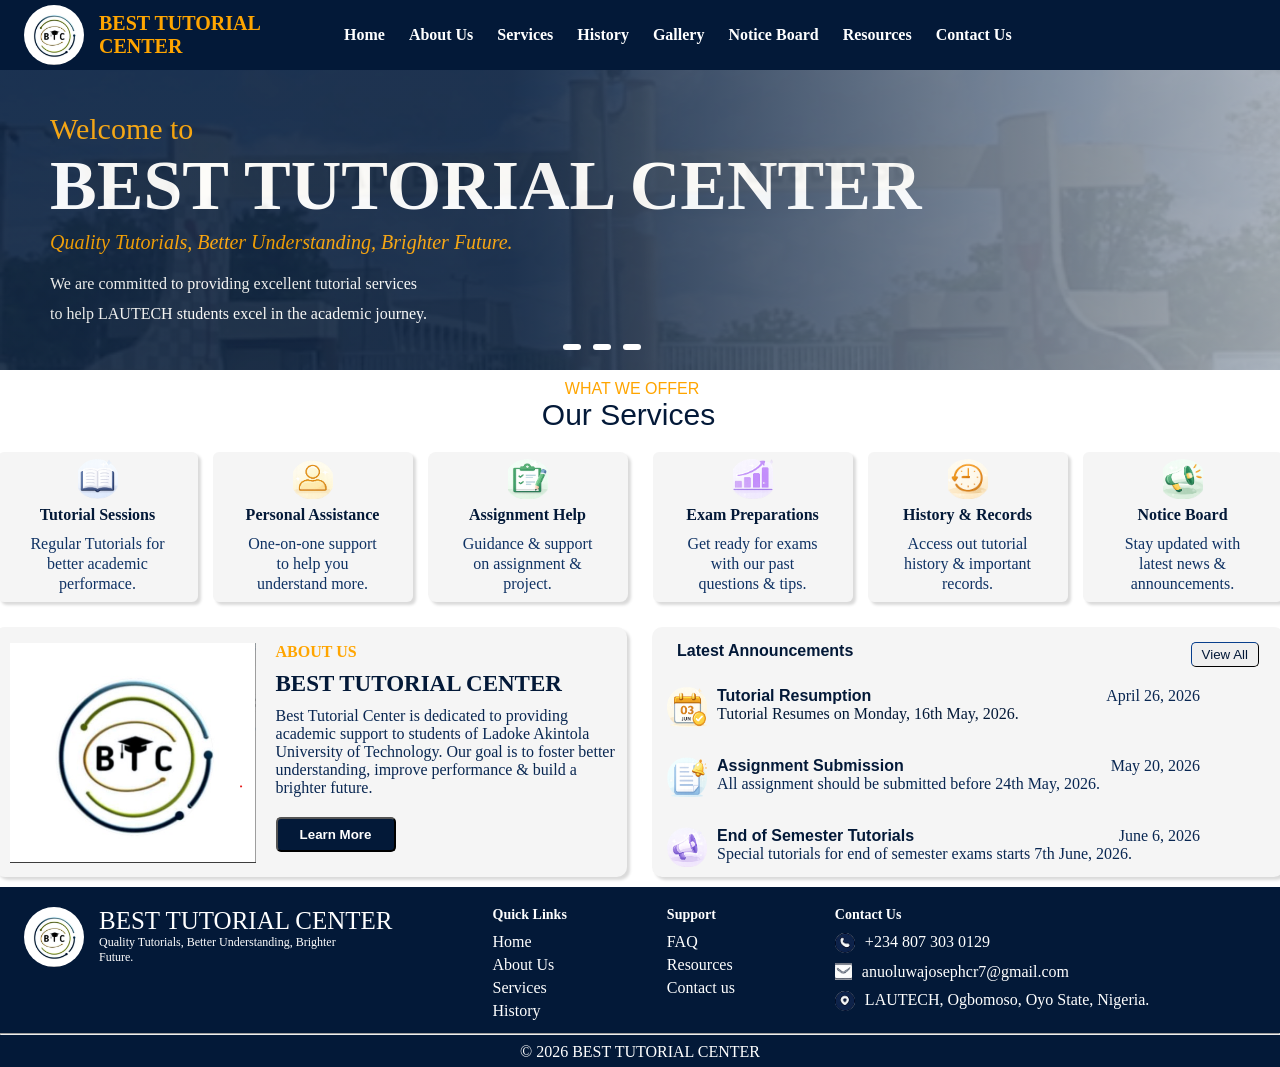
<file: index.html>
<!DOCTYPE html>
<html lang="en">
    <head>
        <meta charset="UTF-8">
        <meta name="author" content="Famutimi Ibukunoluwa">
        <meta name="viewport" content="width=device-width, initial-scale=1.0">
        <title>Best Tutorial Center</title>
        <link rel="icon" href="btc_logo/Screenshot-2025-12-10-223653.png" type="image/x-icon">
        <link rel="stylesheet" href="style/btc_header.css">
        <link rel="stylesheet" href="style/btc_home.css">
        <link rel="stylesheet" href="style/btc_bottom.css">
    </head>
    <body>
        <header class="header">
            <div class="left-section">
                <img class="logo" src="btc_logo/Screenshot-2025-12-10-223653.png" alt="">
                <div class="name">BEST TUTORIAL CENTER</div>
            </div>

            <div class="middle-section">
                <nav>
                    <a class="nav" href="btc_home_page.html">Home</a>
                    <a class="nav" href="btc_about.html">About Us</a>
                    <a class="nav" href="btc_service.html">Services</a>
                    <a class="nav" href="btc_history.html">History</a>
                    <a class="nav" href="btc_gallery.html">Gallery</a>
                    <a class="nav" href="btc_notice-board.html">Notice Board</a>
                    <a class="nav" href="btc_resources.html">Resources</a>
                    <a class="nav" href="btc_contact-us.html">Contact Us</a>
                </nav>
                   
            </div>

            <div class="right-section">
                
            </div>
        </header>
        
        <main>
            <div class="top-main-section">
                <div class="text-container">
                    <div class="welcome">
                        Welcome to 
                    </div>
                    <div class="tutorial-name">
                        BEST TUTORIAL CENTER
                    </div>
                    <div class="tagline">
                        Quality Tutorials, Better Understanding, Brighter Future.
                    </div>
                    <div class="description">
                        We are committed to providing excellent tutorial services to help LAUTECH students excel in the academic journey.
                    </div>
                </div>
                <img class="lautech-school-gate" src="images/Lautech-School-Gate.jpg" alt="">

                <div class="slider-dots">
                    <div class="dot active"></div>
                    <div class="dot "></div>
                    <div class="dot "></div>
                </div>
            </div>

            <div class="middle-main-section">
                <div class="ss-container">
                    <div class="offer">
                        WHAT WE OFFER
                    </div>
                    <div class="our-service">
                        Our Services
                    </div>
                </div>

                <div class="services">
                    <div class="tutorial-session-container">
                        <img class="tutorial-icon" src="icon/tutorial-session.png" alt="">
                        <div class="title">
                            Tutorial Sessions
                        </div>
                        <div class="text">
                            Regular Tutorials for
                        </div>
                        <div class="text">
                            better academic
                        </div>
                        <div class="text">
                            performace.
                        </div>
                    </div>
                    
                    <div class="personal-assistance-container">
                        <img class="personal-ass-icon" src="icon/personal-ass.png" alt="">
                        <div class="title">
                            Personal Assistance
                        </div>
                        <div class="text">
                            One-on-one support
                        </div>
                        <div class="text">
                            to help you
                        </div>
                        <div class="text">
                            understand more.
                        </div>
                    </div>

                    <div class="assignment-help-container">
                        <img class="assignment-icon" src="icon/assignment-help.png" alt="">
                        <div class="title">
                            Assignment Help
                        </div>
                        <div class="text">
                            Guidance &amp; support
                        </div>
                        <div class="text">
                            on assignment &amp;
                        </div>
                        <div class="text">
                            project.
                        </div>
                    </div>
                    <div class="exam-preparation-container">
                        <img class="exam-icon" src="icon/exam-pre.png" alt="">
                        <div class="title">
                            Exam Preparations
                        </div>
                        <div class="text">
                            Get ready for exams
                        </div>
                        <div class="text">
                            with our past
                        </div>
                        <div class="text">
                            questions &amp; tips.
                        </div>
                    </div>
                    <div class="history-records-container">
                        <img class="history-icon" src="icon/history.png" alt="">
                        <div class="title">
                            History &amp; Records
                        </div>
                        <div class="text">
                            Access out tutorial
                        </div>
                        <div class="text">
                            history &amp; important
                        </div>
                        <div class="text">
                            records.
                        </div>
                    </div>
                    <div class="noticeboard">
                        <img class="notice-icon" src="icon/notice-board.png" alt="">
                        <div class="title">
                            Notice Board
                        </div>
                        <div class="text">
                            Stay updated with
                        </div>
                        <div class="text">
                            latest news &amp;
                        </div>
                        <div class="text">
                            announcements.
                        </div>
                    </div>
                </div>

                <div class="both-container">
                    <div class="little-about-us">
                        <img class="tutorial-pic" src="btc_logo/Screenshot-2025-12-10-223653.png" alt="">
                        <div class="about-container">
                            <div class="about-us">
                                ABOUT US
                            </div>
                            <div class="middle-name">
                                BEST TUTORIAL CENTER
                            </div>
                            <div class="about-description">
                                Best Tutorial Center is dedicated to providing academic support to students of Ladoke Akintola University of Technology. Our goal is to foster better understanding, improve performance &amp; build a brighter future.
                            </div>
                            <a href="btc_about.html">
                                <button class="learnmore-button">Learn More</button>
                            </a>
                        </div>
                    </div>

                    <div class="announcement-container">
                        <div class="announcement-heading">
                            <div class="latest-announcement">
                                Latest Announcements
                            </div>
                            <div>
                                <a href="btc_notice-board.html">
                                    <button class="view-button">
                                        View All
                                    </button>
                                </a>
                            </div>
                        </div>

                        <div class="tutorial-resumption">
                            <div class="resumption-container">
                                <img class="resumption-icon" src="icon/calender.png" alt="">
                                <div class="resumption-text">
                                    <div class="resumption">
                                        Tutorial Resumption
                                    </div>
                                    <div class="resumption-date">
                                        Tutorial Resumes on Monday, 16th May, 2026.
                                    </div>
                                </div>
                            </div>
                            <div class="date-posted"> 
                                April 26, 2026
                            </div>  
                        </div>

                        <div class="assignment-submission">
                            <div class="submission-container">
                                <img class="submission-icon" src="icon/submission.png" alt="">
                                <div class="submission-text">
                                    <div class="submission">
                                        Assignment Submission
                                    </div>
                                    <div class="submission-date">
                                        All assignment should be submitted before 24th May, 2026.
                                    </div>
                                </div>
                            </div>
                            <div class="date-posted"> 
                                May 20, 2026
                            </div>
                            
                        </div>
                        <div class="semester-tutorial-ends">
                            <div class="tutorial-ends-container">
                                <img class="end-semester-icon" src="icon/end-semester-icon.png" alt="">
                                <div class="tutorial-ends-text">
                                    <div class="tutorial-ends">
                                        End of Semester Tutorials
                                    </div>
                                    <div class="tutorial-ends-date">
                                        Special tutorials for end of semester exams starts 7th June, 2026.
                                    </div>
                                </div>
                            </div>
                            <div class="date-posted"> 
                                June 6, 2026
                            </div>
                            
                        </div>
                        <div class="">

                        </div>
                        <div class="">

                        </div>
                    </div>
                </div>
            </div>

            <div class="bottom-main-section">
                <div class="bottom-first">
                    <img class="logo" src="btc_logo/Screenshot-2025-12-10-223653.png" alt="">
                    <div class="bottom-text">
                        <div class="bottom-tutorial-name">
                            BEST TUTORIAL CENTER
                        </div>
                        <div class="bottom-tagline">
                            Quality Tutorials, Better Understanding, Brighter Future.
                        </div>
                    </div> 
                    
                    <div class="quicklink-container">
                        <div class="quick-link">Quick Links</div>
                        <nav>
                            <a class="bottom-nav" href="btc_home_page.html">
                                <div class="home">Home</div>
                            </a>
                            <a class="bottom-nav" href="btc_about.html">
                                <div class="bot-about">About Us</div>
                            </a>
                            <a class="bottom-nav" href="btc_service.html">
                                <div class="bot-services">Services</div>
                            </a>
                            <a class="bottom-nav" href="btc_history.html">
                                <div class="bot-history">History</div>
                            </a>
                        </nav>
                    </div>

                    <div class="support-container">
                        <div class="support">Support</div>
                        <nav>
                            <a class="bottom-nav" href="">
                                <div class="faq">FAQ</div>
                            </a>
                            <a class="bottom-nav" href="">
                                <div class="resources">Resources</div>
                            </a>
                            <a class="bottom-nav" href="">
                                <div class="bot-contact">Contact us</div>
                            </a>
                        </nav>
                    </div>

                    <div class="contact-container">
                        <div class="head-contact">Contact Us</div>
                        <div class="phone-line">
                            <img class="phone-icon" src="icon/phone.png" alt="">
                            +234 807 303 0129
                        </div>
                        <div class="email">
                            <img class="email-icon" src="icon/email.png" alt="">
                            anuoluwajosephcr7@gmail.com
                        </div>
                        <div class="location">
                            <img class="location-icon" src="icon/location.png" alt="">
                            LAUTECH, Ogbomoso, Oyo State, Nigeria.
                        </div>
                    </div>
                </div>

                <hr>

                <div class="copyright">&copy; 2026 BEST TUTORIAL CENTER</div>
            </div>
        </main>
    </body>
</html>
</file>
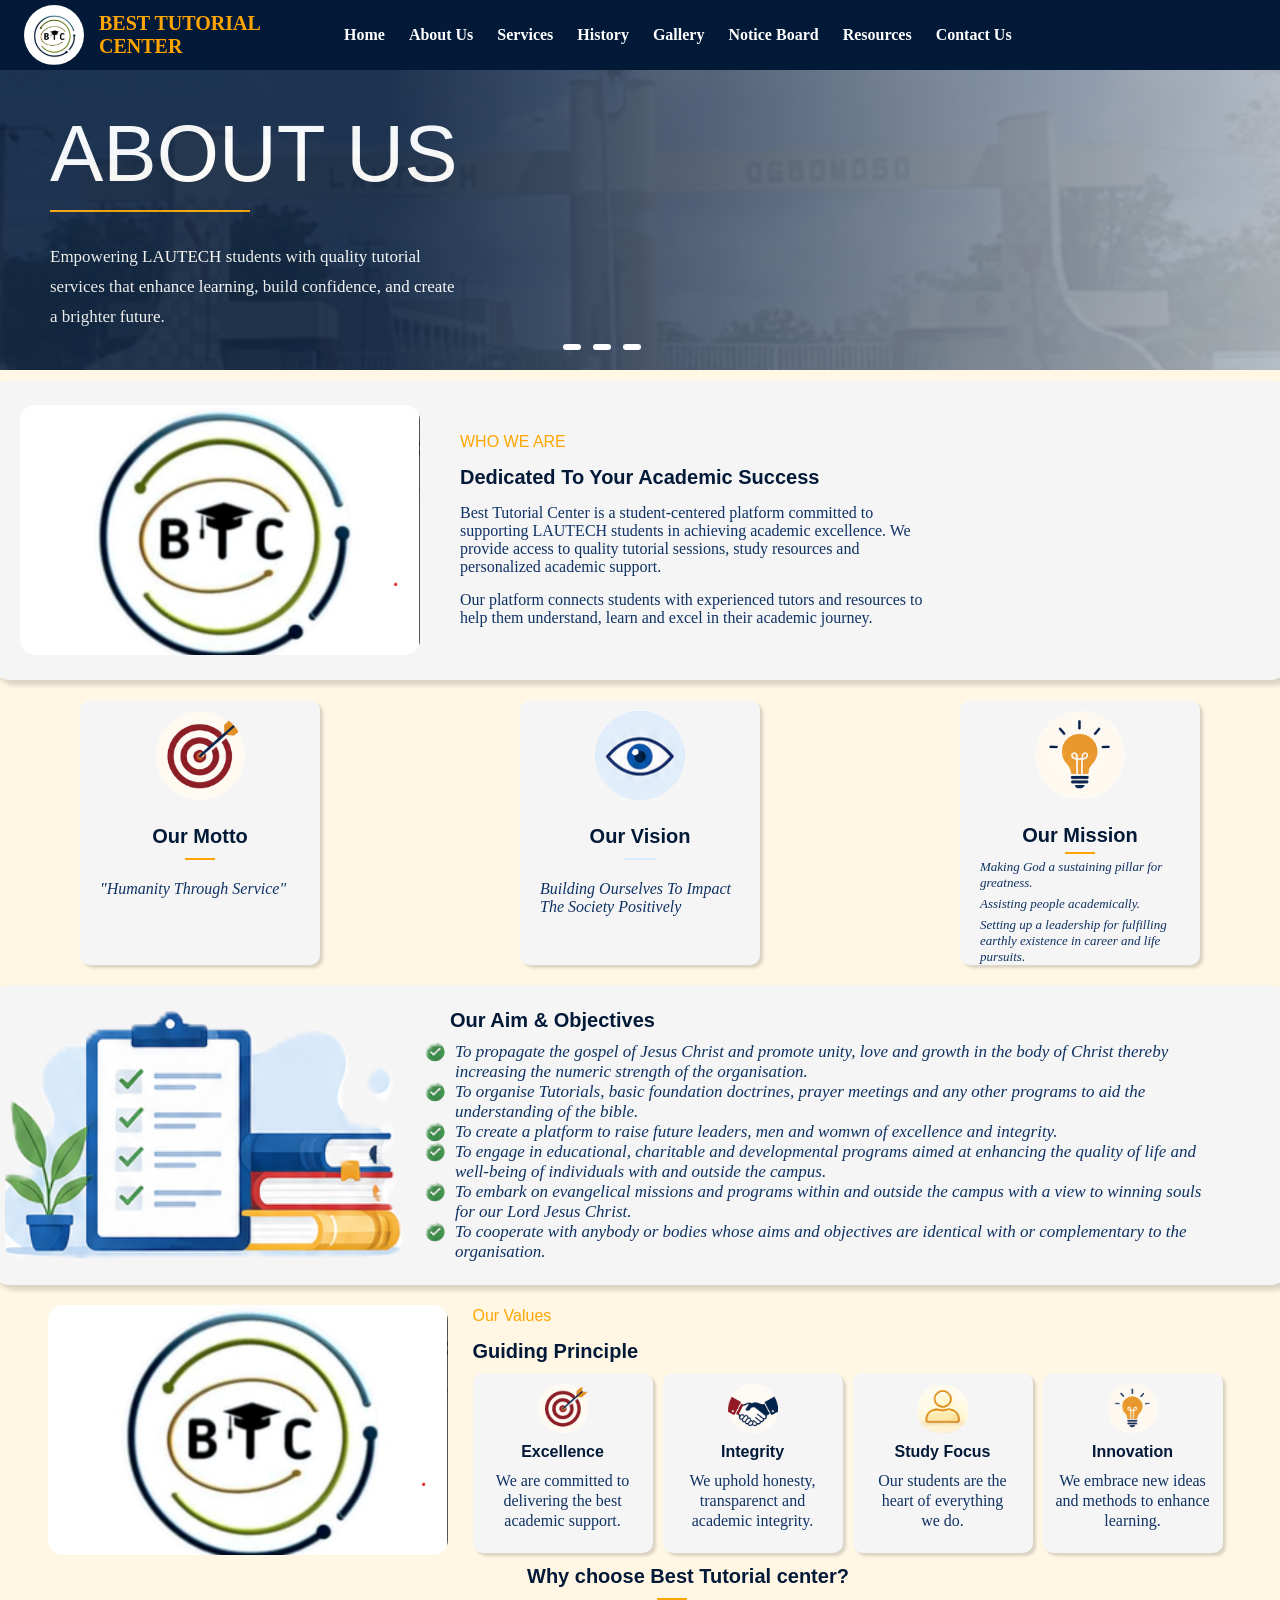
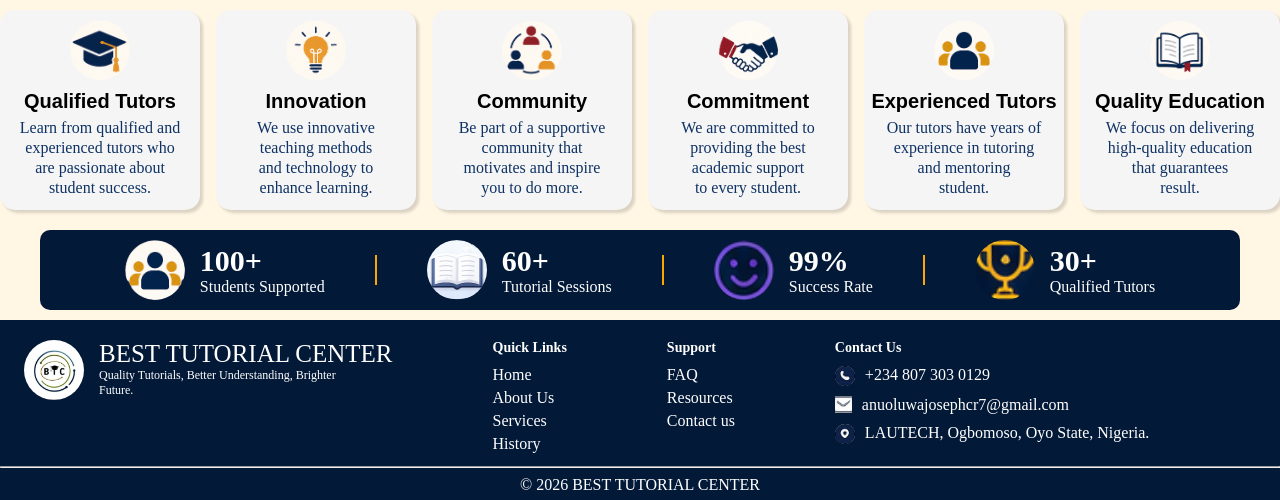
<file: btc_about.html>
<!DOCTYPE html>
<html lang="en">
    <head>
        <meta charset="UTF-8">
        <meta name="author" content="Famutimi Ibukunoluwa">
        <meta name="viewport" content="width=device-width, initial-scale=1.0">
        <title>Best Tutorial Center</title>
        <link rel="icon" href="btc_logo/Screenshot-2025-12-10-223653.png" type="image/x-icon">
        <link rel="stylesheet" href="style/btc_header.css">
        <link rel="stylesheet" href="style/btc_about.css">
    </head>
    <body>
        <header class="header">
            <div class="left-section">
                <img class="logo" src="btc_logo/Screenshot-2025-12-10-223653.png" alt="">
                <div class="name">BEST TUTORIAL CENTER</div>
            </div>

            <div class="middle-section">
                <nav>
                    <a class="nav" href="btc_home_page.html">Home</a>
                    <a class="nav" href="btc_about.html">About Us</a>
                    <a class="nav" href="btc_service.html">Services</a>
                    <a class="nav" href="btc_history.html">History</a>
                    <a class="nav" href="btc_gallery.html">Gallery</a>
                    <a class="nav" href="btc_notice-board.html">Notice Board</a>
                    <a class="nav" href="btc_resources.html">Resources</a>
                    <a class="nav" href="btc_contact-us.html">Contact Us</a>
                </nav>   
            </div>

            <div class="right-section">
                
            </div>
        </header>

        <main>
            <div class="top-main-section">
                <div class="text-container">
                    <div class="about-title">
                        ABOUT US
                    </div>
                    <div class="underline"></div>
                    <div class="about-description">
                        Empowering LAUTECH students with quality tutorial services that enhance learning, build confidence, and create a brighter future.
                    </div>
                </div>
                <img class="lautech-school-gate" src="images/Lautech-School-Gate.jpg" alt="">

                <div class="slider-dots">
                    <div class="dot active"></div>
                    <div class="dot "></div>
                    <div class="dot "></div>
                </div>
            </div>

            <div class="about-middle-section">
                <div class="who-we-are">
                    <img class="about-image" src="btc_logo/Screenshot-2025-12-10-223653.png" alt="">
                    <div class="brief-description">
                        <div class="title-text">
                            WHO WE ARE 
                        </div>
                        <div class="tag">
                            Dedicated To Your Academic Success
                        </div>
                        <div class="description-words">
                            Best Tutorial Center is a student-centered platform committed to supporting LAUTECH students in achieving academic excellence. We provide access to quality tutorial sessions, study resources and personalized academic support.
                        </div>
                        <div class="description-words-contd">
                            Our platform connects students with experienced tutors and resources to help them understand, learn and excel in their academic journey. 
                        </div>
                    </div>
                </div>

                <div class="vision-mission-container">
                    <div class="motto-container">
                        <img class="icon" src="icon/motto-excellence.png" alt="">
                        <div class="motto-title">
                            Our Motto
                        </div>
                        <div class="little-line"></div>
                        <div class="motto-text">
                            "Humanity Through Service"
                        </div>
                    </div>
                    <div class="vision-container">
                        <img class="icon" src="icon/vision-2.png" alt="">
                        <div class="vision-title">
                            Our Vision
                        </div>
                        <div class="little-line-v"></div>
                        <div class="vision-text">
                            Building Ourselves To Impact The Society Positively
                        </div>
                    </div>
                    <div class="mission-container">
                        <img class="icon" src="icon/mission.png" alt="">
                        <div class="mission-title">
                            Our Mission
                        </div>
                        <div class="little-line-mi"></div>
                        <div class="mission-text">
                            <div class="mission-content">
                                Making God a sustaining pillar for greatness.
                            </div>
                            <div class="mission-content">
                                Assisting people academically.
                            </div>
                            <div class="mission-content">
                                Setting up a leadership for fulfilling earthly existence in career and life pursuits.
                            </div>
                        </div>
                    </div>
                </div>

                <div class="aim-objective-container">
                    <img class="aim-objective-img" src="icon/aim-objective.png" alt="">
                    <div class="aim-objectives">
                        <div class="aim-objective-title">
                            Our Aim &amp; Objectives
                        </div>
                        <div class="aim-objective-text">
                            <img class="check-mark" src="icon/check-mark.png" alt="">
                            <div class="aim-objective">
                                To propagate the gospel of Jesus Christ and promote unity, love and growth in the body of Christ thereby increasing the numeric strength of the organisation.
                            </div>
                        </div>
                        <div class="aim-objective-text">
                            <img class="check-mark" src="icon/check-mark.png" alt="">
                            <div class="aim-objective">
                                To organise Tutorials, basic foundation doctrines, prayer meetings and any other programs to aid the understanding of the bible.
                            </div>
                        </div>
                        <div class="aim-objective-text">
                            <img class="check-mark" src="icon/check-mark.png" alt="">
                            <div class="aim-objective">
                                To create a platform to raise future leaders, men and womwn of excellence and integrity.
                            </div>
                        </div>
                        <div class="aim-objective-text">
                            <img class="check-mark" src="icon/check-mark.png" alt="">
                            <div class="aim-objective">
                                To engage in educational, charitable and developmental programs aimed at enhancing the quality of life and well-being of individuals with and outside the campus.
                            </div>
                        </div>
                        <div class="aim-objective-text">
                            <img class="check-mark" src="icon/check-mark.png" alt="">
                            <div class="aim-objective">
                                To embark on evangelical missions and programs within and outside the campus with a view to winning souls for our Lord Jesus Christ.
                            </div>
                        </div>
                        <div class="aim-objective-text">
                            <img class="check-mark" src="icon/check-mark.png" alt="">
                            <div class="aim-objective">
                                To cooperate with anybody or bodies whose aims and objectives are identical with or complementary to the organisation.
                            </div>
                        </div>
                    </div>
                </div>

                <div class="value-container">
                    <img class="value-img" src="btc_logo/Screenshot-2025-12-10-223653.png" alt="">
                    <div class="principle-container">
                        <div class="value-title">Our Values</div>
                        <div class="guiding-principe">Guiding Principle</div>
                        <div class="principle-list">
                            <div class="excellence-container">
                                <img class="icon-img" src="icon/motto-excellence.png" alt="">
                                <div class="priciple-titles">Excellence</div>
                                <div class="excel-text-container">
                                    <div class="excel-text">We are committed to</div>
                                    <div class="excel-text">delivering the best</div>
                                    <div class="excel-text">academic support.</div>                              
                                </div>
                            </div>
                            <div class="integrity-container">
                                <img class="icon-img" src="icon/integrity-commitment.png" alt="">
                                <div class="priciple-titles">Integrity</div>
                                <div class="integrity-text-container">
                                    <div class="integrity-text">We uphold honesty,</div>
                                    <div class="integrity-text">transparenct and</div>
                                    <div class="integrity-text">academic integrity.</div>                              
                                </div>
                            </div>
                            <div class="focus-container">
                                <img class="icon-img" src="icon/personal-ass.png" alt="">
                                <div class="priciple-titles">Study Focus</div>
                                <div class="focus-text-container">
                                    <div class="focus-text">Our students are the</div>
                                    <div class="focus-text">heart of everything</div>
                                    <div class="focus-text">we do.</div>                              
                                </div>
                            </div>
                            <div class="innovation-container">
                                <img class="icon-img" src="icon/mission.png" alt="">
                                <div class="priciple-titles">Innovation</div>
                                <div class="innovation-text-container">
                                    <div class="innovation-text">We embrace new ideas</div>
                                    <div class="innovation-text">and methods to enhance</div>
                                    <div class="innovation-text">learning.</div>                              
                                </div>
                            </div>
                        </div>
                    </div>
                </div>

                <div class="why-choose-container">
                    <div class="center">
                        <div class="why-choose-text">
                            Why choose Best Tutorial center?
                        </div>
                        <div class="littled-line"></div>
                    </div>
                    <div class="why-choose-contents">
                        <div class="qualified-tutors">
                            <img class="content-icon" src="icon/qualified-tutors.png" alt="">
                            <div class="common-title">Qualified Tutors</div>
                            <div class="content-words-container">
                                <div class="content-words">Learn from qualified and</div>
                                <div class="content-words">experienced tutors who</div>
                                <div class="content-words">are passionate about</div>
                                <div class="content-words">student success.</div>
                            </div>
                        </div>
                        <div class="innovation">
                            <img class="content-icon" src="icon/mission.png" alt="">
                            <div class="common-title">Innovation</div>
                            <div class="content-words-container">
                                <div class="content-words">We use innovative</div>
                                <div class="content-words">teaching methods</div>
                                <div class="content-words">and technology to</div>
                                <div class="content-words">enhance learning.</div>
                            </div>
                        </div>
                        <div class="community">
                            <img class="content-icon" src="icon/community.png" alt="">
                            <div class="common-title">Community</div>
                            <div class="content-words-container">
                                <div class="content-words">Be part of a supportive</div>
                                <div class="content-words">community that</div>
                                <div class="content-words">motivates and inspire</div>
                                <div class="content-words">you to do more.</div>
                            </div>
                        </div>
                        <div class="commitment">
                            <img class="content-icon" src="icon/integrity-commitment.png" alt="">
                            <div class="common-title">Commitment</div>
                            <div class="content-words-container">
                                <div class="content-words">We are committed to</div>
                                <div class="content-words">providing the best</div>
                                <div class="content-words">academic support</div>
                                <div class="content-words">to every student.</div>
                            </div>
                        </div>
                        <div class="experienced-tutors">
                            <img class="content-icon" src="icon/exper-tutors.png" alt="">
                            <div class="common-title">Experienced Tutors</div>
                            <div class="content-words-container">
                                <div class="content-words">Our tutors have years of</div>
                                <div class="content-words">experience in tutoring</div>
                                <div class="content-words">and mentoring</div>
                                <div class="content-words">student.</div>
                            </div>
                        </div>
                        <div class="quality-education">
                            <img class="content-icon" src="icon/quality-edu.png" alt="">
                            <div class="common-title">Quality Education</div>
                            <div class="content-words-container">
                                <div class="content-words">We focus on delivering</div>
                                <div class="content-words">high-quality education</div>
                                <div class="content-words">that guarantees</div>
                                <div class="content-words">result.</div>
                            </div>
                        </div>
                    </div>
                </div>
                
                <div class="addition-container">
                    <div class="supports-container">
                        <img class="all-icon" src="icon/exper-tutors.png" alt="">
                        <div class="word-content-container">
                            <div class="number">100&plus;</div>
                            <div class="support-text">Students Supported</div>
                        </div>
                    </div>
                    <div class="section-line"></div>
                    <div class="tsession-container">
                        <img class="all-icon" src="icon/tutorial-session.png" alt="">
                        <div class="word-content-container">
                            <div class="number">60&plus;</div>
                            <div class="session-text">Tutorial Sessions</div>
                        </div>
                    </div>
                    <div class="section-line"></div>
                    <div class="success-container">
                        <img class="all-icon" src="icon/success-rate.png" alt="">
                        <div class="word-content-container">
                            <div class="number">99&percnt;</div>
                            <div class="success-text">Success Rate</div>
                        </div>
                    </div>
                    <div class="section-line"></div>
                    <div class="qualified-container">
                        <img class="all-icon" src="icon/qualified-tutors2.png" alt="">
                        <div class="word-content-container">
                            <div class="number">30&plus;</div>
                            <div class="qualified-text">Qualified Tutors</div>
                        </div>
                    </div>
                </div>
            </div>
            
            <div class="bottom-main-section">
                <div class="bottom-first">
                    <img class="logo" src="btc_logo/Screenshot-2025-12-10-223653.png" alt="">
                    <div class="bottom-text">
                        <div class="bottom-tutorial-name">
                            BEST TUTORIAL CENTER
                        </div>
                        <div class="bottom-tagline">
                            Quality Tutorials, Better Understanding, Brighter Future.
                        </div>
                    </div> 
                    
                    <div class="quicklink-container">
                        <div class="quick-link">Quick Links</div>
                        <nav>
                            <a class="bottom-nav" href="btc_home_page.html">
                                <div class="home">Home</div>
                            </a>
                            <a class="bottom-nav" href="btc_about.html">
                                <div class="bot-about">About Us</div>
                            </a>
                            <a class="bottom-nav" href="btc_service.html">
                                <div class="bot-services">Services</div>
                            </a>
                            <a class="bottom-nav" href="btc_history.html">
                                <div class="bot-history">History</div>
                            </a>
                        </nav>
                    </div>

                    <div class="support-container">
                        <div class="support">Support</div>
                        <nav>
                            <a class="bottom-nav" href="">
                                <div class="faq">FAQ</div>
                            </a>
                            <a class="bottom-nav" href="">
                                <div class="resources">Resources</div>
                            </a>
                            <a class="bottom-nav" href="">
                                <div class="bot-contact">Contact us</div>
                            </a>
                        </nav>
                    </div>

                    <div class="contact-container">
                        <div class="head-contact">Contact Us</div>
                        <div class="phone-line">
                            <img class="phone-icon" src="icon/phone.png" alt="">
                            +234 807 303 0129
                        </div>
                        <div class="email">
                            <img class="email-icon" src="icon/email.png" alt="">
                            anuoluwajosephcr7@gmail.com
                        </div>
                        <div class="location">
                            <img class="location-icon" src="icon/location.png" alt="">
                            LAUTECH, Ogbomoso, Oyo State, Nigeria.
                        </div>
                    </div>
                </div>

                <hr>

                <div class="copyright">&copy; 2026 BEST TUTORIAL CENTER</div>
            </div>
        </main>
    </body>
</html>
</file>
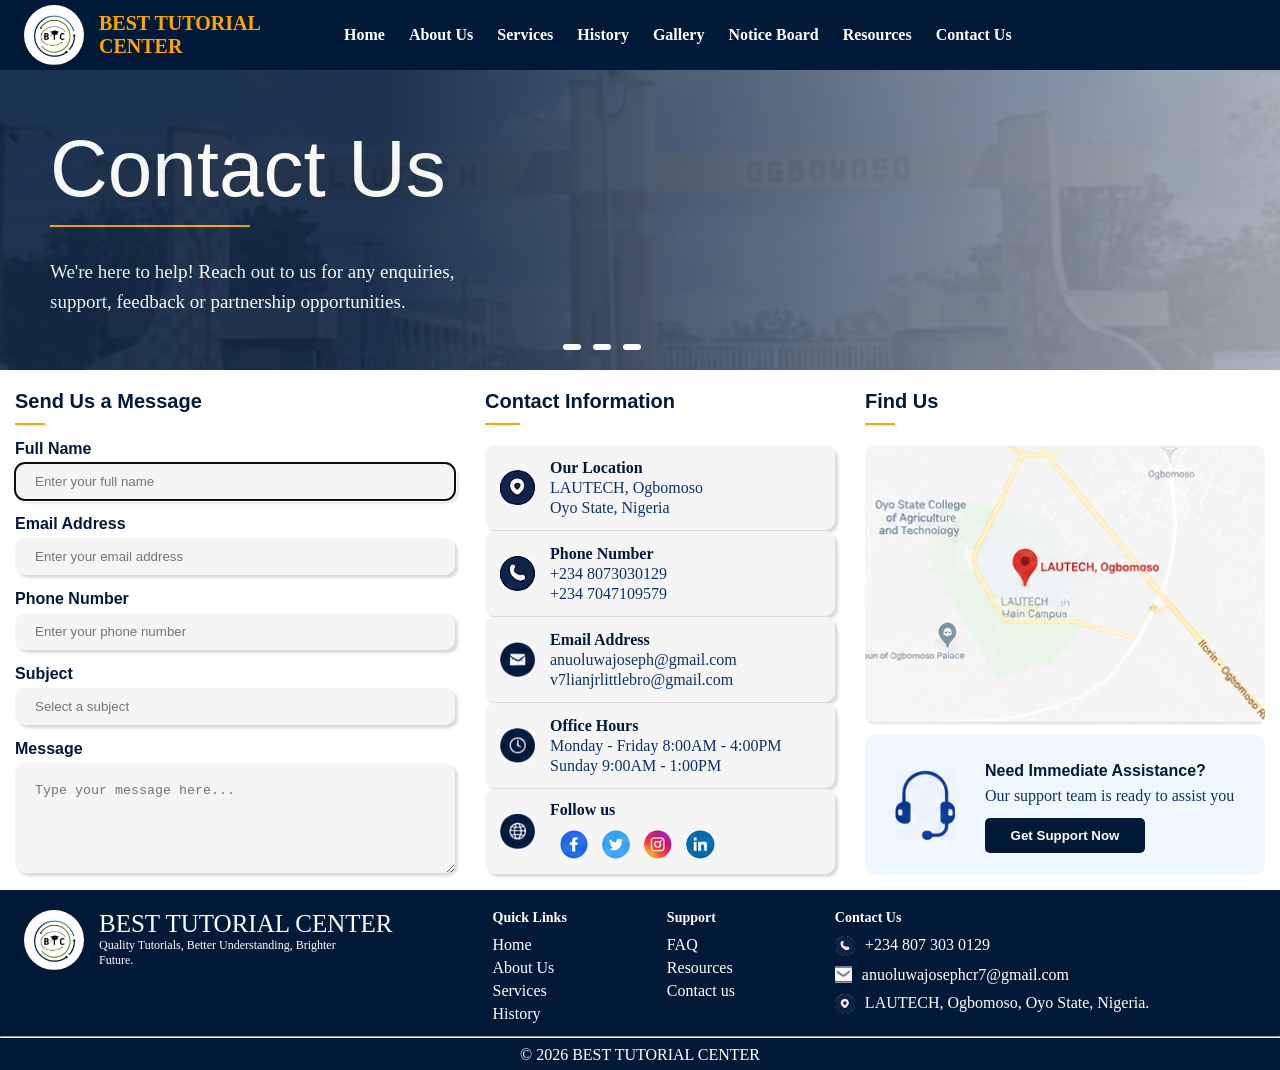
<file: btc_contact-us.html>
<!DOCTYPE html>
<html lang="en">
    <head>
        <meta charset="UTF-8">
        <meta name="author" content="Famutimi Ibukunoluwa">
        <meta name="viewport" content="width=device-width, initial-scale=1.0">
        <title>Best Tutorial Center</title>
        <link rel="icon" href="btc_logo/Screenshot-2025-12-10-223653.png" type="image/x-icon">
        <link rel="stylesheet" href="style/btc_header.css">
        <link rel="stylesheet" href="style/btc_contact-us.css">
    </head>
    <body>
        <header class="header">
            <div class="left-section">
                <img class="logo" src="btc_logo/Screenshot-2025-12-10-223653.png" alt="">
                <div class="name">BEST TUTORIAL CENTER</div>
            </div>

            <div class="middle-section">
                <nav>
                    <a class="nav" href="btc_home_page.html">Home</a>
                    <a class="nav" href="btc_about.html">About Us</a>
                    <a class="nav" href="btc_service.html">Services</a>
                    <a class="nav" href="btc_history.html">History</a>
                    <a class="nav" href="btc_gallery.html">Gallery</a>
                    <a class="nav" href="btc_notice-board.html">Notice Board</a>
                    <a class="nav" href="btc_resources.html">Resources</a>
                    <a class="nav" href="btc_contact-us.html">Contact Us</a>
                </nav>   
            </div>

            <div class="right-section">
                
            </div>
        </header>

        <main>
            <div class="top-main-section">
                <div class="text-container">
                    <div class="contact-title">
                        Contact Us
                    </div>
                    <div class="underline"></div>
                    <div class="contact-description">
                        We're here to help! Reach out to us for any enquiries, support, feedback or partnership opportunities.
                    </div>
                </div>
                <img class="lautech-school-gate" src="images/Lautech-School-Gate.jpg" alt="">

                <div class="slider-dots">
                    <div class="dot active"></div>
                    <div class="dot "></div>
                    <div class="dot "></div>
                </div>
            </div>
        
            <div class="contact-middle-section">
                <div class="contact-us">
                    <div class="send-message-section">
                        <div class="send-message-header">Send Us a Message</div>
                        <div class="send-message-dash"></div>
                        <div class="contact-content-container">
                            <div class="fullname">Full Name</div>
                            <input class="fullname-input" type="text" name="fullName" id="fullName" placeholder="Enter your full name" autocomplete="on" required autofocus>
                        </div>
                        <div class="contact-content-container">
                            <div class="email-address">Email Address</div>
                            <input class="email-address-input" type="email" name="email" id="email" placeholder="Enter your email address" autocomplete="on">
                        </div>
                        <div class="contact-content-container">
                            <div class="phone-number">Phone Number</div>
                            <input class="phone-number-input" type="number" name="phone" id="phone" placeholder="Enter your phone number">
                        </div>
                        <div class="contact-content-container">
                            <label for="subject" class="subject">Subject</label>
                            <input class="subject-input" type="text" name="subject" id="subject" placeholder="Select a subject" list="subject-list" autocomplete="on">
                            <datalist id="subject-list">
                                <option value="coffee">
                                <option value="latte">
                                <option value="espresso">
                                <option value="cortado">
                                <option value="americano">
                                <option value="other">
                            </datalist>
                        </div>
                        <div class="contact-content-container">
                            <div class="message">Message</div>
                            <textarea class="message-textarea" name="message" id="message" cols="30" rows="10" placeholder="Type your message here..."></textarea>
                        </div>
                        <div></div>
                    </div>

                    <div class="contact-information-section">
                        <div class="contact-information-header">Contact Information</div>
                        <div class="information-dash"></div>
                        <div class="location-content-container">
                            <img class="contact-information-icon" src="icon/location.png" alt="">
                            <div class="location-content">
                                <div class="title">Our Location</div>
                                <div class="text">LAUTECH, Ogbomoso</div>
                                <div class="text">Oyo State, Nigeria</div>
                            </div>
                        </div>
                        <div class="phone-content-container">
                            <img class="contact-information-icon" src="icon/phone.png" alt="">
                            <div class="phone-content">
                                <div class="title">Phone Number</div>
                                <div class="text">+234 8073030129</div>
                                <div class="text">+234 7047109579</div>
                            </div>
                        </div>
                        <div class="email-content-container">
                            <img class="contact-information-icon" src="icon/email2.png" alt="">
                            <div class="email-content">
                                <div class="title">Email Address</div>
                                <div class="text">anuoluwajoseph@gmail.com</div>
                                <div class="text">v7lianjrlittlebro@gmail.com</div>
                            </div>
                        </div>
                        <div class="hours-content-container">
                            <img class="contact-information-icon" src="icon/office-hour.png" alt="">
                            <div class="hours-content">
                                <div class="title">Office Hours</div>
                                <div class="text">Monday - Friday 8:00AM - 4:00PM</div>
                                <div class="text">Sunday 9:00AM - 1:00PM</div>
                            </div>
                        </div>
                        <div class="follow-content-container">
                            <img class="contact-information-icon" src="icon/follow-us.png" alt="">
                            <div class="follow-content">
                                <div class="follow-header">Follow us</div>
                                <div class="social-media">
                                    <img class="facebook" src="icon/facebook.png" alt="">
                                    <img class="twitter" src="icon/twitter.png" alt="">
                                    <img class="instagram" src="icon/instagram.png" alt="">
                                    <img class="linkedin" src="icon/linkin.png" alt="">
                                </div>
                            </div>
                        </div>
                    </div>

                    <div class="find-us-section">
                        <div class="find-us-header">Find Us</div>
                        <div class="find-us-dash"></div>
                        <img class="map" src="images/map.png" alt="">
                        <div class="need-assistance">
                            <img class="need-assistance-icon" src="icon/need-assistance.png" alt="">
                            <div class="need-assistance-content">
                                <div class="need-assistance-header">Need Immediate Assistance?</div>
                                <div class="need-assistance-txt">
                                    Our support team is ready to assist you
                                </div>
                                <button class="get-support-button">
                                    Get Support Now
                                </button>
                            </div>
                        </div>
                    </div>
                </div>
            </div>

            <div class="bottom-main-section">
                <div class="bottom-first">
                    <img class="logo" src="btc_logo/Screenshot-2025-12-10-223653.png" alt="">
                    <div class="bottom-text">
                        <div class="bottom-tutorial-name">
                            BEST TUTORIAL CENTER
                        </div>
                        <div class="bottom-tagline">
                            Quality Tutorials, Better Understanding, Brighter Future.
                        </div>
                    </div> 
                    
                    <div class="quicklink-container">
                        <div class="quick-link">Quick Links</div>
                        <nav>
                            <a class="bottom-nav" href="btc_home_page.html">
                                <div class="home">Home</div>
                            </a>
                            <a class="bottom-nav" href="btc_about.html">
                                <div class="bot-about">About Us</div>
                            </a>
                            <a class="bottom-nav" href="btc_service.html">
                                <div class="bot-services">Services</div>
                            </a>
                            <a class="bottom-nav" href="btc_history.html">
                                <div class="bot-history">History</div>
                            </a>
                        </nav>
                    </div>

                    <div class="support-container">
                        <div class="support">Support</div>
                        <nav>
                            <a class="bottom-nav" href="">
                                <div class="faq">FAQ</div>
                            </a>
                            <a class="bottom-nav" href="">
                                <div class="resources">Resources</div>
                            </a>
                            <a class="bottom-nav" href="">
                                <div class="bot-contact">Contact us</div>
                            </a>
                        </nav>
                    </div>

                    <div class="contact-container">
                        <div class="head-contact">Contact Us</div>
                        <div class="phone-line">
                            <img class="phone-icon" src="icon/phone.png" alt="">
                            +234 807 303 0129
                        </div>
                        <div class="email">
                            <img class="email-icon" src="icon/email.png" alt="">
                            anuoluwajosephcr7@gmail.com
                        </div>
                        <div class="location">
                            <img class="location-icon" src="icon/location.png" alt="">
                            LAUTECH, Ogbomoso, Oyo State, Nigeria.
                        </div>
                    </div>
                </div>

                <hr>

                <div class="copyright">&copy; 2026 BEST TUTORIAL CENTER</div>
            </div>
        </main>
    </body>
</html>
</file>
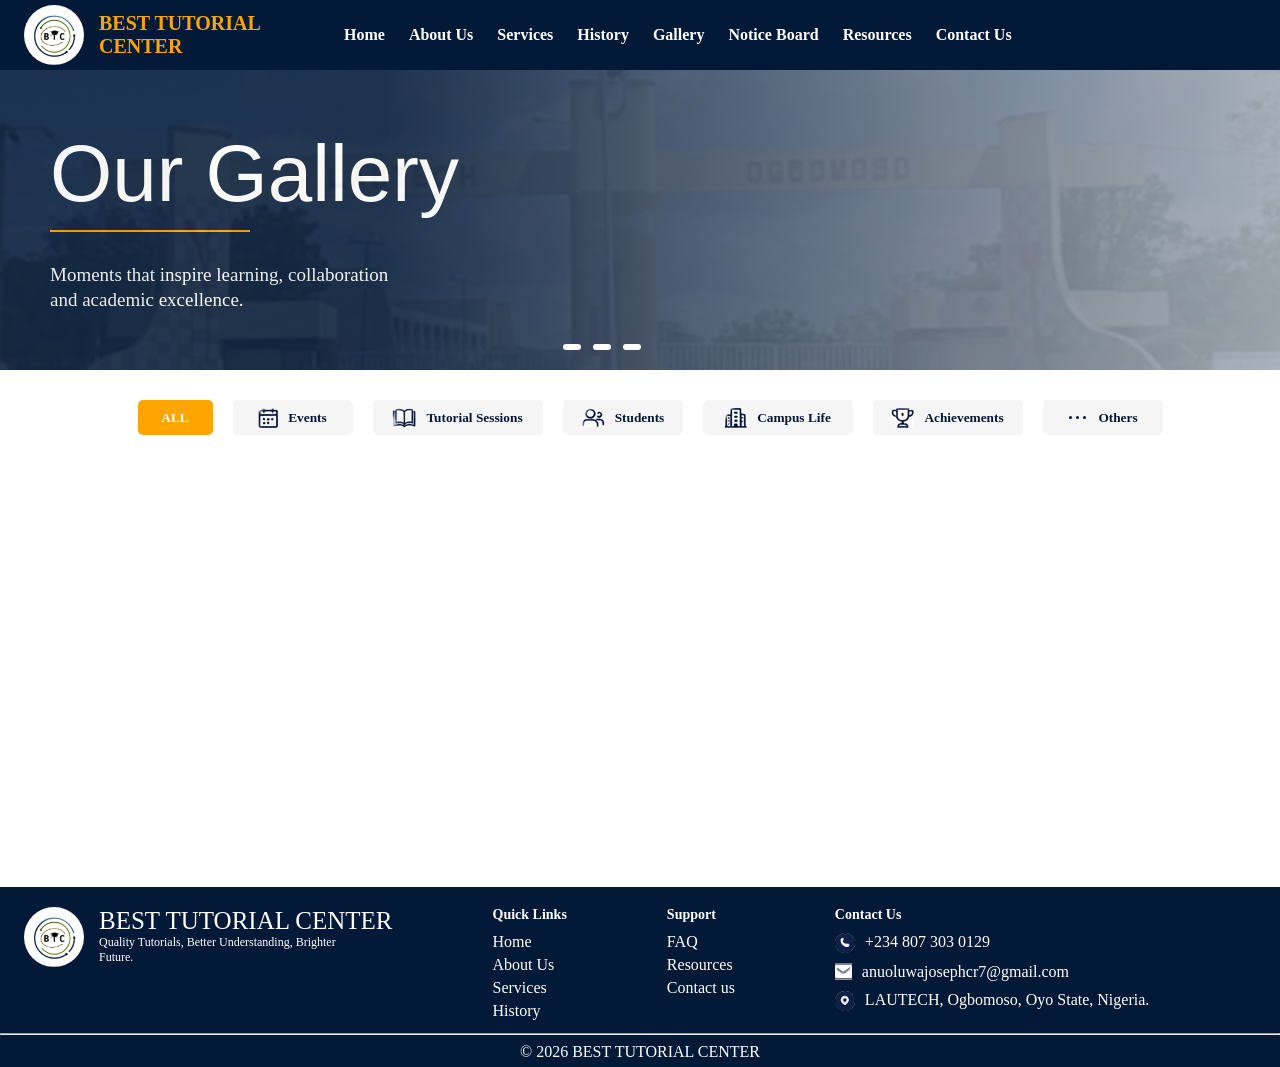
<file: btc_gallery.html>
<!DOCTYPE html>
<html lang="en">
    <head>
        <meta charset="UTF-8">
        <meta name="author" content="Famutimi Ibukunoluwa">
        <meta name="viewport" content="width=device-width, initial-scale=1.0">
        <title>Best Tutorial Center</title>
        <link rel="icon" href="btc_logo/Screenshot-2025-12-10-223653.png" type="image/x-icon">
        <link rel="stylesheet" href="style/btc_header.css">
        <link rel="stylesheet" href="style/btc_gallery.css">
        <link rel="stylesheet" href="style/btc_bottom.css">
    </head>
    <body>
        <header class="header">
            <div class="left-section">
                <img class="logo" src="btc_logo/Screenshot-2025-12-10-223653.png" alt="">
                <div class="name">BEST TUTORIAL CENTER</div>
            </div>

            <div class="middle-section">
                <nav>
                    <a class="nav" href="btc_home_page.html">Home</a>
                    <a class="nav" href="btc_about.html">About Us</a>
                    <a class="nav" href="btc_service.html">Services</a>
                    <a class="nav" href="btc_history.html">History</a>
                    <a class="nav" href="btc_gallery.html">Gallery</a>
                    <a class="nav" href="btc_notice-board.html">Notice Board</a>
                    <a class="nav" href="btc_resources.html">Resources</a>
                    <a class="nav" href="btc_contact-us.html">Contact Us</a>
                </nav>   
            </div>

            <div class="right-section">
                
            </div>
        </header>

        <main>
            <div class="top-main-section">
                <div class="text-container">
                    <div class="Gallery-title">
                        Our Gallery
                    </div>
                    <div class="underline"></div>
                    <div class="Gallery-description">
                        Moments that inspire learning, collaboration and academic excellence.
                    </div>
                </div>
                <img class="lautech-school-gate" src="images/Lautech-School-Gate.jpg" alt="">

                <div class="slider-dots">
                    <div class="dot active"></div>
                    <div class="dot "></div>
                    <div class="dot "></div>
                </div>
            </div>
            
            <div class="gallery-middle-section">
                <div class="gallery">
                    <button class="all-button">ALL</button>
                    <button class="event-button">
                        <img src="icon/calender2.png" alt="">
                        <span class="gallery-name">Events</span>
                    </button>
                    <button class="tutorial-button">
                        <img src="icon/tutorial-session2.png" alt="">
                        <span class="gallery-name">Tutorial Sessions</span>
                    </button>
                    <button class="student-button">
                        <img src="icon/student.png" alt="">
                        <span class="gallery-name">Students</span>
                    </button>
                    <button class="campus-button">
                        <img src="icon/campus-life.png" alt="">
                        <span class="gallery-name">Campus Life</span>
                    </button>
                    <button class="achievement-button">
                        <img src="icon/achievement.png" alt="">
                        <span class="gallery-name">Achievements</span>
                    </button>
                    <button class="others-button">
                        <span class="others-dot"></span>
                        <span class="others-dot"></span>
                        <span class="others-dot"></span>
                        <span class="gallery-name">Others</span>
                    </button>
                </div>
            </div>

            <div class="bottom-main-section">
                <div class="bottom-first">
                    <img class="logo" src="btc_logo/Screenshot-2025-12-10-223653.png" alt="">
                    <div class="bottom-text">
                        <div class="bottom-tutorial-name">
                            BEST TUTORIAL CENTER
                        </div>
                        <div class="bottom-tagline">
                            Quality Tutorials, Better Understanding, Brighter Future.
                        </div>
                    </div> 
                    
                    <div class="quicklink-container">
                        <div class="quick-link">Quick Links</div>
                        <nav>
                            <a class="bottom-nav" href="btc_home_page.html">
                                <div class="home">Home</div>
                            </a>
                            <a class="bottom-nav" href="btc_about.html">
                                <div class="bot-about">About Us</div>
                            </a>
                            <a class="bottom-nav" href="btc_service.html">
                                <div class="bot-services">Services</div>
                            </a>
                            <a class="bottom-nav" href="btc_history.html">
                                <div class="bot-history">History</div>
                            </a>
                        </nav>
                    </div>

                    <div class="support-container">
                        <div class="support">Support</div>
                        <nav>
                            <a class="bottom-nav" href="">
                                <div class="faq">FAQ</div>
                            </a>
                            <a class="bottom-nav" href="">
                                <div class="resources">Resources</div>
                            </a>
                            <a class="bottom-nav" href="">
                                <div class="bot-contact">Contact us</div>
                            </a>
                        </nav>
                    </div>

                    <div class="contact-container">
                        <div class="head-contact">Contact Us</div>
                        <div class="phone-line">
                            <img class="phone-icon" src="icon/phone.png" alt="">
                            +234 807 303 0129
                        </div>
                        <div class="email">
                            <img class="email-icon" src="icon/email.png" alt="">
                            anuoluwajosephcr7@gmail.com
                        </div>
                        <div class="location">
                            <img class="location-icon" src="icon/location.png" alt="">
                            LAUTECH, Ogbomoso, Oyo State, Nigeria.
                        </div>
                    </div>
                </div>

                <hr>

                <div class="copyright">&copy; 2026 BEST TUTORIAL CENTER</div>
            </div>
        </main>
    </body>
</html>
</file>
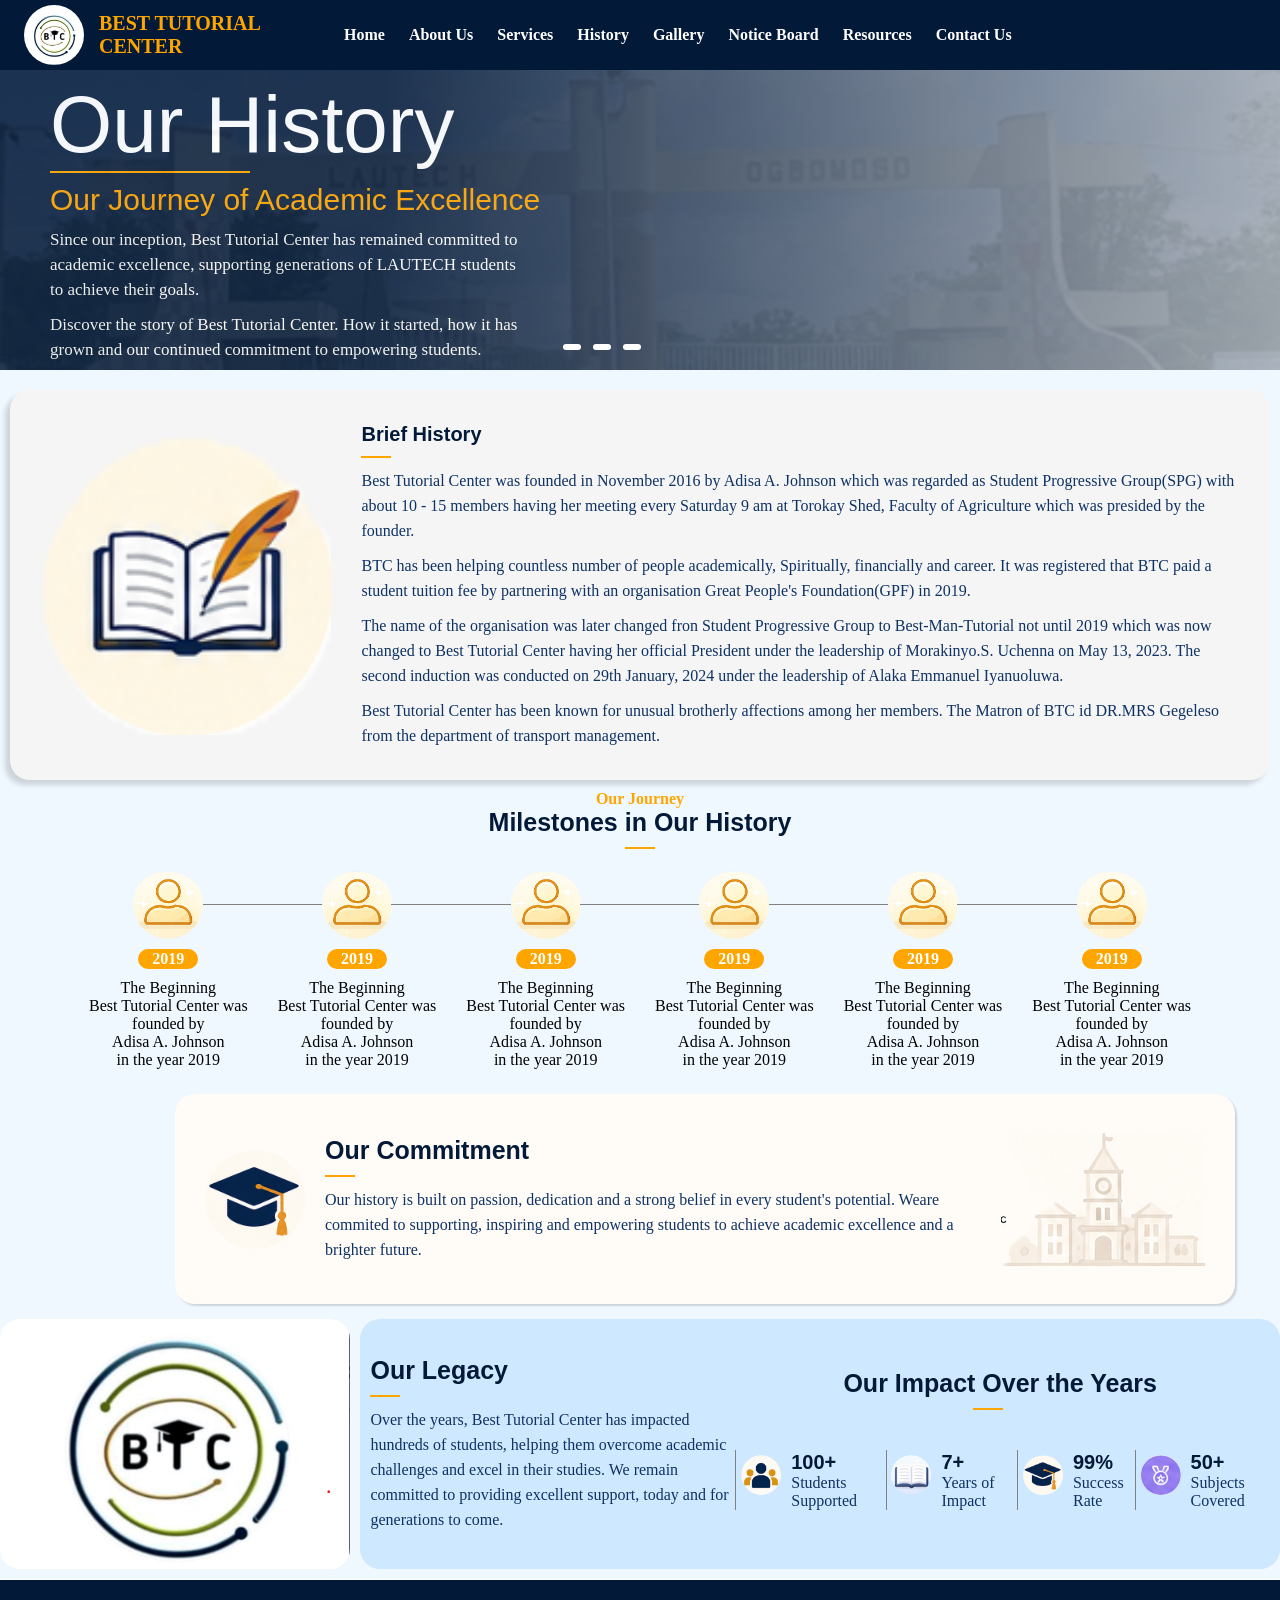
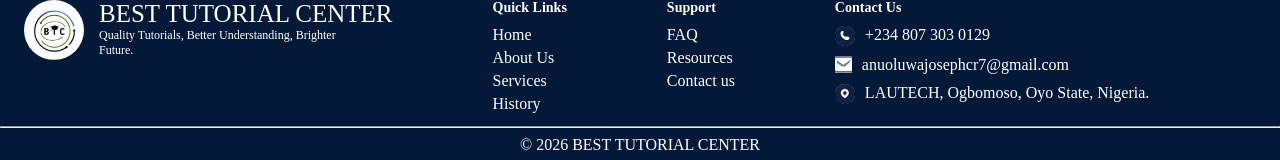
<file: btc_history.html>
<!DOCTYPE html>
<html lang="en">
    <head>
        <meta charset="UTF-8">
        <meta name="author" content="Famutimi Ibukunoluwa">
        <meta name="viewport" content="width=device-width, initial-scale=1.0">
        <title>Best Tutorial Center</title>
        <link rel="icon" href="btc_logo/Screenshot-2025-12-10-223653.png" type="image/x-icon">
        <link rel="stylesheet" href="style/btc_header.css">
        <link rel="stylesheet" href="style/btc_history.css">
    </head>
    <body>
        <header class="header">
            <div class="left-section">
                <img class="logo" src="btc_logo/Screenshot-2025-12-10-223653.png" alt="">
                <div class="name">BEST TUTORIAL CENTER</div>
            </div>

            <div class="middle-section">
                <nav>
                    <a class="nav" href="btc_home_page.html">Home</a>
                    <a class="nav" href="btc_about.html">About Us</a>
                    <a class="nav" href="btc_service.html">Services</a>
                    <a class="nav" href="btc_history.html">History</a>
                    <a class="nav" href="btc_gallery.html">Gallery</a>
                    <a class="nav" href="btc_notice-board.html">Notice Board</a>
                    <a class="nav" href="btc_resources.html">Resources</a>
                    <a class="nav" href="btc_contact-us.html">Contact Us</a>
                </nav>   
            </div>

            <div class="right-section">
                
            </div>
        </header>

        <main>
            <div class="top-main-section">
                <div class="text-container">
                    <div class="history-title">
                        Our History
                    </div>
                    <div class="underline"></div>
                    <div class="tag-title">Our Journey of Academic Excellence</div>
                    <div class="history-description">
                        Since our inception, Best Tutorial Center has remained committed to academic excellence, supporting generations of LAUTECH students to achieve their goals.
                    </div>
                    <div class="history-description">
                        Discover the story of Best Tutorial Center. How it started, how it has grown and our continued commitment to empowering students.
                    </div>
                </div>
                <img class="lautech-school-gate" src="images/Lautech-School-Gate.jpg" alt="">

                <div class="slider-dots">
                    <div class="dot active"></div>
                    <div class="dot "></div>
                    <div class="dot "></div>
                </div>
            </div>

            <div class="history-middle-section">
                <div class="brief-history-container">
                    <img class="brief-icon" src="icon/brief-history-book.png" alt="">
                    <div class="brief-history-content">
                        <div class="brief-text">
                            Brief History 
                        </div>
                        <div class="short-dash"></div>
                        <div class="history-words">
                            Best Tutorial Center was founded in November 2016 by Adisa A. Johnson which was regarded as Student Progressive Group(SPG) with about 10 - 15 members having her meeting every Saturday 9 am at Torokay Shed, Faculty of Agriculture which was presided by the founder.
                        </div>
                        <div class="history-words">
                            BTC has been helping countless number of people academically, Spiritually, financially and career. It was registered that BTC paid a student tuition fee by partnering with an organisation Great People's Foundation(GPF) in 2019. 
                        </div>
                        <div class="history-words">
                            The name of the organisation was later changed fron Student Progressive Group to Best-Man-Tutorial not until 2019 which was now changed to Best Tutorial Center having her official President under the leadership of Morakinyo.S. Uchenna on May 13, 2023. The second induction was conducted on 29th January, 2024 under the leadership of Alaka Emmanuel Iyanuoluwa. 
                        </div>
                        <div class="history-words">
                            Best Tutorial Center has been known for unusual brotherly affections among her members. The Matron of BTC id DR.MRS Gegeleso from the department of transport management. 
                        </div>
                    </div>
                </div>

                <div class="journey-container">
                    <div class="align">
                        <div class="journey-title">
                            Our Journey
                        </div>
                        <div class="milestone-tag">
                            Milestones in Our History
                        </div>
                        <div class="dashed"></div>
                    </div>
                    <div class="history-lane">
                        <div class="first-lane">
                            <img class="the-icon" src="icon/personal-ass.png" alt="">
                            <div class="year-container-1">
                                2019
                            </div>
                            <div class="lane-container">
                                <div class="lane-title">The Beginning</div>
                                <div class="lane-words">Best Tutorial Center was</div>
                                <div class="lane-words">founded by</div>
                                <div class="lane-words">Adisa A. Johnson</div>
                                <div class="lane-words">in the year 2019</div>
                            </div>
                        </div>
                        <div class="connection"></div>
                        <div class="second-lane">
                            <img class="the-icon" src="icon/personal-ass.png" alt="">
                            <div class="year-container-1">
                                2019
                            </div>
                            <div class="lane-container">
                                <div class="lane-title">The Beginning</div>
                                <div class="lane-words">Best Tutorial Center was</div>
                                <div class="lane-words">founded by</div>
                                <div class="lane-words">Adisa A. Johnson</div>
                                <div class="lane-words">in the year 2019</div>
                            </div>
                        </div>
                        <div class="connection"></div>
                        <div class="third-lane">
                            <img class="the-icon" src="icon/personal-ass.png" alt="">
                            <div class="year-container-1">
                                2019
                            </div>
                            <div class="lane-container">
                                <div class="lane-title">The Beginning</div>
                                <div class="lane-words">Best Tutorial Center was</div>
                                <div class="lane-words">founded by</div>
                                <div class="lane-words">Adisa A. Johnson</div>
                                <div class="lane-words">in the year 2019</div>
                            </div>
                        </div>
                        <div class="connection"></div>
                        <div class="fourth-lane">
                            <img class="the-icon" src="icon/personal-ass.png" alt="">
                            <div class="year-container-1">
                                2019
                            </div>
                            <div class="lane-container">
                                <div class="lane-title">The Beginning</div>
                                <div class="lane-words">Best Tutorial Center was</div>
                                <div class="lane-words">founded by</div>
                                <div class="lane-words">Adisa A. Johnson</div>
                                <div class="lane-words">in the year 2019</div>
                            </div>
                        </div>
                        <div class="connection"></div>
                        <div class="fifth-lane">
                            <img class="the-icon" src="icon/personal-ass.png" alt="">
                            <div class="year-container-1">
                                2019
                            </div>
                            <div class="lane-container">
                                <div class="lane-title">The Beginning</div>
                                <div class="lane-words">Best Tutorial Center was</div>
                                <div class="lane-words">founded by</div>
                                <div class="lane-words">Adisa A. Johnson</div>
                                <div class="lane-words">in the year 2019</div>
                            </div>
                        </div>
                        <div class="connection"></div>
                        <div class="sixth-lane">
                            <img class="the-icon" src="icon/personal-ass.png" alt="">
                            <div class="year-container-1">
                                2019
                            </div>
                            <div class="lane-container">
                                <div class="lane-title">The Beginning</div>
                                <div class="lane-words">Best Tutorial Center was</div>
                                <div class="lane-words">founded by</div>
                                <div class="lane-words">Adisa A. Johnson</div>
                                <div class="lane-words">in the year 2019</div>
                            </div>
                        </div>
                    </div>
                </div>

                <div class="commitment-container">
                    <img class="community-icon" src="icon/qualified-tutors.png" alt="">
                    <div class="community-content">
                        <div class="community-title">
                            Our Commitment
                        </div>
                        <div class="community-line"></div>
                        <div class="community-words">
                            Our history is built on passion, dedication and a strong belief in every student's potential. Weare commited to supporting, inspiring and empowering students to achieve academic excellence and a brighter future.
                        </div>
                    </div>
                    <img class="commit-img" src="icon/commit-h.png" alt="">
                </div>

                <div class="legacy-container">
                    <img class="legacy-img" src="btc_logo/Screenshot-2025-12-10-223653.png" alt="">
                    <div class="legacy-content">
                        <div class="legacy-structure">
                            <div class="legacy-title">Our Legacy</div>
                            <div class="legacy-dash"></div>
                            <div class="legacy-text">
                                Over the years, Best Tutorial Center has impacted hundreds of students, helping them overcome academic challenges and excel in their studies. We remain committed to providing excellent support, today and for generations to come.
                            </div>
                        </div>
                        <div class="impact-container">
                            <div class="impact-center">
                                <div class="impact-title">
                                    Our Impact Over the Years
                                </div>
                                <div class="impact-dash"></div>
                            </div>
                            <div class="impact-content">
                                <div class="long-divide"></div>

                                <div class="impact-contain">
                                    <img class="iconics" src="icon/exper-tutors.png" alt="">
                                    <div class="impact-contain-v">
                                        <div class="numbered">100&plus;</div>
                                        <div class="impact-top">Students Supported</div>
                                    </div>
                                </div>

                                <div class="long-divide"></div>

                                <div class="impact-contain">
                                    <img class="iconics" src="icon/tutorial-session.png" alt="">
                                    <div class="impact-contain-v">
                                        <div class="numbered">7&plus;</div>
                                        <div class="impact-top">Years of Impact</div>
                                    </div>
                                </div>

                                <div class="long-divide"></div>

                                <div class="impact-contain">
                                    <img class="iconics" src="icon/qualified-tutors.png" alt="">
                                    <div class="impact-contain-v">
                                        <div class="numbered">99&percnt;</div>
                                        <div class="impact-top">Success Rate</div>
                                    </div>
                                </div>

                                <div class="long-divide"></div>

                                <div class="impact-contain">
                                    <img class="iconics" src="icon/subject-cover.png" alt="">
                                    <div class="impact-contain-v">
                                        <div class="numbered">50&plus;</div>
                                        <div class="impact-top">Subjects Covered</div>
                                    </div>
                                </div>
                            </div>
                        </div>
                    </div>
                </div>
            </div>

            <div class="bottom-main-section">
                <div class="bottom-first">
                    <img class="logo" src="btc_logo/Screenshot-2025-12-10-223653.png" alt="">
                    <div class="bottom-text">
                        <div class="bottom-tutorial-name">
                            BEST TUTORIAL CENTER
                        </div>
                        <div class="bottom-tagline">
                            Quality Tutorials, Better Understanding, Brighter Future.
                        </div>
                    </div> 
                    
                    <div class="quicklink-container">
                        <div class="quick-link">Quick Links</div>
                        <nav>
                            <a class="bottom-nav" href="btc_home_page.html">
                                <div class="home">Home</div>
                            </a>
                            <a class="bottom-nav" href="btc_about.html">
                                <div class="bot-about">About Us</div>
                            </a>
                            <a class="bottom-nav" href="btc_service.html">
                                <div class="bot-services">Services</div>
                            </a>
                            <a class="bottom-nav" href="btc_history.html">
                                <div class="bot-history">History</div>
                            </a>
                        </nav>
                    </div>

                    <div class="support-container">
                        <div class="support">Support</div>
                        <nav>
                            <a class="bottom-nav" href="">
                                <div class="faq">FAQ</div>
                            </a>
                            <a class="bottom-nav" href="">
                                <div class="resources">Resources</div>
                            </a>
                            <a class="bottom-nav" href="">
                                <div class="bot-contact">Contact us</div>
                            </a>
                        </nav>
                    </div>

                    <div class="contact-container">
                        <div class="head-contact">Contact Us</div>
                        <div class="phone-line">
                            <img class="phone-icon" src="icon/phone.png" alt="">
                            +234 807 303 0129
                        </div>
                        <div class="email">
                            <img class="email-icon" src="icon/email.png" alt="">
                            anuoluwajosephcr7@gmail.com
                        </div>
                        <div class="location">
                            <img class="location-icon" src="icon/location.png" alt="">
                            LAUTECH, Ogbomoso, Oyo State, Nigeria.
                        </div>
                    </div>
                </div>

                <hr>

                <div class="copyright">&copy; 2026 BEST TUTORIAL CENTER</div>
            </div>
        </main>
    </body>
</html>
</file>
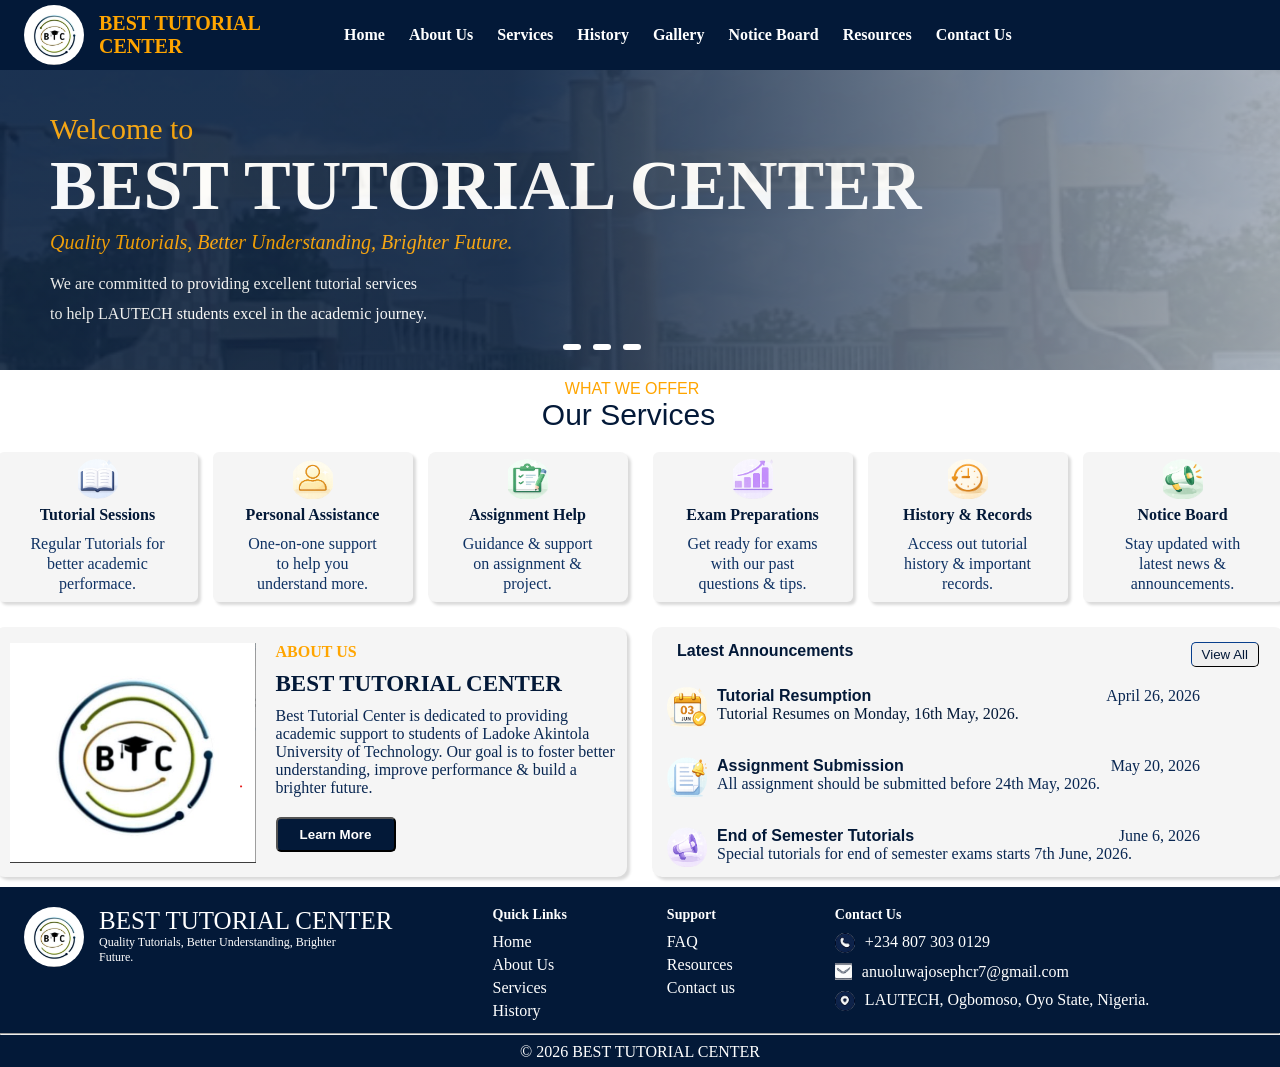
<file: btc_home_page.html>
<!DOCTYPE html>
<html lang="en">
    <head>
        <meta charset="UTF-8">
        <meta name="author" content="Famutimi Ibukunoluwa">
        <meta name="viewport" content="width=device-width, initial-sacle=1.0">
        <title>Best Tutorial Center</title>
        <link rel="icon" href="btc_logo/Screenshot-2025-12-10-223653.png" type="image/x-icon">
        <link rel="stylesheet" href="style/btc_header.css">
        <link rel="stylesheet" href="style/btc_home.css">
        <link rel="stylesheet" href="style/btc_bottom.css">
    </head>
    <body>
        <header class="header">
            <div class="left-section">
                <img class="logo" src="btc_logo/Screenshot-2025-12-10-223653.png" alt="">
                <div class="name">BEST TUTORIAL CENTER</div>
            </div>

            <div class="middle-section">
                <nav>
                    <a class="nav" href="btc_home_page.html">Home</a>
                    <a class="nav" href="btc_about.html">About Us</a>
                    <a class="nav" href="btc_service.html">Services</a>
                    <a class="nav" href="btc_history.html">History</a>
                    <a class="nav" href="btc_gallery.html">Gallery</a>
                    <a class="nav" href="btc_notice-board.html">Notice Board</a>
                    <a class="nav" href="btc_resources.html">Resources</a>
                    <a class="nav" href="btc_contact-us.html">Contact Us</a>
                </nav>
                   
            </div>

            <div class="right-section">
                
            </div>
        </header>
        
        <main>
            <div class="top-main-section">
                <div class="text-container">
                    <div class="welcome">
                        Welcome to 
                    </div>
                    <div class="tutorial-name">
                        BEST TUTORIAL CENTER
                    </div>
                    <div class="tagline">
                        Quality Tutorials, Better Understanding, Brighter Future.
                    </div>
                    <div class="description">
                        We are committed to providing excellent tutorial services to help LAUTECH students excel in the academic journey.
                    </div>
                </div>
                <img class="lautech-school-gate" src="images/Lautech-School-Gate.jpg" alt="">

                <div class="slider-dots">
                    <div class="dot active"></div>
                    <div class="dot "></div>
                    <div class="dot "></div>
                </div>
            </div>

            <div class="middle-main-section">
                <div class="ss-container">
                    <div class="offer">
                        WHAT WE OFFER
                    </div>
                    <div class="our-service">
                        Our Services
                    </div>
                </div>

                <div class="services">
                    <div class="tutorial-session-container">
                        <img class="tutorial-icon" src="icon/tutorial-session.png" alt="">
                        <div class="title">
                            Tutorial Sessions
                        </div>
                        <div class="text">
                            Regular Tutorials for
                        </div>
                        <div class="text">
                            better academic
                        </div>
                        <div class="text">
                            performace.
                        </div>
                    </div>
                    
                    <div class="personal-assistance-container">
                        <img class="personal-ass-icon" src="icon/personal-ass.png" alt="">
                        <div class="title">
                            Personal Assistance
                        </div>
                        <div class="text">
                            One-on-one support
                        </div>
                        <div class="text">
                            to help you
                        </div>
                        <div class="text">
                            understand more.
                        </div>
                    </div>

                    <div class="assignment-help-container">
                        <img class="assignment-icon" src="icon/assignment-help.png" alt="">
                        <div class="title">
                            Assignment Help
                        </div>
                        <div class="text">
                            Guidance &amp; support
                        </div>
                        <div class="text">
                            on assignment &amp;
                        </div>
                        <div class="text">
                            project.
                        </div>
                    </div>
                    <div class="exam-preparation-container">
                        <img class="exam-icon" src="icon/exam-pre.png" alt="">
                        <div class="title">
                            Exam Preparations
                        </div>
                        <div class="text">
                            Get ready for exams
                        </div>
                        <div class="text">
                            with our past
                        </div>
                        <div class="text">
                            questions &amp; tips.
                        </div>
                    </div>
                    <div class="history-records-container">
                        <img class="history-icon" src="icon/history.png" alt="">
                        <div class="title">
                            History &amp; Records
                        </div>
                        <div class="text">
                            Access out tutorial
                        </div>
                        <div class="text">
                            history &amp; important
                        </div>
                        <div class="text">
                            records.
                        </div>
                    </div>
                    <div class="noticeboard">
                        <img class="notice-icon" src="icon/notice-board.png" alt="">
                        <div class="title">
                            Notice Board
                        </div>
                        <div class="text">
                            Stay updated with
                        </div>
                        <div class="text">
                            latest news &amp;
                        </div>
                        <div class="text">
                            announcements.
                        </div>
                    </div>
                </div>

                <div class="both-container">
                    <div class="little-about-us">
                        <img class="tutorial-pic" src="btc_logo/Screenshot-2025-12-10-223653.png" alt="">
                        <div class="about-container">
                            <div class="about-us">
                                ABOUT US
                            </div>
                            <div class="middle-name">
                                BEST TUTORIAL CENTER
                            </div>
                            <div class="about-description">
                                Best Tutorial Center is dedicated to providing academic support to students of Ladoke Akintola University of Technology. Our goal is to foster better understanding, improve performance &amp; build a brighter future.
                            </div>
                            <a href="btc_about.html">
                                <button class="learnmore-button">Learn More</button>
                            </a>
                        </div>
                    </div>

                    <div class="announcement-container">
                        <div class="announcement-heading">
                            <div class="latest-announcement">
                                Latest Announcements
                            </div>
                            <div>
                                <a href="btc_notice-board.html">
                                    <button class="view-button">
                                        View All
                                    </button>
                                </a>
                            </div>
                        </div>

                        <div class="tutorial-resumption">
                            <div class="resumption-container">
                                <img class="resumption-icon" src="icon/calender.png" alt="">
                                <div class="resumption-text">
                                    <div class="resumption">
                                        Tutorial Resumption
                                    </div>
                                    <div class="resumption-date">
                                        Tutorial Resumes on Monday, 16th May, 2026.
                                    </div>
                                </div>
                            </div>
                            <div class="date-posted"> 
                                April 26, 2026
                            </div>  
                        </div>

                        <div class="assignment-submission">
                            <div class="submission-container">
                                <img class="submission-icon" src="icon/submission.png" alt="">
                                <div class="submission-text">
                                    <div class="submission">
                                        Assignment Submission
                                    </div>
                                    <div class="submission-date">
                                        All assignment should be submitted before 24th May, 2026.
                                    </div>
                                </div>
                            </div>
                            <div class="date-posted"> 
                                May 20, 2026
                            </div>
                            
                        </div>
                        <div class="semester-tutorial-ends">
                            <div class="tutorial-ends-container">
                                <img class="end-semester-icon" src="icon/end-semester-icon.png" alt="">
                                <div class="tutorial-ends-text">
                                    <div class="tutorial-ends">
                                        End of Semester Tutorials
                                    </div>
                                    <div class="tutorial-ends-date">
                                        Special tutorials for end of semester exams starts 7th June, 2026.
                                    </div>
                                </div>
                            </div>
                            <div class="date-posted"> 
                                June 6, 2026
                            </div>
                            
                        </div>
                        <div class="">

                        </div>
                        <div class="">

                        </div>
                    </div>
                </div>
            </div>

            <div class="bottom-main-section">
                <div class="bottom-first">
                    <img class="logo" src="btc_logo/Screenshot-2025-12-10-223653.png" alt="">
                    <div class="bottom-text">
                        <div class="bottom-tutorial-name">
                            BEST TUTORIAL CENTER
                        </div>
                        <div class="bottom-tagline">
                            Quality Tutorials, Better Understanding, Brighter Future.
                        </div>
                    </div> 
                    
                    <div class="quicklink-container">
                        <div class="quick-link">Quick Links</div>
                        <nav>
                            <a class="bottom-nav" href="btc_home_page.html">
                                <div class="home">Home</div>
                            </a>
                            <a class="bottom-nav" href="btc_about.html">
                                <div class="bot-about">About Us</div>
                            </a>
                            <a class="bottom-nav" href="btc_service.html">
                                <div class="bot-services">Services</div>
                            </a>
                            <a class="bottom-nav" href="btc_history.html">
                                <div class="bot-history">History</div>
                            </a>
                        </nav>
                    </div>

                    <div class="support-container">
                        <div class="support">Support</div>
                        <nav>
                            <a class="bottom-nav" href="">
                                <div class="faq">FAQ</div>
                            </a>
                            <a class="bottom-nav" href="">
                                <div class="resources">Resources</div>
                            </a>
                            <a class="bottom-nav" href="">
                                <div class="bot-contact">Contact us</div>
                            </a>
                        </nav>
                    </div>

                    <div class="contact-container">
                        <div class="head-contact">Contact Us</div>
                        <div class="phone-line">
                            <img class="phone-icon" src="icon/phone.png" alt="">
                            +234 807 303 0129
                        </div>
                        <div class="email">
                            <img class="email-icon" src="icon/email.png" alt="">
                            anuoluwajosephcr7@gmail.com
                        </div>
                        <div class="location">
                            <img class="location-icon" src="icon/location.png" alt="">
                            LAUTECH, Ogbomoso, Oyo State, Nigeria.
                        </div>
                    </div>
                </div>

                <hr>

                <div class="copyright">&copy; 2026 BEST TUTORIAL CENTER</div>
            </div>
        </main>
    </body>
</html>
</file>
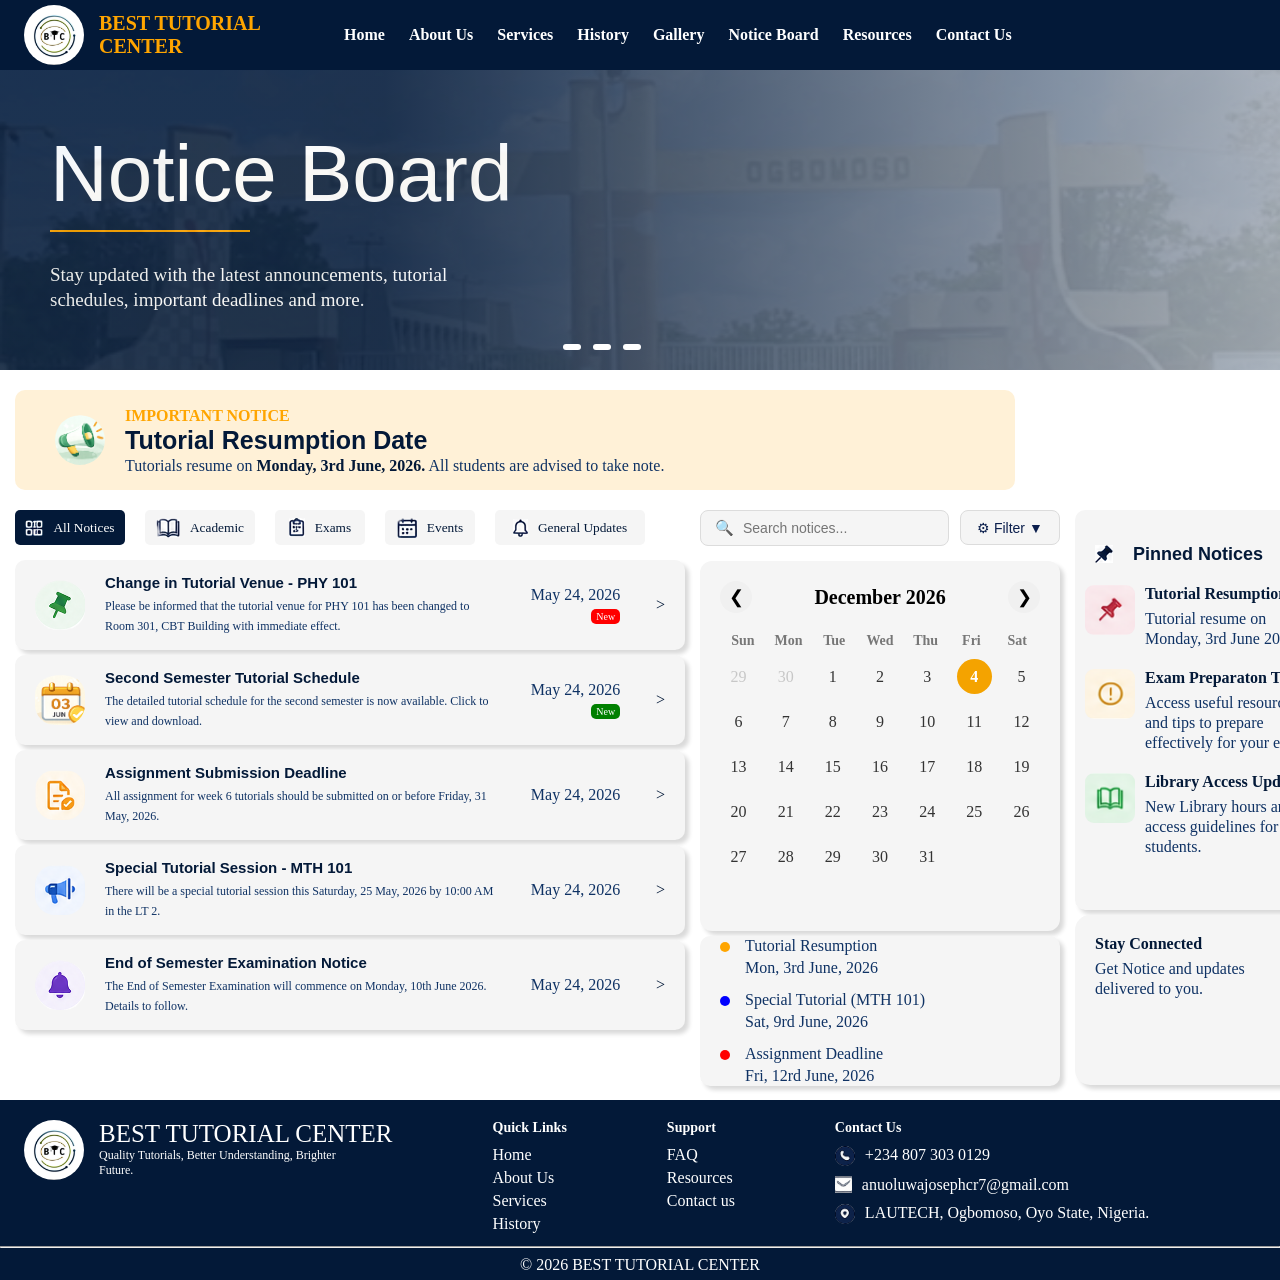
<file: btc_notice-board.html>
<!DOCTYPE html>
<html lang="en">
    <head>
        <meta charset="UTF-8">
        <meta name="author" content="Famutimi Ibukunoluwa">
        <meta name="viewport" content="width=device-width, initial-scale=1.0">
        <title>Best Tutorial Center</title>
        <link rel="icon" href="btc_logo/Screenshot-2025-12-10-223653.png" type="image/x-icon">
        <link rel="stylesheet" href="style/btc_header.css">
        <link rel="stylesheet" href="style/btc_notice-board.css">
    </head>
    <body>
        <header class="header">
            <div class="left-section">
                <img class="logo" src="btc_logo/Screenshot-2025-12-10-223653.png" alt="">
                <div class="name">BEST TUTORIAL CENTER</div>
            </div>

            <div class="middle-section">
                <nav>
                    <a class="nav" href="btc_home_page.html">Home</a>
                    <a class="nav" href="btc_about.html">About Us</a>
                    <a class="nav" href="btc_service.html">Services</a>
                    <a class="nav" href="btc_history.html">History</a>
                    <a class="nav" href="btc_gallery.html">Gallery</a>
                    <a class="nav" href="btc_notice-board.html">Notice Board</a>
                    <a class="nav" href="btc_resources.html">Resources</a>
                    <a class="nav" href="btc_contact-us.html">Contact Us</a>
                </nav>   
            </div>

            <div class="right-section">
                
            </div>
        </header>

        <main>
            <div class="top-main-section">
                <div class="text-container">
                    <div class="notice-board-title">
                        Notice Board
                    </div>
                    <div class="underline"></div>
                    <div class="notice-board-description">
                        Stay updated with the latest announcements, tutorial schedules, important deadlines and more.
                    </div>
                </div>
                <img class="lautech-school-gate" src="images/Lautech-School-Gate.jpg" alt="">

                <div class="slider-dots">
                    <div class="dot active"></div>
                    <div class="dot "></div>
                    <div class="dot "></div>
                </div>
            </div>
            
            <div class="notice-middle-section">
                <div class="important-notice-container">
                    <img class="news-icon" src="icon/notice-board.png" alt="">
                    <div class="important-notice-content">
                        <div class="important-notice">IMPORTANT NOTICE</div>
                        <div class="notice">Tutorial Resumption Date</div>
                        <div class="notice-text">Tutorials resume on <span class="bold-text">Monday, 3rd June, 2026.</span> All students are advised to take note.</div>
                    </div>
                    <div></div>
                </div>

                <div class="all-container">
                    <div class="information-container">
                        <div class="button-container">
                            <button class="all-notice-button">
                                <img src="icon/notes.png" alt="">
                                <span class="all-notice-name">All Notices</span>
                            </button>
                            <button class="academic-button">
                                <img src="icon/tutorial-session2.png" alt="">
                                <span class="notice-name">Academic</span>
                            </button>
                            <button class="exam-button">
                                <img src="icon/exam.png" alt="">
                                <span class="notice-name">Exams</span>
                            </button>
                            <button class="events-button">
                                <img src="icon/calender2.png" alt="">
                                <span class="notice-name">Events</span>
                            </button>
                            <button class="update-button">
                                <img src="icon/little-bell.png" alt="">
                                <span class="notice-name">General Updates</span>
                            </button>
                        </div>
                        
                        <div class="notification-container">
                            <div class="venue-container">
                                <div class="venue-p1">
                                    <img class="lit-icon" src="icon/pin2.png" alt="">
                                    <div class="venue-txt1">
                                        <div class="com-title">Change in Tutorial Venue - PHY 101</div>
                                        <div class="com-txt">
                                            Please be informed that the tutorial venue for PHY 101 has been changed to Room 301, CBT Building with immediate effect.
                                        </div>
                                    </div>
                                </div>
                                <div class="venue-p2">
                                    <div class="selected-date">May 24, 2026</div>
                                    <div class="lil-notify-r">New</div>
                                </div>
                                <div class="lessthan">&gt;</div>
                            </div>

                            <div class="venue-container">
                                <div class="venue-p1">
                                    <img class="lit-icon" src="icon/calender.png" alt="">
                                    <div class="venue-txt1">
                                        <div class="com-title">Second Semester Tutorial Schedule</div>
                                        <div class="com-txt">
                                            The detailed tutorial schedule for the second semester is now available. Click to view and download.
                                        </div>
                                    </div>
                                </div>
                                <div class="venue-p2">
                                    <div class="selected-date">May 24, 2026</div>
                                    <div class="lil-notify-g">New</div>
                                </div>
                                <div class="lessthan">&gt;</div>
                            </div>

                            <div class="venue-container">
                                <div class="venue-p1">
                                    <img class="lit-icon" src="icon/deadline.png" alt="">
                                    <div class="venue-txt1">
                                        <div class="com-title">Assignment Submission Deadline</div>
                                        <div class="com-txt">
                                            All assignment for week 6 tutorials should be submitted on or before Friday, 31 May, 2026.
                                        </div>
                                    </div>
                                </div>
                                <div class="venue-p2">
                                    <div class="selected-date">May 24, 2026</div>
                                </div>
                                <div class="lessthan">&gt;</div>
                            </div>

                            <div class="venue-container">
                                <div class="venue-p1">
                                    <img class="lit-icon" src="icon/announce2.png" alt="">
                                    <div class="venue-txt1">
                                        <div class="com-title">Special Tutorial Session - MTH 101</div>
                                        <div class="com-txt">
                                            There will be a special tutorial session this Saturday, 25 May, 2026 by 10:00 AM in the LT 2.
                                        </div>
                                    </div>
                                </div>
                                <div class="venue-p2">
                                    <div class="selected-date">May 24, 2026</div>
                                </div>
                                <div class="lessthan">&gt;</div>
                            </div>

                            <div class="venue-container">
                                <div class="venue-p1">
                                    <img class="lit-icon" src="icon/bell.png" alt="">
                                    <div class="venue-txt1">
                                        <div class="com-title">End of Semester Examination Notice</div>
                                        <div class="com-txt">
                                            The End of Semester Examination will commence on Monday, 10th June 2026. Details to follow.
                                        </div>
                                    </div>
                                </div>
                                <div class="venue-p2">
                                    <div class="selected-date">May 24, 2026</div>
                                </div>
                                <div class="lessthan">&gt;</div>
                            </div>  
                        </div>
                    </div>

                    <div class="calender-container">
                        <div class="toolbar">

                            <!-- SEARCH -->

                            <div class="search-box">
                                <span class="search-icon">&#128269;</span>
                                <input type="text" id="searchInput" placeholder="Search notices...">
                            </div>

                            <!-- FILTER -->

                            <div class="filter-wrapper">
                                <button class="filter-btn" id="filterBtn">
                                    &#9881; Filter ▼
                                </button>

                                <div class="filter-menu" id="filterMenu">
                                    <div>Latest First</div>
                                    <div>Oldest First</div>
                                    <div>Assignments</div>
                                    <div>Examinations</div>
                                    <div>Events</div>
                                </div>
                            </div>
                        </div>

                        <script>

                            const filterBtn = document.getElementById("filterBtn");
                            const filterMenu = document.getElementById("filterMenu");

                            // Toggle filter dropdown

                            filterBtn.addEventListener("click", () => {

                            if(filterMenu.style.display === "block"){
                                filterMenu.style.display = "none";
                            }else{
                                filterMenu.style.display = "block";
                            }

                            });

                            // Close dropdown when clicking outside

                            window.addEventListener("click", (e) => {

                            if(
                                !filterBtn.contains(e.target) &&
                                !filterMenu.contains(e.target)
                            ){
                                filterMenu.style.display = "none";
                            }

                            });

                        </script>

                        <div class="calendar">

                            <div class="calendar-header">
                                <button class="nav-btn" id="prev">&#10094;</button>
                                <span class="monthyear" id="monthYear"></span>
                                <button class="nav-btn" id="next">&#10095;</button>
                            </div>

                            <div class="days">
                            <div>Sun</div>
                            <div>Mon</div>
                            <div>Tue</div>
                            <div>Wed</div>
                            <div>Thu</div>
                            <div>Fri</div>
                            <div>Sat</div>
                            </div>

                            <div class="dates" id="dates"></div>

                        </div>

                        <script>

                            const monthYear = document.getElementById("monthYear");
                            const datesContainer = document.getElementById("dates");

                            const prevBtn = document.getElementById("prev");
                            const nextBtn = document.getElementById("next");

                            let currentDate = new Date();

                            function renderCalendar(){

                            const year = currentDate.getFullYear();
                            const month = currentDate.getMonth();

                            const firstDay = new Date(year, month, 1).getDay();

                            const lastDate = new Date(year, month + 1, 0).getDate();

                            const prevLastDate = new Date(year, month, 0).getDate();

                            monthYear.innerHTML = currentDate.toLocaleString("default", {
                                month:"long",
                                year:"numeric"
                            });

                            datesContainer.innerHTML = "";

                            // Previous Month Dates
                            for(let x = firstDay; x > 0; x--){

                                const div = document.createElement("div");
                                div.classList.add("date", "inactive");
                                div.innerHTML = prevLastDate - x + 1;

                                datesContainer.appendChild(div);
                            }

                            // Current Month Dates
                            for(let i = 1; i <= lastDate; i++){

                                const div = document.createElement("div");
                                div.classList.add("date");
                                div.innerHTML = i;

                                const today = new Date();

                                if(
                                i === today.getDate() &&
                                month === today.getMonth() &&
                                year === today.getFullYear()
                                ){
                                div.classList.add("today");
                                }

                                div.addEventListener("click", () => {

                                document
                                    .querySelectorAll(".date")
                                    .forEach(date => date.classList.remove("selected"));

                                div.classList.add("selected");
                                });

                                datesContainer.appendChild(div);
                            }

                            }

                            prevBtn.addEventListener("click", () => {
                            currentDate.setMonth(currentDate.getMonth() - 1);
                            renderCalendar();
                            });

                            nextBtn.addEventListener("click", () => {
                            currentDate.setMonth(currentDate.getMonth() + 1);
                            renderCalendar();
                            });

                            renderCalendar();

                        </script>

                        <div class="pin-container">
                            <div class="first-news">
                                <div class="orange-dot"></div>
                                <div class="txt-p-content">
                                    <div class="words-cont">Tutorial Resumption</div>
                                    <div class="words-cont">Mon, 3rd June, 2026</div>
                                </div>
                            </div>

                            <div class="second-news">
                                <div class="blue-dot"></div>
                                <div class="txt-p-content">
                                    <div class="words-cont">Special Tutorial (MTH 101)</div>
                                    <div class="words-cont">Sat, 9rd June, 2026</div>
                                </div>
                            </div>

                            <div class="third-news">
                                <div class="red-dot"></div>
                                <div class="txt-p-content">
                                    <div class="words-cont">Assignment Deadline</div>
                                    <div class="words-cont">Fri, 12rd June, 2026</div>
                                </div>
                            </div>
                            <div></div>
                        </div>
                    </div>

                    <div class="pinned-connected">
                        <div class="pinned-container">
                            <div class="pin-header">
                                <img class="pin-icon" src="icon/pin.png" alt="">
                                <div class="pin-text">Pinned Notices</div>
                            </div>

                            <div class="notices-all-content">
                                <div class="pinned-resumption">
                                    <img class="pin-notice-icon" src="icon/pin3.png" alt="">
                                    <div class="not-txt">
                                        <div class="not-tit">Tutorial Resumption</div>
                                        <div class="not-note">
                                            Tutorial resume on Monday, 3rd June 2026.
                                        </div>
                                    </div>
                                </div>

                                <div class="pinned-resumption">
                                    <img class="pin-notice-icon" src="icon/exam-alert.png" alt="">
                                    <div class="not-txt">
                                        <div class="not-tit">Exam Preparaton Tips</div>
                                        <div class="not-note">
                                            Access useful resources and tips to prepare effectively for your exams.
                                        </div>
                                    </div>
                                </div>

                                <div class="pinned-resumption">
                                    <img class="pin-notice-icon" src="icon/library.png" alt="">
                                    <div class="not-txt">
                                        <div class="not-tit">Library Access Update</div>
                                        <div class="not-note">
                                            New Library hours and access guidelines for students.
                                        </div>
                                    </div>
                                </div>
                            </div>
                        </div>

                        <div class="stay-connected">
                            <div class="connected-content">
                                <div class="con-content-title">Stay Connected</div>
                                <div class="con-content-text">
                                    Get Notice and updates delivered to you.
                                </div>
                            </div>
                        </div>
                    </div>
                </div>
            </div>

            <div class="bottom-main-section">
                <div class="bottom-first">
                    <img class="logo" src="btc_logo/Screenshot-2025-12-10-223653.png" alt="">
                    <div class="bottom-text">
                        <div class="bottom-tutorial-name">
                            BEST TUTORIAL CENTER
                        </div>
                        <div class="bottom-tagline">
                            Quality Tutorials, Better Understanding, Brighter Future.
                        </div>
                    </div> 
                    
                    <div class="quicklink-container">
                        <div class="quick-link">Quick Links</div>
                        <nav>
                            <a class="bottom-nav" href="btc_home_page.html">
                                <div class="home">Home</div>
                            </a>
                            <a class="bottom-nav" href="btc_about.html">
                                <div class="bot-about">About Us</div>
                            </a>
                            <a class="bottom-nav" href="btc_service.html">
                                <div class="bot-services">Services</div>
                            </a>
                            <a class="bottom-nav" href="btc_history.html">
                                <div class="bot-history">History</div>
                            </a>
                        </nav>
                    </div>

                    <div class="support-container">
                        <div class="support">Support</div>
                        <nav>
                            <a class="bottom-nav" href="">
                                <div class="faq">FAQ</div>
                            </a>
                            <a class="bottom-nav" href="">
                                <div class="resources">Resources</div>
                            </a>
                            <a class="bottom-nav" href="">
                                <div class="bot-contact">Contact us</div>
                            </a>
                        </nav>
                    </div>

                    <div class="contact-container">
                        <div class="head-contact">Contact Us</div>
                        <div class="phone-line">
                            <img class="phone-icon" src="icon/phone.png" alt="">
                            +234 807 303 0129
                        </div>
                        <div class="email">
                            <img class="email-icon" src="icon/email.png" alt="">
                            anuoluwajosephcr7@gmail.com
                        </div>
                        <div class="location">
                            <img class="location-icon" src="icon/location.png" alt="">
                            LAUTECH, Ogbomoso, Oyo State, Nigeria.
                        </div>
                    </div>
                </div>

                <hr>

                <div class="copyright">&copy; 2026 BEST TUTORIAL CENTER</div>
            </div>
        </main>
    </body>
</html>
</file>
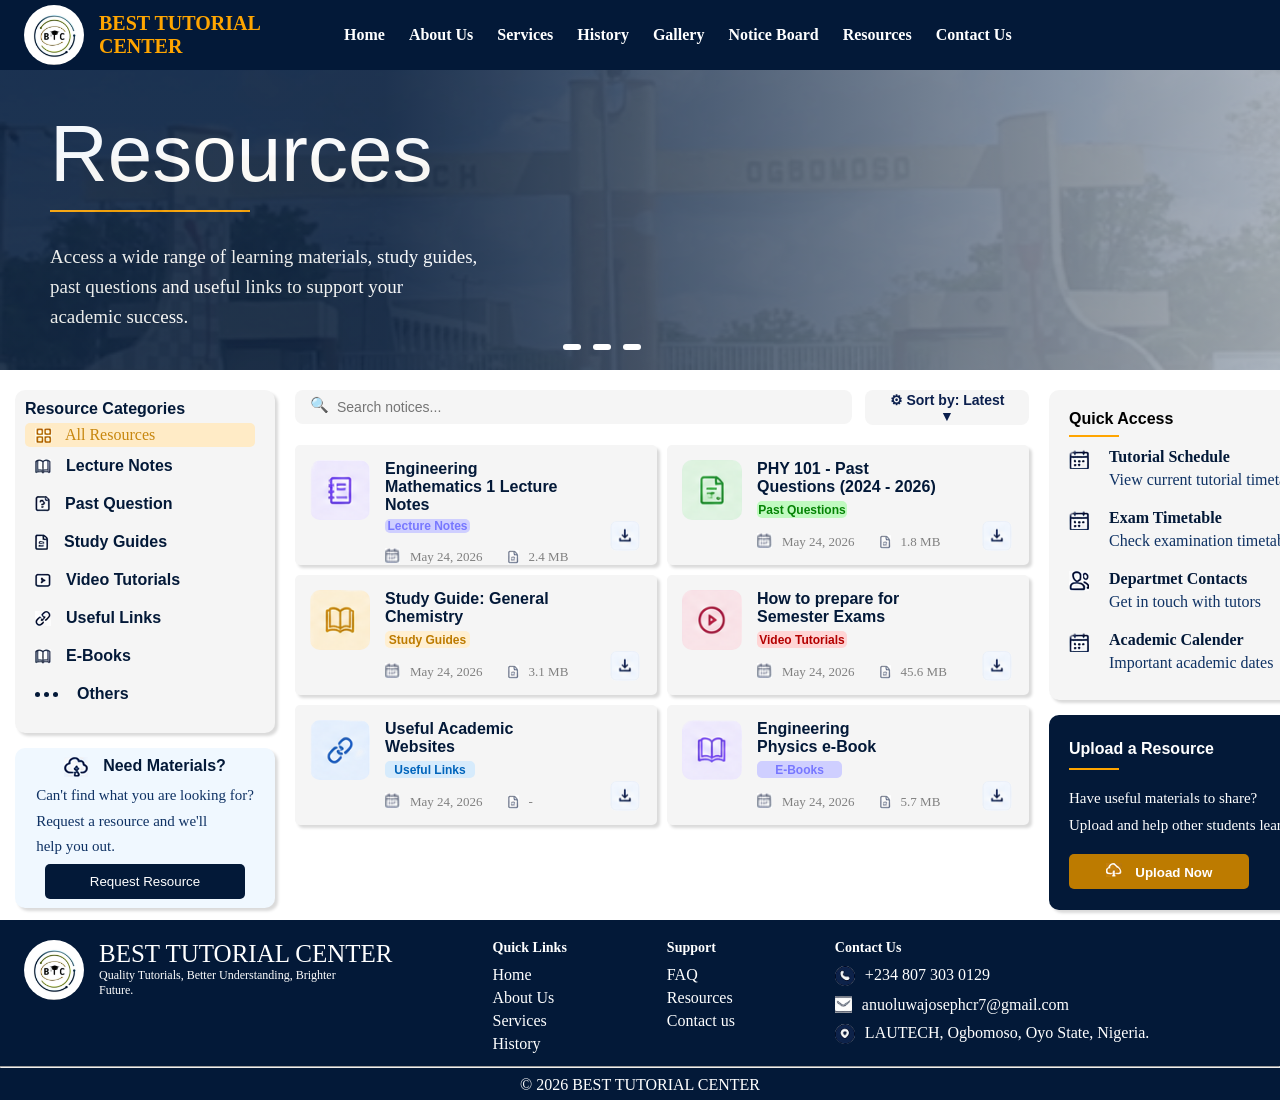
<file: btc_resources.html>
<!DOCTYPE html>
<html lang="en">
    <head>
        <meta charset="UTF-8">
        <meta name="author" content="Famutimi Ibukunoluwa">
        <meta name="viewport" content="width=device-width, initial-scale=1.0">
        <title>Best Tutorial Center</title>
        <link rel="icon" href="btc_logo/Screenshot-2025-12-10-223653.png" type="image/x-icon">
        <link rel="stylesheet" href="style/btc_header.css">
        <link rel="stylesheet" href="style/btc_resources.css">
    </head>
    <body>
        <header class="header">
            <div class="left-section">
                <img class="logo" src="btc_logo/Screenshot-2025-12-10-223653.png" alt="">
                <div class="name">BEST TUTORIAL CENTER</div>
            </div>

            <div class="middle-section">
                <nav>
                    <a class="nav" href="btc_home_page.html">Home</a>
                    <a class="nav" href="btc_about.html">About Us</a>
                    <a class="nav" href="btc_service.html">Services</a>
                    <a class="nav" href="btc_history.html">History</a>
                    <a class="nav" href="btc_gallery.html">Gallery</a>
                    <a class="nav" href="btc_notice-board.html">Notice Board</a>
                    <a class="nav" href="btc_resources.html">Resources</a>
                    <a class="nav" href="btc_contact-us.html">Contact Us</a>
                </nav>   
            </div>

            <div class="right-section">
                
            </div>
        </header>

        <main>
            <div class="top-main-section">
                <div class="text-container">
                    <div class="resources-title">
                        Resources
                    </div>
                    <div class="underline"></div>
                    <div class="resources-description">
                        Access a wide range of learning materials, study guides, past questions and useful links to support your academic success.
                    </div>
                </div>
                <img class="lautech-school-gate" src="images/Lautech-School-Gate.jpg" alt="">

                <div class="slider-dots">
                    <div class="dot active"></div>
                    <div class="dot "></div>
                    <div class="dot "></div>
                </div>
            </div>
        
            <div class="resources-middle-section">
                <div class="resource-catg-mat">
                    <div class="resource-categories-container">
                        <div class="resource-categories-title">Resource Categories</div>
                        <div class="all-resources">
                            <img class="all-resources-icon" src="icon/resources.png" alt="">
                            <div class="all-resources-click">All Resources</div>
                        </div>
                        <div class="catg-resources">
                            <img class="catg-resources-icon" src="icon/e-book.png" alt="">
                            <div class="catg-resources-txt">Lecture Notes</div>
                        </div>
                        <div class="catg-resources">
                            <img class="catg-resources-icon" src="icon/past-question.png" alt="">
                            <div class="catg-resources-txt">Past Question</div>
                        </div>
                        <div class="catg-resources">
                            <img class="catg-resources-icon" src="icon/study-guides.png" alt="">
                            <div class="catg-resources-txt">Study Guides</div>
                        </div>
                        <div class="catg-resources">
                            <img class="catg-resources-icon" src="icon/video-tutorial.png" alt="">
                            <div class="catg-resources-txt">Video Tutorials</div>
                        </div>
                        <div class="catg-resources">
                            <img class="catg-resources-icon" src="icon/useful-links.png" alt="">
                            <div class="catg-resources-txt">Useful Links</div>
                        </div>
                        <div class="catg-resources">
                            <img class="catg-resources-icon" src="icon/e-book.png" alt="">
                            <div class="catg-resources-txt">E-Books</div>
                        </div>
                        <div> 
                            <div class="catg-resources">
                                <div class="others-cont">
                                    <div class="others-dot"></div>
                                    <div class="others-dot"></div>
                                    <div class="others-dot"></div>
                                </div>
                                <div class="catg-resources-txt">Others</div>
                            </div>
                        </div>
                    </div>
                    <div class="need-materials-container">
                        <div class="need-materials-title">
                            <img class="need-materials-icon" src="icon/need-materials.png" alt="">
                            <div class="need-materials">Need Materials?</div>
                        </div>
                        <div class="materials-request-content">
                            <div class="need-materials-request">
                                Can't find what you are looking for? 
                            </div>
                            <div class="need-materials-request2">
                                Request a resource and we'll help you out.
                            </div>
                        </div>
                        <button class="request-button">
                            Request Resource
                        </button>
                    </div>
                </div>

                <div class="download-resources">
                    <div class="search-sort-container">
                        <!-- SEARCH -->
                        <div class="search-box">
                            <span class="search-icon">&#128269;</span>
                            <input type="text" id="searchInput" placeholder="Search notices...">
                        </div>

                        <!-- sortby -->
                        <div class="sortby-wrapper">
                            <button class="sortby-btn" id="sortbyBtn">
                                &#9881; Sort by: Latest ▼
                            </button>

                            <div class="sortby-menu" id="sortbyMenu">
                                <div>Latest First</div>
                                <div>Oldest First</div>
                                <div>Assignments</div>
                                <div>Examinations</div>
                                <div>Events</div>
                            </div>
                        </div>
                        <script>

                            const sortbyBtn = document.getElementById("sortbyBtn");
                            const sortbyMenu = document.getElementById("sortbyMenu");

                            // Toggle sortby dropdown

                            sortbyBtn.addEventListener("click", () => {

                            if(sortbyMenu.style.display === "block"){
                                sortbyMenu.style.display = "none";
                            }else{
                                sortbyMenu.style.display = "block";
                            }

                            });

                            // Close dropdown when clicking outside

                            window.addEventListener("click", (e) => {

                            if(
                                !sortbyBtn.contains(e.target) &&
                                !sortbyMenu.contains(e.target)
                            ){
                                sortbyMenu.style.display = "none";
                            }

                            });

                        </script>
                    </div>

                    <div class="resources-file-container">
                        <div class="first-file">
                            <img class="file-icon" src="icon/lecture-notes.png" alt="">
                            <div class="file-content">
                                <div class="file-title">Engineering Mathematics 1 Lecture Notes</div>
                                <div class="file-tag-1">Lecture Notes</div>
                                <div class="date-download">
                                    <div class="date-time-cont">
                                        <img class="date-time-icon" src="icon/calender3.png" alt="">
                                        <div class="date-posted">May 24, 2026</div>
                                    </div>
                                    <div class="megabyte-cont">
                                        <img src="icon/notepad.png" alt="">
                                        <div class="megabyte">2.4 MB</div>
                                    </div>
                                </div> 
                            </div>
                            <a href="" download>
                                <img class="download-button-icon" src="icon/download-button.png" alt="">
                            </a>
                        </div>

                        <div class="first-file">
                            <img class="file-icon" src="icon/past-questions2.png" alt="">
                            <div class="file-content">
                                <div class="file-title">PHY 101 - Past Questions (2024 - 2026)</div>
                                <div class="file-tag-2">Past Questions</div>
                                <div class="date-download">
                                    <div class="date-time-cont">
                                        <img class="date-time-icon" src="icon/calender3.png" alt="">
                                        <div class="date-posted">May 24, 2026</div>
                                    </div>
                                    <div class="megabyte-cont">
                                        <img src="icon/notepad.png" alt="">
                                        <div class="megabyte">1.8 MB</div>
                                    </div>
                                </div> 
                            </div>
                            <a href="" download>
                                <img class="download-button-icon" src="icon/download-button.png" alt="">
                            </a>
                        </div>

                        <div class="first-file">
                            <img class="file-icon" src="icon/study-guides2.png" alt="">
                            <div class="file-content">
                                <div class="file-title">Study Guide: General Chemistry</div>
                                <div class="file-tag-3">Study Guides</div>
                                <div class="date-download">
                                    <div class="date-time-cont">
                                        <img class="date-time-icon" src="icon/calender3.png" alt="">
                                        <div class="date-posted">May 24, 2026</div>
                                    </div>
                                    <div class="megabyte-cont">
                                        <img src="icon/notepad.png" alt="">
                                        <div class="megabyte">3.1 MB</div>
                                    </div>
                                </div> 
                            </div>
                            <a href="" download>
                                <img class="download-button-icon" src="icon/download-button.png" alt="">
                            </a>
                        </div>

                        <div class="first-file">
                            <img class="file-icon" src="icon/video-tutorials2.png" alt="">
                            <div class="file-content">
                                <div class="file-title">How to prepare for Semester Exams</div>
                                <div class="file-tag-4">Video Tutorials</div>
                                <div class="date-download">
                                    <div class="date-time-cont">
                                        <img class="date-time-icon" src="icon/calender3.png" alt="">
                                        <div class="date-posted">May 24, 2026</div>
                                    </div>
                                    <div class="megabyte-cont">
                                        <img src="icon/notepad.png" alt="">
                                        <div class="megabyte">45.6 MB</div>
                                    </div>
                                </div> 
                            </div>
                            <a href="" download>
                                <img class="download-button-icon" src="icon/download-button.png" alt="">
                            </a>
                        </div>

                        <div class="first-file">
                            <img class="file-icon" src="icon/useful-website.png" alt="">
                            <div class="file-content">
                                <div class="file-title-links">Useful Academic Websites</div>
                                <div class="file-tag-5">Useful Links</div>
                                <div class="date-download">
                                    <div class="date-time-cont">
                                        <img class="date-time-icon" src="icon/calender3.png" alt="">
                                        <div class="date-posted">May 24, 2026</div>
                                    </div>
                                    <div class="megabyte-cont">
                                        <img src="icon/notepad.png" alt="">
                                        <div class="megabyte">-</div>
                                    </div>
                                </div> 
                            </div>
                            <a href="" download>
                                <img class="download-button-link" src="icon/download-button.png" alt="">
                            </a>
                        </div>

                        <div class="first-file">
                            <img class="file-icon" src="icon/e-book2.png" alt="">
                            <div class="file-content">
                                <div class="file-title-ebook">Engineering Physics e-Book</div>
                                <div class="file-tag-1">E-Books</div>
                                <div class="date-download">
                                    <div class="date-time-cont">
                                        <img class="date-time-icon" src="icon/calender3.png" alt="">
                                        <div class="date-posted">May 24, 2026</div>
                                    </div>
                                    <div class="megabyte-cont">
                                        <img src="icon/notepad.png" alt="">
                                        <div class="megabyte">5.7 MB</div>
                                    </div>
                                </div> 
                            </div>
                            <a href="" download>
                                <img class="download-button-ebook" src="icon/download-button.png" alt="">
                            </a>
                        </div>
                    </div>
                </div>

                <div class="access-upload">
                    <div class="quick-access-container">
                        <div class="quick-access">Quick Access</div>
                        <div class="access-dash"></div>
                        <div class="tutorial-schedule-content">
                            <img class="access-icons" src="icon/calender2.png" alt="">
                            <div class="tutorial-schedule-txt">
                                <div class="tutorial-schedule-tit">Tutorial Schedule</div>
                                <div class="tutorial-schedule-words">View current tutorial timetable</div>
                            </div>
                        </div>
                        <div class="tutorial-schedule-content">
                            <img class="access-icons" src="icon/calender2.png" alt="">
                            <div class="tutorial-schedule-txt">
                                <div class="tutorial-schedule-tit">Exam Timetable</div>
                                <div class="tutorial-schedule-words">Check examination timetable</div>
                            </div>
                        </div>
                        <div class="tutorial-schedule-content">
                            <img class="access-icons" src="icon/department-tutors.png" alt="">
                            <div class="tutorial-schedule-txt">
                                <div class="tutorial-schedule-tit">Departmet Contacts</div>
                                <div class="tutorial-schedule-words">Get in touch with tutors</div>
                            </div>
                        </div>
                        <div class="tutorial-schedule-content">
                            <img class="access-icons" src="icon/calender2.png" alt="">
                            <div class="tutorial-schedule-txt">
                                <div class="tutorial-schedule-tit">Academic Calender</div>
                                <div class="tutorial-schedule-words">Important academic dates</div>
                            </div>
                        </div>
                    </div>

                    <div class="Upload-container">
                        <div class="upload-title">Upload a Resource</div>
                        <div class="upload-dash"></div>
                        <div class="upload-question">Have useful materials to share?</div>
                        <div class="upload-help">Upload and help other students learn.</div>
                        <button class="upload-button">
                            <img class="upload-icon" src="icon/upload.png" alt="">
                            Upload Now
                        </button>
                    </div>
                </div>
            </div>

            <div class="bottom-main-section">
                <div class="bottom-first">
                    <img class="logo" src="btc_logo/Screenshot-2025-12-10-223653.png" alt="">
                    <div class="bottom-text">
                        <div class="bottom-tutorial-name">
                            BEST TUTORIAL CENTER
                        </div>
                        <div class="bottom-tagline">
                            Quality Tutorials, Better Understanding, Brighter Future.
                        </div>
                    </div> 
                    
                    <div class="quicklink-container">
                        <div class="quick-link">Quick Links</div>
                        <nav>
                            <a class="bottom-nav" href="btc_home_page.html">
                                <div class="home">Home</div>
                            </a>
                            <a class="bottom-nav" href="btc_about.html">
                                <div class="bot-about">About Us</div>
                            </a>
                            <a class="bottom-nav" href="btc_service.html">
                                <div class="bot-services">Services</div>
                            </a>
                            <a class="bottom-nav" href="btc_history.html">
                                <div class="bot-history">History</div>
                            </a>
                        </nav>
                    </div>

                    <div class="support-container">
                        <div class="support">Support</div>
                        <nav>
                            <a class="bottom-nav" href="">
                                <div class="faq">FAQ</div>
                            </a>
                            <a class="bottom-nav" href="">
                                <div class="resources">Resources</div>
                            </a>
                            <a class="bottom-nav" href="">
                                <div class="bot-contact">Contact us</div>
                            </a>
                        </nav>
                    </div>

                    <div class="contact-container">
                        <div class="head-contact">Contact Us</div>
                        <div class="phone-line">
                            <img class="phone-icon" src="icon/phone.png" alt="">
                            +234 807 303 0129
                        </div>
                        <div class="email">
                            <img class="email-icon" src="icon/email.png" alt="">
                            anuoluwajosephcr7@gmail.com
                        </div>
                        <div class="location">
                            <img class="location-icon" src="icon/location.png" alt="">
                            LAUTECH, Ogbomoso, Oyo State, Nigeria.
                        </div>
                    </div>
                </div>

                <hr>

                <div class="copyright">&copy; 2026 BEST TUTORIAL CENTER</div>
            </div>
        </main>
    </body>
</html>
</file>
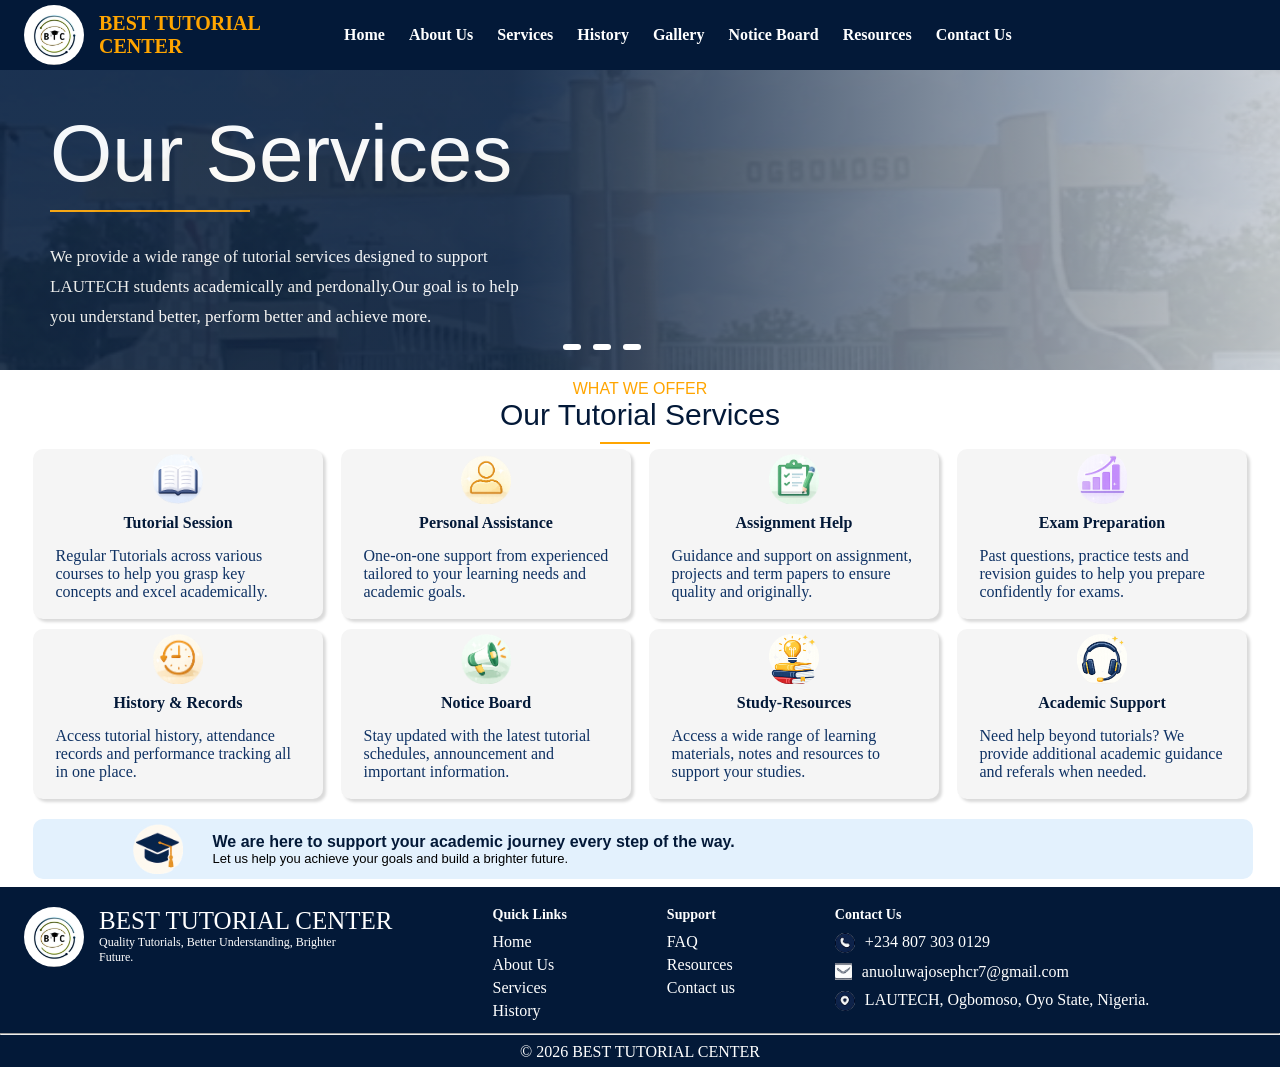
<file: btc_service.html>
<!DOCTYPE html>
<html lang="en">
    <head>
        <meta charset="UTF-8">
        <meta name="author" content="Famutimi Ibukunoluwa">
        <meta name="viewport" content="width=device-width, initial-scale=1.0">
        <title>Best Tutorial Center</title>
        <link rel="icon" href="btc_logo/Screenshot-2025-12-10-223653.png" type="image/x-icon">
        <link rel="stylesheet" href="style/btc_header.css">
        <link rel="stylesheet" href="style/btc.service.css">
        <link rel="stylesheet" href="style/btc_bottom.css">
    </head>
    <body>
        <header class="header">
            <div class="left-section">
                <img class="logo" src="btc_logo/Screenshot-2025-12-10-223653.png" alt="">
                <div class="name">BEST TUTORIAL CENTER</div>
            </div>

            <div class="middle-section">
                <nav>
                    <a class="nav" href="btc_home_page.html">Home</a>
                    <a class="nav" href="btc_about.html">About Us</a>
                    <a class="nav" href="btc_service.html">Services</a>
                    <a class="nav" href="btc_history.html">History</a>
                    <a class="nav" href="btc_gallery.html">Gallery</a>
                    <a class="nav" href="btc_notice-board.html">Notice Board</a>
                    <a class="nav" href="btc_resources.html">Resources</a>
                    <a class="nav" href="btc_contact-us.html">Contact Us</a>
                </nav>   
            </div>

            <div class="right-section">
                
            </div>
        </header>

        <main>
            <div class="top-main-section">
                <div class="text-container">
                    <div class="service-title">
                        Our Services
                    </div>
                    <div class="underline"></div>
                    <div class="service-description">
                        We provide a wide range of tutorial services designed to support LAUTECH students academically and perdonally.Our goal is to help you understand better, perform better and achieve more.
                    </div>
                </div>
                <img class="lautech-school-gate" src="images/Lautech-School-Gate.jpg" alt="">

                <div class="slider-dots">
                    <div class="dot active"></div>
                    <div class="dot "></div>
                    <div class="dot "></div>
                </div>
            </div>

            <div class="service-middle-section">
                <div class="service-container">
                    <div class="offer">
                        WHAT WE OFFER
                    </div>
                    <div class="tutorial-service">
                        Our Tutorial Services
                    </div>
                    <div class="service-underline"></div>
                </div>

                <div class="services-container">
                    <div class="session-tutorial">
                        <img class="icon" src="icon/tutorial-session.png" alt="">
                        <div class="tutorial-title">Tutorial Session</div>
                        <div class="tutorial-description">
                            Regular Tutorials across various courses to help you grasp key concepts and excel academically.
                        </div>
                    </div>

                    <div class="personal-assist">
                        <img class="icon" src="icon/personal-ass.png" alt="">
                        <div class="tutorial-title">Personal Assistance</div>
                        <div class="tutorial-description">
                            One-on-one support from experienced tailored to your learning needs and academic goals.
                        </div>
                    </div>

                    <div class="ass-help">
                        <img class="icon" src="icon/assignment-help.png" alt="">
                        <div class="tutorial-title">Assignment Help</div>
                        <div class="tutorial-description">
                            Guidance and support on assignment, projects and term papers to ensure quality and originally.
                        </div>
                    </div>

                    <div class="exam-preparation">
                        <img class="icon" src="icon/exam-pre.png" alt="">
                        <div class="tutorial-title">Exam Preparation</div>
                        <div class="tutorial-description">
                            Past questions, practice tests and revision guides to help you prepare confidently for exams.
                        </div>
                    </div>

                    <div class="history-record">
                        <img class="icon" src="icon/history.png" alt="">
                        <div class="tutorial-title">History &amp; Records</div>
                        <div class="tutorial-description">
                            Access tutorial history, attendance records and performance tracking all in one place.
                        </div>
                    </div>

                    <div class="board-notice">
                        <img class="icon" src="icon/notice-board.png" alt="">
                        <div class="tutorial-title">Notice Board</div>
                        <div class="tutorial-description">
                            Stay updated with the latest tutorial schedules, announcement and important information.
                        </div>
                    </div>

                    <div class="resource-study">
                        <img class="icon" src="icon/study-research.png" alt="">
                        <div class="tutorial-title">Study-Resources</div>
                        <div class="tutorial-description">
                            Access a wide range of learning materials, notes and resources to support your studies.
                        </div>
                    </div>

                    <div class="academic-support">
                        <img class="icon" src="icon/academic-support.png" alt="">
                        <div class="tutorial-title">Academic Support</div>
                        <div class="tutorial-description">
                            Need help beyond tutorials? We provide additional academic guidance and referals when needed.
                        </div>
                    </div>
                </div>

                <div class="encourage-container">
                    <img class="grad-hat" src="icon/qualified-tutors.png" alt="">
                    <div class="encourage-text">
                        <div class="encourage-words">
                            We are here to support your academic journey every step of the way.
                        </div>
                        <div class="little-quote">
                            Let us help you achieve your goals and build a brighter future.
                        </div>
                    </div>
                    <div></div>
                </div>
            </div>
          
            <div class="bottom-main-section">
                <div class="bottom-first">
                    <img class="logo" src="btc_logo/Screenshot-2025-12-10-223653.png" alt="">
                    <div class="bottom-text">
                        <div class="bottom-tutorial-name">
                            BEST TUTORIAL CENTER
                        </div>
                        <div class="bottom-tagline">
                            Quality Tutorials, Better Understanding, Brighter Future.
                        </div>
                    </div> 
                    
                    <div class="quicklink-container">
                        <div class="quick-link">Quick Links</div>
                        <nav>
                            <a class="bottom-nav" href="btc_home_page.html">
                                <div class="home">Home</div>
                            </a>
                            <a class="bottom-nav" href="btc_about.html">
                                <div class="bot-about">About Us</div>
                            </a>
                            <a class="bottom-nav" href="btc_service.html">
                                <div class="bot-services">Services</div>
                            </a>
                            <a class="bottom-nav" href="btc_history.html">
                                <div class="bot-history">History</div>
                            </a>
                        </nav>
                    </div>

                    <div class="support-container">
                        <div class="support">Support</div>
                        <nav>
                            <a class="bottom-nav" href="">
                                <div class="faq">FAQ</div>
                            </a>
                            <a class="bottom-nav" href="">
                                <div class="resources">Resources</div>
                            </a>
                            <a class="bottom-nav" href="">
                                <div class="bot-contact">Contact us</div>
                            </a>
                        </nav>
                    </div>

                    <div class="contact-container">
                        <div class="head-contact">Contact Us</div>
                        <div class="phone-line">
                            <img class="phone-icon" src="icon/phone.png" alt="">
                            +234 807 303 0129
                        </div>
                        <div class="email">
                            <img class="email-icon" src="icon/email.png" alt="">
                            anuoluwajosephcr7@gmail.com
                        </div>
                        <div class="location">
                            <img class="location-icon" src="icon/location.png" alt="">
                            LAUTECH, Ogbomoso, Oyo State, Nigeria.
                        </div>
                    </div>
                </div>

                <hr>

                <div class="copyright">&copy; 2026 BEST TUTORIAL CENTER</div>
            </div>
        </main>
    </body>
</html>
</file>
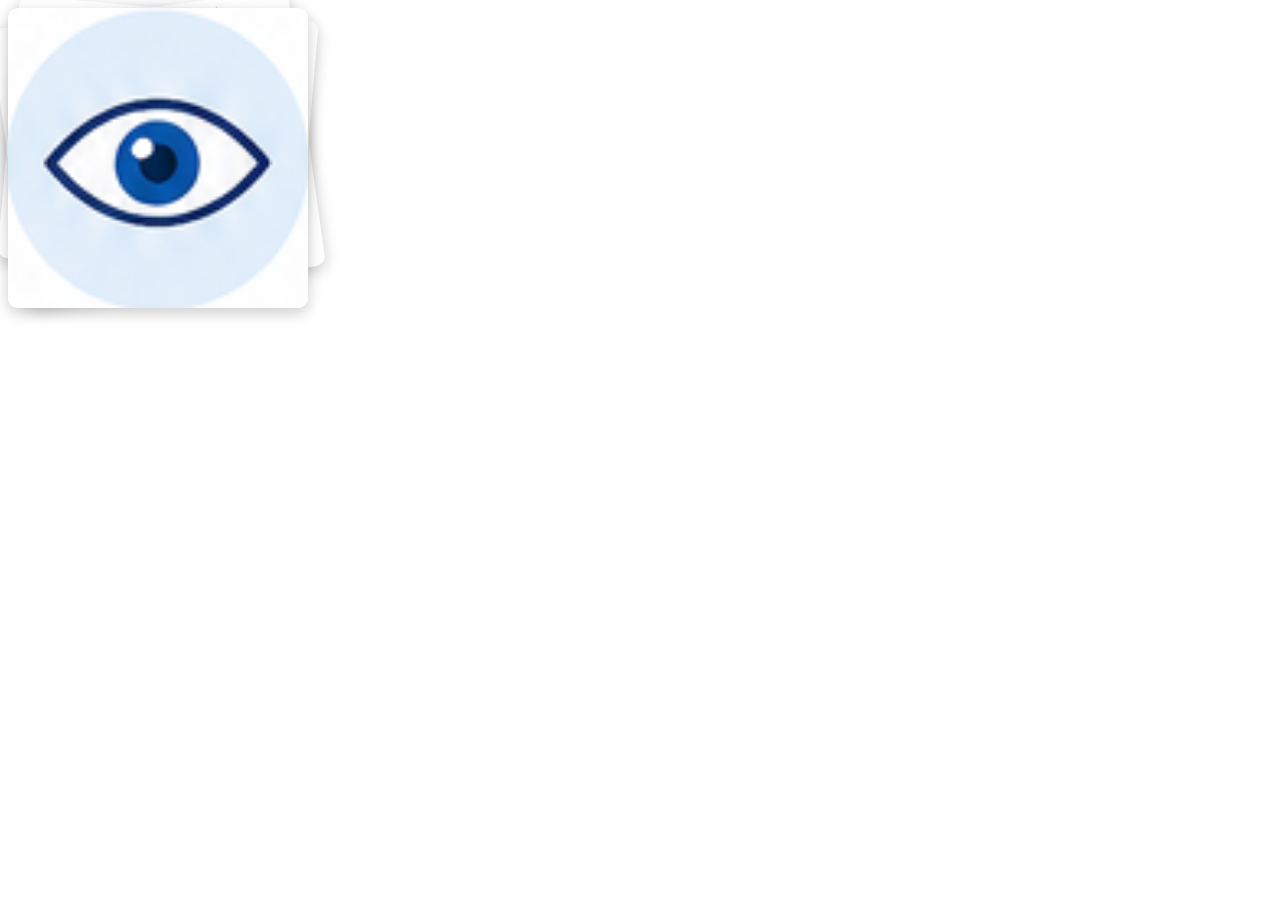
<file: test.html>
<!DOCTYPE html>
<html>
    <head>
        <style>
            .gallery-stack{
                position: relative;
                width: 300px;
                height: 220px;
            }

            .gallery-stack img{
                position: absolute;
                width: 100%;
                border-radius: 10px;
                box-shadow: 0 5px 15px rgba(0,0,0,0.2);
                transition: 0.3s;
            }

            .img1{
                transform: rotate(-8deg);
                z-index: 1;
            }

            .img2{
                transform: rotate(5deg);
                z-index: 2;
            }

            .img3{
                transform: rotate(0deg);
                z-index: 3;
            }
        </style>
    </head>
    <body>
        <div class="gallery-stack">
            <img src="icon/academic-support.png" class="img1">
            <img src="icon/calender.png" class="img2">
            <img src="icon/vision-2.png" class="img3">
        </div>
    </body>
</html>
</file>
<file: style/btc_header.css>
.header {
    display: flex;
    flex-direction: row;
    align-items: center; 
    background-color: rgb(3,25,56);
    height: 70px;
    position: absolute;
    top: 0px;
    left: 0px;
    right: 0px;
    z-index: 1000px;
}

.left-section {
    display: flex;
    flex-direction: row;
    align-items: center;
}

.logo {
    width: 60px;
    height: 60px;
    border-radius: 50px;
    object-fit: cover;
    margin-left: 24px;
    margin-right: 15px;
}

.name {
    font-family: 'Times New Roman', Times, serif;
    font-size: 20px;
    font-weight: bold;
    color: orange;
    width: 245px;
    justify-content: center;
}

.middle-section {
    position: relative;
}

.nav {
    font-weight: bold;
    text-decoration: none;
    margin-right: 20px;
    color: white;
    transition: 0.15s;
}

.nav:hover {
    color: orange;
    cursor: pointer;
}

@media (max-width: 600px) {

    .header {
        position: relative;
        height: auto;
        min-height: 70px;
        flex-wrap: wrap;
        padding: 5px 10px;
        box-sizing: border-box;
    }

    .logo {
        width: 45px;
        height: 45px;
        margin-left: 5px;
        margin-right: 8px;
    }

    .name {
        width: auto;
        font-size: 15px;
    }

    .middle-section {
        width: 100%;
        overflow-x: auto;
        padding: 12px 5px;
    }

    nav {
        display: flex;
        width: max-content;
    }

    .nav {
        margin-right: 15px;
        font-size: 14px;
        white-space: nowrap;
    }
}
</file>
<file: style/btc_home.css>
.top-main-section {
    position: absolute;
    top: 70px;
    left: 0px;
    right: 0px;
    height: 300px;
    background: linear-gradient(to right, rgba(3,25,56,0.95) 40%, rgba(3,25,56,0.35));
    display: flex;
    flex-direction: column;
    justify-content: center;
    padding-left: 50px;
    z-index: 1;
}

.text-container {
    display: inline-block;
}

.welcome {
    font-family: Georgia, 'Times New Roman', Times, serif;
    font-size: 30px;
    color: orange;
}

.tutorial-name {
    font-family: Georgia, 'Times New Roman', Times, serif;
    font-size: 70px;
    font-weight: bold;
    color: white;
}

.tagline {
    font-family: 'Times New Roman', Times, serif;
    font-size: 20px;
    font-style: italic;
    margin-top: 5px;
    color: orange;
}

.description {
    font-family: 'Times New Roman', Times, serif;
    font-size: 16px;
    width: 380px;
    margin-top: 15px;
    color: white;
    line-height: 30px;
}

.lautech-school-gate {
    position: absolute;
    height: 300px;
    width: 1345px;
    object-fit: cover;
    right: 0px;
    left: 0px;
    filter: opacity(0.1);
}

.slider-dots {
    position: absolute;
    bottom: 20px;
    right: 600px;
    transform: translateX(-50%);
    display: flex;
    gap: 12px;
}

.dot {
    width: 18px;
    height: 6px;
    background: white;
    border-radius: 20px;
}

.middle-main-section {
    position: absolute;
    top: 370px;
    left: 0px;
    right: 0px;
    background-color: white;
    padding-top: 10px;
    padding-bottom: 10px;
    display: flex;
    flex-direction: column;
    align-items: center;
}

.ss-container {
    display: flex;
    flex-direction: column;
    justify-content: center;
}

.offer {
    font-family: 'Franklin Gothic Medium', 'Arial Narrow', Arial, sans-serif;
    color: orange;
}

.our-service {
    font-family: 'Franklin Gothic Medium', 'Arial Narrow', Arial, sans-serif;
    font-size: 30px;
    color: rgb(3,25,56);
    margin-bottom: 10px;
    margin-left: -23px;
}

.services {
    display: flex;
    flex-direction: row;
    margin-top: 5px;
    margin-bottom: 10px;
    grid-template-columns: 1fr, 1fr, 1fr, 1fr, 1fr, 1fr;
    padding-top: 5px;
    padding-bottom: 5px;
}

.tutorial-session-container,
.personal-assistance-container,
.exam-preparation-container,
.history-records-container {
    border: none;
    border-radius: 6px;
    background-color: whitesmoke;
    height: 150px;
    width: 200px;
    margin-right: 15px;
    box-shadow: 3px 3px 3px rgba(0, 0, 0, 0.15);
    display: flex;
    flex-direction: column;
}
.assignment-help-container {
    border: none;
    border-radius: 8px;
    background-color: whitesmoke;
    height: 150px;
    width: 200px;
    margin-right: 25px;
    box-shadow: 3px 3px 3px rgba(0, 0, 0, 0.15);
    display: flex;
    flex-direction: column;
}
.noticeboard {
    border: none;
    border-radius: 6px;
    background-color: whitesmoke;
    height: 150px;
    width: 200px;
    box-shadow: 3px 3px 3px rgba(0, 0, 0, 0.15);
    display: flex;
    flex-direction: column;
}

.tutorial-icon,
.personal-ass-icon,
.assignment-icon,
.exam-icon,
.history-icon,
.notice-icon  {
    margin-left: 80px;
    margin-top: 7px;
    height: 40px;
    width: 40px;
    object-fit: cover;
}

.title {
    display: flex;
    justify-content: center;
    font-weight: bold;
    margin-bottom: 10px;
    margin-top: 7px;
    color: rgb(3,25,56);
}

.text {
    font-family: Cambria, Cochin, Georgia, Times, 'Times New Roman', serif;
    display: flex;
    justify-content: center; 
    line-height: 20px;
    color: rgb(15, 50, 100);
}

.both-container {
    display: flex;
    flex-direction: row;
    margin-top: 10px;
}

.little-about-us {
    display: flex;
    flex-direction: row;
    border: none;
    border-radius: 10px;
    background-color: whitesmoke;
    height: 250px;
    width: 632px;
    margin-left: -645px;
    box-shadow: 3px 3px 3px rgba(0, 0, 0, 0.15);
}

.tutorial-pic {
    height: 220px;
    width: 250px;
    padding-left: 15px;
    padding-top: 16px;
    margin-right: 20px;
    object-fit: cover;
}

.about-container {
    display: flex;
    flex-direction: column;
}

.about-us {
    font-weight: bold;
    color: orange;
    margin-top: 16px;
}

.middle-name {
    font-family: Cambria, Cochin, Georgia, Times, 'Times New Roman', serif;
    font-weight: bold;
    font-size: 23px;
    color: rgb(3,25,56);
    display: flex;
    flex-direction: column;
    margin-top: 10px;
    margin-bottom: 10px;
}

.about-description {
    font-family: Cambria, Cochin, Georgia, Times, 'Times New Roman', serif;
    color: rgb(9, 39, 82);
}

.learnmore-button {
    font-family: 'Franklin Gothic Medium', 'Arial Narrow', Arial, sans-serif;
    font-weight: bold;
    background-color: rgb(3,25,56);
    color: white;
    border-radius: 5px;
    height: 35px;
    width: 120px;
    margin-top: 20px;
}

.learnmore-button:hover {
    cursor: pointer;
}

.announcement-container {
    border: none;
    border-radius: 10px;
    background-color: whitesmoke;
    height: 250px;
    width: 632px;
    margin-right: -645px;
    margin-left: 25px;
    box-shadow: 3px 3px 3px rgba(0, 0, 0, 0.15);
}

.announcement-heading {
    display: flex;
    flex-direction: row;
    justify-content: space-between;
    padding-top: 15px;
    padding-left: 25px;
    padding-right: 25px;
}

.latest-announcement {
    font-family: 'Franklin Gothic Medium', 'Arial Narrow', Arial, sans-serif;
    font-weight: bold;
    color: rgb(3,25,56);
}

.view-button {
    border-width: 1px;
    border-color: rgb(3,25,56);
    border-radius: 5px;
    color: rgb(3,25,56);
    padding-top: 4px;
    padding-bottom: 4px;
    padding-left: 10px;
    padding-right: 10px;
    cursor: pointer;
}

.tutorial-resumption {
    display: flex;
    border-radius: 15px;
    margin-top: 10px;
    padding-left: 15px;
    padding-right: 15px;
    padding-top: 10px;
    padding-bottom: 10px;
    color: rgb(3,25,56);
}

.assignment-submission {
    display: flex;
    border-radius: 15px;
    margin-top: 10px;
    padding-left: 15px;
    padding-right: 15px;
    padding-top: 10px;
    padding-bottom: 10px;
    color: rgb(3,25,56);
}

.semester-tutorial-ends {
    display: flex;
    border-radius: 15px;
    margin-top: 10px;
    padding-left: 15px;
    padding-right: 15px;
    padding-top: 10px;
    padding-bottom: 10px;
    color: rgb(3,25,56);
}

.resumption-container,
.submission-container,
.tutorial-ends-container {
    display: flex;
    flex-direction: row;
}

.end-semester-icon,
.submission-icon,
.resumption-icon {
    height: 40px;
    width: 40px;
    margin-right: 10px;
}

.resumption,
.submission,
.tutorial-ends {
    font-family: 'Franklin Gothic Medium', 'Arial Narrow', Arial, sans-serif;
    font-weight: bold;
}

.resumpton-date,
.submission-date,
.tutorial-ends-date {
    font-family: 'Times New Roman', Times, serif;
    white-space: nowrap;
    color: rgb(9, 39, 82);
}

.date-posted {
    position: absolute;
    right: 80px;
    display: flex;
    align-items: center;
    margin-left: 0px;
    white-space: nowrap;
    color: rgb(9, 39, 82);
}

@media (max-width: 600px) {

    /* HERO SECTION */
    .top-main-section {
        position: relative;
        top: 0;
        height: 500px;
        padding: 0 20px;
        box-sizing: border-box;
        justify-content: center;
    }

    .lautech-school-gate {
        width: 100%;
        height: 500px;
        object-fit: cover;
    }

    .text-container {
        position: relative;
        z-index: 2;
        width: 100%;
    }

    .welcome {
        font-size: 24px;
    }

    .tutorial-name {
        font-size: 42px;
        line-height: 1.1;
    }

    .tagline {
        font-size: 17px;
        line-height: 24px;
    }

    .description {
        width: 100%;
        max-width: 350px;
        font-size: 15px;
        line-height: 24px;
    }

    .slider-dots {
        right: 50%;
        transform: translateX(50%);
        bottom: 20px;
    }


    /* MIDDLE SECTION */
    .middle-main-section {
        position: relative;
        top: 0;
        padding: 30px 15px;
        box-sizing: border-box;
        width: 100%;
    }


    /* SERVICES */
    .services {
        display: grid;
        grid-template-columns: 1fr 1fr;
        gap: 15px;
        width: 100%;
        margin: 10px 0 20px;
    }

    .tutorial-session-container,
    .personal-assistance-container,
    .assignment-help-container,
    .exam-preparation-container,
    .history-records-container,
    .noticeboard {
        width: 100%;
        height: 170px;
        margin: 0;
        box-sizing: border-box;
    }

    .tutorial-icon,
    .personal-ass-icon,
    .assignment-icon,
    .exam-icon,
    .history-icon,
    .notice-icon {
        margin-left: auto;
        margin-right: auto;
        margin-top: 10px;
    }

    .title {
        text-align: center;
        padding: 0 5px;
    }

    .text {
        text-align: center;
    }


    /* ABOUT + ANNOUNCEMENTS */
    .both-container {
        display: flex;
        flex-direction: column;
        width: 100%;
        margin: 0;
        gap: 20px;
    }

    .little-about-us {
        width: 100%;
        height: auto;
        margin: 0;
        padding: 15px;
        box-sizing: border-box;
        flex-direction: column;
    }

    .tutorial-pic {
        width: 100%;
        max-width: 250px;
        height: 180px;
        padding: 0;
        margin: 0 auto 15px;
    }

    .about-container {
        width: 100%;
    }

    .about-description {
        line-height: 24px;
    }

    .learnmore-button {
        margin-bottom: 10px;
    }


    /* ANNOUNCEMENTS */
    .announcement-container {
        width: 100%;
        height: auto;
        min-height: 250px;
        margin: 0;
        box-sizing: border-box;
        padding-bottom: 15px;
    }

    .announcement-heading {
        padding-left: 15px;
        padding-right: 15px;
    }

    .tutorial-resumption,
    .assignment-submission,
    .semester-tutorial-ends {
        padding-left: 10px;
        padding-right: 10px;
    }

    .resumption-date,
    .submission-date,
    .tutorial-ends-date {
        white-space: normal;
        line-height: 20px;
    }

    .date-posted {
        position: static;
        margin-left: auto;
        padding-left: 10px;
        white-space: nowrap;
    }


    /* BOTTOM SECTION */
    .bottom-main-section {
        position: relative;
    }
}
</file>
<file: style/btc_bottom.css>
.bottom-main-section {
    position: absolute;
    top: 887px;
    left: 0px;
    right: 0px;
    height: 180px;
    background-color: rgb(3,25,56);
}

.bottom-first {
    display: flex;
    margin-top: 20px;
}

.bottom-text {
    display: flex;
    flex-direction: column;
}

.bottom-tutorial-name{
    color: white;
    font-size: 25px;
    font-family: Cambria, Cochin, Georgia, Times, 'Times New Roman', serif;
}

.bottom-tagline{
    color: white;
    font-family: Cambria, Cochin, Georgia, Times, 'Times New Roman', serif;
    font-size: 12px;
    width: 250px;
}

.quicklink-container,
.support-container,
.contact-container {
    display: flex;
    flex-direction: column;
    margin-left: 100px;
    color: white;
}

.quick-link,
.support,
.head-contact {
    font-family: Cambria, Cochin, Georgia, Times, 'Times New Roman', serif;
    font-size: 14px;
    font-weight: bold;
    margin-bottom: 10px;
}

.bottom-nav {
    text-decoration: none;
    color: white;
}

.home,
.bot-about,
.bot-services,
.bot-history,
.faq,
.resources, 
.bot-contact {
    margin-bottom: 5px;
}

.phone-line,
.email,
.location {
    display: flex;
    flex-direction: row;
    margin-bottom: 10px;
}

.phone-icon,
.location-icon {
    height: 20px;
    width: 20px;
    border-radius: 10px;
    object-fit: cover;
    margin-right: 10px;
}

.email-icon {
    height: 17px;
    width: 17px;
    object-fit: cover;
    margin-right: 10px;
}

.copyright {
    display: flex;
    justify-content: center;
    font-family: 'Times New Roman', Times, serif;
    color: white;
}
</file>
<file: style/btc_about.css>
.top-main-section {
    position: absolute;
    top: 70px;
    left: 0px;
    right: 0px;
    height: 300px;
    background: linear-gradient(to right, rgba(3,25,56,0.95) 30%, rgba(3,25,56,0.30));
    display: flex;
    flex-direction: column;
    justify-content: center;
    padding-left: 50px;
}

.text-container {
    display: inline-block;
}

.about-title {
    font-family: 'Franklin Gothic Medium', 'Arial Narrow', Arial, sans-serif;
    font-size: 80px;
    color: white;
    margin-bottom: 10px;
}

.underline {
    background-color: orange;
    width: 200px;
    height: 2px;
    margin-bottom: 30px;
}

.about-description {
    font-family: 'Times New Roman', Times, serif;
    font-size: 17px;
    width: 410px;
    margin-top: 15px;
    color: white;
    line-height: 30px;
}

.lautech-school-gate {
    position: absolute;
    height: 300px;
    width: 1345px;
    object-fit: cover;
    right: 0px;
    left: 0px;
    filter: opacity(0.1);
}

.slider-dots {
    position: absolute;
    bottom: 20px;
    right: 600px;
    transform: translateX(-50%);
    display: flex;
    gap: 12px;
}

.dot {
    width: 18px;
    height: 6px;
    background: white;
    border-radius: 20px;
}

.about-middle-section {
    position: absolute;
    top: 370px;
    left: 0px;
    right: 0px;
    background-color: rgb(255, 246, 228);
    padding-top: 10px;
    padding-bottom: 10px;
    display: flex;
    flex-direction: column;
    align-items: center;
}

.who-we-are {
    display: flex;
    flex-direction: row;
    align-items: center;
    width: 1300px;
    height: 300px;
    background-color: whitesmoke;
    border-radius: 20px;
    box-shadow: 5px 5px 5px rgba(0, 0, 0, 0.15);
}

.about-image {
    height: 250px;
    width: 400px;
    border-radius: 15px;
    object-fit: cover;
    margin-left: 30px;
}

.brief-description {
    display: flex;
    flex-direction: column;
    margin-left: 40px;
}

.title-text {
    font-family: 'Franklin Gothic Medium', 'Arial Narrow', Arial, sans-serif;
    color: orange;
}

.tag {
    font-family: 'Franklin Gothic Medium', 'Arial Narrow', Arial, sans-serif;
    font-weight: bold;
    font-size: 20px;
    color: rgb(3,25,56);
    margin-top: 15px;
}

.description-words {
    font-family: Georgia, 'Times New Roman', Times, serif;
    width: 465px;
    color: rgb(15, 50, 100);
    margin-top: 15px;
}

.description-words-contd {
    font-family: Georgia, 'Times New Roman', Times, serif;
    width: 465px;
    color: rgb(15, 50, 100);
    margin-top: 15px;
}

.vision-mission-container {
    display: flex;
    flex-direction: row;
}

.motto-container,
.vision-container,
.mission-container {
    display: flex;
    flex-direction: column;
    align-items: center;
    background-color: whitesmoke;
    border-radius: 10px;
    width: 240px;
    height: 265px;
    margin-top: 20px;
    margin-right: 100px;
    margin-left: 100px;
    box-shadow: 3px 3px 3px rgba(0, 0, 0, 0.15);
}

.icon {
    height: 90px;
    width: 90px;
    border-radius: 45px;
    margin-top: 10px;
}

.motto-title,
.vision-title,
.mission-title {
    font-family: Arial, Helvetica, sans-serif;
    font-size: 20px;
    font-weight: bold;
    color: rgb(3,25,56);
    margin-top: 25px;
}

.little-line {
    background-color: orange;
    width: 30px;
    height: 2px;
    margin-top: 10px;
    margin-bottom: 20px;
}

.little-line-v {
    background-color: rgb(216, 236, 253);
    width: 30px;
    height: 2px;
    margin-top: 10px;
    margin-bottom: 20px;
}

.little-line-mi {
    background-color: orange;
    width: 30px;
    height: 2px;
    margin-top: 5px;
}

.motto-text,
.vision-text {
    font-family: Cambria, Cochin, Georgia, Times, 'Times New Roman', serif;
    color: rgb(15, 50, 100);
    font-style: italic;
    width: 200px;
}

.mission-text {
    font-family: Cambria, Cochin, Georgia, Times, 'Times New Roman', serif;
    font-size: 13px;
    color: rgb(15, 50, 100);
    font-style: italic;
    width: 200px;
}

.mission-content {
    margin-top: 5px;
}

.aim-objective-container {
    display: flex;
    flex-direction: row;
    align-items: center;
    width: 1300px;
    height: 300px;
    background-color: whitesmoke;
    border-radius: 20px;
    box-shadow: 5px 5px 5px rgba(0, 0, 0, 0.15);
    margin-top: 20px;
}

.aim-objective-img {
    height: 250px;
    width: 400px;
    border-radius: 15px;
    object-fit: cover;
    margin-left: 15px;
}

.aim-objectives {
    display: flex;
    flex-direction: column;
    margin-left: 20px;
}

.aim-objective-title {
    font-family: 'Franklin Gothic Medium', 'Arial Narrow', Arial, sans-serif;
    font-weight: bold;
    font-size: 20px;
    color: rgb(3,25,56);
    margin-left: 25px;
    margin-bottom: 10px;
}

.aim-objective-text {
    display: flex;
    flex-direction: row;
    width: 800px;
}

.check-mark {
    height: 20px;
    width: 20px;
    border-radius: 10px;
    object-fit: cover;
    margin-right: 10px;
}

.aim-objective {
    font-family: Cambria, Cochin, Georgia, Times, 'Times New Roman', serif;
    font-size: 17px;
    font-style: italic;
    color: rgb(15, 50, 100);
}

.value-container {
    display: flex;
    flex-direction: row;
    margin-top: 20px;
}

.value-img {
    height: 250px;
    width: 400px;
    border-radius: 15px;
    object-fit: cover;
}

.principle-container {
    display: flex;
    flex-direction: column;
    justify-content: center;
    margin-left: 25px;
}

.value-title {
    font-family: 'Franklin Gothic Medium', 'Arial Narrow', Arial, sans-serif;
    color: orange;
}

.guiding-principe {
    font-family: 'Franklin Gothic Medium', 'Arial Narrow', Arial, sans-serif;
    font-weight: bold;
    font-size: 20px;
    color: rgb(3,25,56);
    margin-top: 15px;
}

.principle-list {
    display: flex;
    flex-direction: row;
}

.excellence-container,
.integrity-container,
.focus-container,
.innovation-container {
    display: flex;
    flex-direction: column;
    align-items: center;
    background-color: whitesmoke;
    border-radius: 10px;
    width: 180px;
    height: 180px;
    margin-top: 10px;
    margin-right: 10px;
    box-shadow: 3px 3px 3px rgba(0, 0, 0, 0.15);
}

.icon-img {
    height: 50px;
    width: 50px;
    border-radius: 25;
    object-fit: cover;
    margin-top: 10px;
}

.priciple-titles {
    font-family: 'Franklin Gothic Medium', 'Arial Narrow', Arial, sans-serif;
    font-weight: bold;
    color: rgb(3,25,56);
    margin-top: 10px;
}

.excel-text-container,
.integrity-text-container,
.focus-text-container,
.innovation-text-container {
    display: flex;
    flex-direction: column;
    align-items: center;
    margin-top: 10px;
}

.excel-text,
.integrity-text,
.focus-text,
.innovation-text {
    font-family: Georgia, 'Times New Roman', Times, serif;
    color: rgb(15, 50, 100);
    line-height: 20px;
}

.why-choose-container {
    display: flex;
    flex-direction: column;
    justify-content: center;
    margin-top: 10px;
}

.center {
    margin-left: 535px;
}

.why-choose-text {
    font-family: 'Franklin Gothic Medium', 'Arial Narrow', Arial, sans-serif;
    font-weight: bold;
    font-size: 20px;
    color: rgb(3,25,56);
}

.littled-line {
    background-color: orange;
    width: 30px;
    height: 2px;
    margin-top: 10px;
    margin-bottom: 10px;
    margin-left: 130px;
}

.why-choose-contents {
    display: flex;
    flex-direction: row;
    align-items: center;
}

.qualified-tutors,
.innovation,
.community,
.commitment,
.experienced-tutors,
.quality-education {
    display: flex;
    flex-direction: column;
    align-items:  center;
    background-color: whitesmoke;
    border-radius: 15px;
    height: 200px;
    width: 200px;
    margin-right: 8px;
    margin-left: 8px;
    box-shadow: 3px 3px 3px rgba(0, 0, 0, 0.15);
}

.content-icon {
    height: 60px;
    width: 60px;
    border-radius: 30px;
    object-fit: cover;
    margin-top: 10px;
}

.common-title {
    font-family: 'Franklin Gothic Medium', 'Arial Narrow', Arial, sans-serif;
    font-size: 20px;
    font-weight: bold;
    margin-top: 10px;
}

.content-words-container {
    display: flex;
    flex-direction: column;
    align-items: center;
    line-height: 10px;
}

.content-words {
    font-family: Georgia, 'Times New Roman', Times, serif;
    color: rgb(15, 50, 100);
    margin-top: 10px;
}

.addition-container {
    display: flex;
    flex-direction: row;
    justify-content: center;
    align-items: center;
    background-color: rgb(3,25,56);
    border-radius: 10px;
    height: 80px;
    width: 1200px;
    margin-top: 20px;
}

.supports-container,
.tsession-container,
.success-container,
.qualified-container {
    display: flex;
    flex-direction: row;
    align-items: center;
}

.all-icon {
    height: 60px;
    width: 60px;
    border-radius: 30px;
    object-fit: cover;
}

.word-content-container {
    display: flex;
    flex-direction: column;
    color: white;
    margin-left: 15px;
}

.number {
    font-family: Cambria, Cochin, Georgia, Times, 'Times New Roman', serif;
    font-size: 30px;
    font-weight: bold;
}

.support-text,
.session-text,
.success-text,
.qualified-text {
    font-family: Cambria, Cochin, Georgia, Times, 'Times New Roman', serif;
}

.section-line {
    background-color: orange;
    height: 30px;
    width: 2px;
    margin-left: 50px;
    margin-right: 50px;
}

.bottom-main-section {
    position: absolute;
    top: 1920px;
    left: 0px;
    right: 0px;
    height: 180px;
    background-color: rgb(3,25,56);
}

.bottom-first {
    display: flex;
    margin-top: 20px;
}

.bottom-text {
    display: flex;
    flex-direction: column;
}

.bottom-tutorial-name{
    color: white;
    font-size: 25px;
    font-family: Cambria, Cochin, Georgia, Times, 'Times New Roman', serif;
}

.bottom-tagline{
    color: white;
    font-family: Cambria, Cochin, Georgia, Times, 'Times New Roman', serif;
    font-size: 12px;
    width: 250px;
}

.quicklink-container,
.support-container,
.contact-container {
    display: flex;
    flex-direction: column;
    margin-left: 100px;
    color: white;
}

.quick-link,
.support,
.head-contact {
    font-family: Cambria, Cochin, Georgia, Times, 'Times New Roman', serif;
    font-size: 14px;
    font-weight: bold;
    margin-bottom: 10px;
}

.bottom-nav {
    text-decoration: none;
    color: white;
}

.home,
.bot-about,
.bot-services,
.bot-history,
.faq,
.resources, 
.bot-contact {
    margin-bottom: 5px;
}

.phone-line,
.email,
.location {
    display: flex;
    flex-direction: row;
    margin-bottom: 10px;
}

.phone-icon,
.location-icon {
    height: 20px;
    width: 20px;
    border-radius: 10px;
    object-fit: cover;
    margin-right: 10px;
}

.email-icon {
    height: 17px;
    width: 17px;
    object-fit: cover;
    margin-right: 10px;
}

.copyright {
    display: flex;
    justify-content: center;
    font-family: 'Times New Roman', Times, serif;
    color: white;
}
</file>
<file: style/btc_contact-us.css>
.top-main-section {
    position: absolute;
    top: 70px;
    left: 0px;
    right: 0px;
    height: 300px;
    background: linear-gradient(to right, rgba(3,25,56,0.95) 30%, rgba(3,25,56,0.35));
    display: flex;
    flex-direction: column;
    justify-content: center;
    padding-left: 50px;
    z-index: 1;
}

.text-container {
    display: inline-block;
}

.contact-title {
    font-family: 'Franklin Gothic Medium', 'Arial Narrow', Arial, sans-serif;
    font-size: 80px;
    color: white;
}

.underline {
    background-color: orange;
    width: 200px;
    height: 2px;
    margin-top: 10px;
    margin-bottom: 30px;
}

.tag-title {
    font-family: 'Franklin Gothic Medium', 'Arial Narrow', Arial, sans-serif;
    font-size: 30px;
    color: orange;
}

.contact-description {
    font-family: 'Times New Roman', Times, serif;
    font-size: 19px;
    width: 428px;
    margin-top: 10px;
    color: white;
    line-height: 30px;
}

.lautech-school-gate {
    position: absolute;
    height: 300px;
    width: 1345px;
    object-fit: cover;
    right: 0px;
    left: 0px;
    filter: opacity(0.1);
}

.slider-dots {
    position: absolute;
    bottom: 20px;
    right: 600px;
    transform: translateX(-50%);
    display: flex;
    gap: 12px;
}

.dot {
    width: 18px;
    height: 6px;
    background: white;
    border-radius: 20px;
}

.contact-middle-section {
    position: absolute;
    top: 380px;
    left: 0px;
    right: 0px;
    background-color: white;
    padding-top: 10px;
    padding-bottom: 10px;
    display: flex;
    flex-direction: row;
    justify-content: center;
}

.contact-us {
    display: flex;
    flex-direction: row;
}

.send-message-section {
    display: flex;
    flex-direction: column;
}

.send-message-header {
    font-family: 'Franklin Gothic Medium', 'Arial Narrow', Arial, sans-serif;
    font-weight: bold;
    font-size: 20px;
    color: rgb(3,25,56);
}

.send-message-dash {
    background-color: orange;
    height: 2px;
    width: 30px;
    margin-top: 10px;
}

.contact-content-container {
    display: flex;
    flex-direction: column;
    margin-top: 15px;
}

.fullname,
.email-address,
.phone-number,
.subject,
.message {
    font-family: 'Franklin Gothic Medium', 'Arial Narrow', Arial, sans-serif;
    font-weight: bold;
    color: rgb(3,25,56);
    margin-bottom: 5px;
}

.fullname-input,
.email-address-input,
.phone-number-input,
.subject-input {
    background-color: whitesmoke;
    border:none;
    border-radius: 10px;
    height: 35px;
    width: 400px;
    padding-left: 20px;
    padding-right: 20px;
    box-shadow: 3px 3px 3px rgba(0,0,0,0.15);
}

.message-textarea {
    background-color: whitesmoke;
    border:none;
    border-radius: 10px;
    height: 70px;
    width: 400px;
    padding: 20px 20px 20px 20px;
    box-shadow: 3px 3px 3px rgba(0,0,0,0.15);
}

.contact-information-section {
    display: flex;
    flex-direction: column;
    margin-left: 30px;
    margin-right: 30px;
}

.contact-information-header {
    font-family: 'Franklin Gothic Medium', 'Arial Narrow', Arial, sans-serif;
    font-size: 20px;
    font-weight: bold;
    color: rgb(3,25,56);
}

.information-dash {
    background-color: orange;
    height: 2px;
    width: 35px;
    margin-top: 10px;
}

.location-content-container {
    display: flex;
    flex-direction: row;
    align-items: center;
    background-color: whitesmoke;
    border-radius: 10px;
    height: 85px;
    width: 350px;
    margin-top: 20px;
    box-shadow: 3px 3px 3px rgba(0,0,0,0.15);
}

.phone-content-container,
.email-content-container,
.hours-content-container,
.follow-content-container {
    display: flex;
    flex-direction: row;
    align-items: center;
    background-color: whitesmoke;
    border-radius: 10px;
    height: 85px;
    width: 350px;
    margin-top: 1px;
    box-shadow: 3px 3px 3px rgba(0,0,0,0.15);
}

.contact-information-icon {
    height: 35px;
    width: 35px;
    border-radius: 10px;
    object-fit: cover;
    margin-left: 15px;
}

.location-content,
.phone-content,
.email-content,
.hours-content,
.follow-content {
    margin-left: 15px;
    line-height: 20px;
}

.title {
    font-weight: bold;
    color: rgb(3,25,56);
}

.text {
    color: rgb(15, 50, 100);
}

.follow-header {
    font-weight: bold;
    color: rgb(3,25,56);
}

.social-media {
    margin-top: 10px;
}

.facebook,
.twitter,
.instagram,
.linkedin {
    border-radius: 20px;
    margin-left: 10px;
}

.find-us-section {
    display: flex;
    flex-direction: column;
}

.find-us-header {
    font-family: 'Franklin Gothic Medium', 'Arial Narrow', Arial, sans-serif;
    font-size: 20px;
    font-weight: bold;
    color: rgb(3,25,56);
}

.find-us-dash {
    background-color: orange;
    height: 2px;
    width: 30px;
    margin-top: 10px;
    margin-bottom: 20px;
}

.map {
    height: 280px;
    width: 400px;
    object-fit: cover;
    border-radius: 10px;
}

.need-assistance {
    display: flex;
    flex-direction: row;
    align-items: center;
    background-color: aliceblue;
    border-radius: 10px;
    height: 140px;
    width: 400px;
    margin-top: 10px;
}

.need-assistance-icon {
    height: 70px;
    width: 60px;
    margin-left: 30px;
}

.need-assistance-content {
    display: flex;
    flex-direction: column;
    line-height: 25px;
    margin-left: 30px;
}

.need-assistance-header {
    font-family: 'Franklin Gothic Medium', 'Arial Narrow', Arial, sans-serif;
    font-weight: bold;
    color: rgb(3,25,56);
}

.need-assistance-txt {
    color: rgb(15, 50, 100);
    margin-bottom: 10px;
}

.get-support-button {
    font-weight: bold;
    background-color: rgb(3,25,56);
    border-radius: 5px;
    color: white;
    border: none;
    height: 35px;
    width: 160px;
    cursor: pointer;
}

.bottom-main-section {
    position: absolute;
    top: 890px;
    left: 0px;
    right: 0px;
    height: 180px;
    background-color: rgb(3,25,56);
}

.bottom-first {
    display: flex;
    margin-top: 20px;
}

.bottom-text {
    display: flex;
    flex-direction: column;
}

.bottom-tutorial-name{
    color: white;
    font-size: 25px;
    font-family: Cambria, Cochin, Georgia, Times, 'Times New Roman', serif;
}

.bottom-tagline{
    color: white;
    font-family: Cambria, Cochin, Georgia, Times, 'Times New Roman', serif;
    font-size: 12px;
    width: 250px;
}

.quicklink-container,
.support-container,
.contact-container {
    display: flex;
    flex-direction: column;
    margin-left: 100px;
    color: white;
}

.quick-link,
.support,
.head-contact {
    font-family: Cambria, Cochin, Georgia, Times, 'Times New Roman', serif;
    font-size: 14px;
    font-weight: bold;
    margin-bottom: 10px;
}

.bottom-nav {
    text-decoration: none;
    color: white;
}

.home,
.bot-about,
.bot-services,
.bot-history,
.faq,
.resources, 
.bot-contact {
    margin-bottom: 5px;
}

.phone-line,
.email,
.location {
    display: flex;
    flex-direction: row;
    margin-bottom: 10px;
}

.phone-icon,
.location-icon {
    height: 20px;
    width: 20px;
    border-radius: 10px;
    object-fit: cover;
    margin-right: 10px;
}

.email-icon {
    height: 17px;
    width: 17px;
    object-fit: cover;
    margin-right: 10px;
}

.copyright {
    display: flex;
    justify-content: center;
    font-family: 'Times New Roman', Times, serif;
    color: white;
}
</file>
<file: style/btc_gallery.css>
.top-main-section {
    position: absolute;
    top: 70px;
    left: 0px;
    right: 0px;
    height: 300px;
    background: linear-gradient(to right, rgba(3,25,56,0.95) 30%, rgba(3,25,56,0.35));
    display: flex;
    flex-direction: column;
    justify-content: center;
    padding-left: 50px;
    z-index: 1;
}

.text-container {
    display: inline-block;
}

.Gallery-title {
    font-family: 'Franklin Gothic Medium', 'Arial Narrow', Arial, sans-serif;
    font-size: 80px;
    color: white;
}

.underline {
    background-color: orange;
    width: 200px;
    height: 2px;
    margin-top: 10px;
    margin-bottom: 30px;
}

.Gallery-description {
    font-family: 'Times New Roman', Times, serif;
    font-size: 19px;
    width: 370px;
    margin-top: 10px;
    color: white;
    line-height: 25px;
}

.lautech-school-gate {
    position: absolute;
    height: 300px;
    width: 1345px;
    object-fit: cover;
    right: 0px;
    left: 0px;
    filter: opacity(0.1);
}

.slider-dots {
    position: absolute;
    bottom: 20px;
    right: 600px;
    transform: translateX(-50%);
    display: flex;
    gap: 12px;
}

.dot {
    width: 18px;
    height: 6px;
    background: white;
    border-radius: 20px;
}

.gallery-middle-section {
    position: absolute;
    top: 390px;
    left: 0px;
    right: 0px;
    background-color: white;
    padding-top: 10px;
    padding-bottom: 10px;
    display: flex;
    flex-direction: column;
    align-items: center;
}

.gallery {
    display: flex;
    flex-direction: row;
}

.all-button {
    font-family: Cambria, Cochin, Georgia, Times, 'Times New Roman', serif;
    font-weight: bold;
    background-color: orange;
    color: white;
    border: none;
    border-radius: 5px;
    height: 35px;
    width: 75px;
    margin-left: 20px;
    transition: 0.15s;
}

.event-button,
.student-button,
.others-button {
    display: flex;
    flex-direction: row;
    justify-content: center;
    align-items: center;
    background-color: whitesmoke;
    border: none;
    border-radius: 5px;
    height: 35px;
    width: 120px;
    margin-left: 20px;
    transition: 0.15s;
}

.others-dot {
    background-color: rgb(3,25,56);
    height: 3px;
    width: 3px;
    border-radius: 1.5px;
    margin-left: 2px;
    margin-right: 2px;
}

.tutorial-button {
    display: flex;
    flex-direction: row;
    justify-content: center;
    align-items: center;
    background-color: whitesmoke;
    border: none;
    border-radius: 5px;
    height: 35px;
    width: 170px;
    margin-left: 20px;
    transition: 0.15s;
}

.campus-button {
    display: flex;
    flex-direction: row;
    justify-content: center;
    align-items: center;
    background-color: whitesmoke;
    border: none;
    border-radius: 5px;
    height: 35px;
    width: 150px;
    margin-left: 20px;
    transition: 0.15s;
}

.achievement-button {
    display: flex;
    flex-direction: row;
    justify-content: center;
    align-items: center;
    background-color: whitesmoke;
    border: none;
    border-radius: 5px;
    height: 35px;
    width: 150px;
    margin-left: 20px;
    transition: 0.15s;
}

.gallery-name {
    font-family: Cambria, Cochin, Georgia, Times, 'Times New Roman', serif;
    font-weight: bold;
    color: rgb(3,25,56);
    margin-left: 10px;
}

.all-button:hover,
.event-button:hover,
.tutorial-button:hover,
.student-button:hover,
.campus-button:hover,
.achievement-button:hover,
.others-button:hover {
    cursor: pointer;
    box-shadow: 3px 3px 3px rgba(0, 0, 0, 0.15);
}
</file>
<file: style/btc_history.css>
.top-main-section {
    position: absolute;
    top: 70px;
    left: 0px;
    right: 0px;
    height: 300px;
    background: linear-gradient(to right, rgba(3,25,56,0.95) 30%, rgba(3,25,56,0.35));
    display: flex;
    flex-direction: column;
    justify-content: center;
    padding-left: 50px;
    z-index: 1;
}

.text-container {
    display: inline-block;
}

.history-title {
    font-family: 'Franklin Gothic Medium', 'Arial Narrow', Arial, sans-serif;
    font-size: 80px;
    color: white;
}

.underline {
    background-color: orange;
    width: 200px;
    height: 2px;
    margin-bottom: 10px;
}

.tag-title {
    font-family: 'Franklin Gothic Medium', 'Arial Narrow', Arial, sans-serif;
    font-size: 30px;
    color: orange;
}

.history-description {
    font-family: 'Times New Roman', Times, serif;
    font-size: 17px;
    width: 470px;
    margin-top: 10px;
    color: white;
    line-height: 25px;
}

.lautech-school-gate {
    position: absolute;
    height: 300px;
    width: 1345px;
    object-fit: cover;
    right: 0px;
    left: 0px;
    filter: opacity(0.1);
}

.slider-dots {
    position: absolute;
    bottom: 20px;
    right: 600px;
    transform: translateX(-50%);
    display: flex;
    gap: 12px;
}

.dot {
    width: 18px;
    height: 6px;
    background: white;
    border-radius: 20px;
}

.history-middle-section {
    position: absolute;
    top: 370px;
    left: 0px;
    right: 0px;
    background-color: aliceblue;
    padding-top: 10px;
    padding-bottom: 10px;
    display: flex;
    flex-direction: column;
    align-items: center;
}

.brief-history-container {
    display: flex;
    flex-direction: row;
    align-items: center;
    justify-content: center;
    background-color: whitesmoke;
    border-radius: 20px;
    height: 350px;
    width: 1200px;
    margin-top: 10px;
    padding: 20px 30px 20px 30px;
    box-shadow: -5px 5px 5px rgba(0, 0, 0, 0.15);
}

.brief-icon {
    height: 300px;
    width: 300px;
    border-radius: 100px;
}

.brief-history-content {
    display: flex;
    flex-direction: column;
    margin-left: 30px;
}

.brief-text {
    font-family: 'Franklin Gothic Medium', 'Arial Narrow', Arial, sans-serif;
    font-size: 20px;
    font-weight: bold;
    color: rgb(3,25,56);
}

.short-dash {
    background-color: orange;
    width: 30px;
    height: 2px;
    margin-top: 10px;
}

.history-words {
    font-family: Georgia, 'Times New Roman', Times, serif;
    color: rgb(15, 50, 100);
    line-height: 25px;
    margin-top: 10px;
}

.journey-container {
    display: flex;
    flex-direction: column;
    justify-content: center;
}

.align {
    margin-top: 10px;
    display: flex;
    flex-direction: column;
    align-items: center;
}

.journey-title {
    font-weight: bold;
    color: orange;
}

.milestone-tag {
    font-family: 'Franklin Gothic Medium', 'Arial Narrow', Arial, sans-serif;
    font-size: 25px;
    font-weight: bold;
    color: rgb(3,25,56);
}

.dashed {
    background-color: orange;
    width: 30px;
    height: 2px;
    margin-top: 10px;
}

.history-lane {
    display: flex;
    flex-direction: row;
}

.first-lane,
.second-lane,
.third-lane,
.fourth-lane,
.fifth-lane,
.sixth-lane {
    display: flex;
    flex-direction: column;
    justify-content: center;
    align-items: center;
    margin-top: 10px;
    margin-left: -45px;
    margin-right: -45px;
}

.the-icon {
    height: 70px;
    width: 70px;
    border-radius: 35px;
    object-fit: cover;
    margin-top: 10px;
}

.year-container-1 {
    font-weight: bold;
    display: flex;
    justify-content: center;
    align-items: center;
    background-color: orange;
    color: white;
    border-radius: 15px;
    width: 60px;
    height: 20px;
    margin-top: 10px;
}

.lane-container {
    display: flex;
    flex-direction: column;
    align-items: center;
    margin-top: 10px;
}

.connection {
    background-color: gray;
    width: 120px;
    height: 1px;
    margin-top: 55px;
}

.commitment-container {
    display: flex;
    flex-direction: row;
    justify-content: center;
    align-items: center;
    background-color: rgb(255, 252, 248);
    border-radius: 20px;
    height: 150px;
    width: 1000px;
    box-shadow: 2px 2px 2px rgba(0, 0, 0, 0.15);
    margin-top: 25px;
    margin-bottom: 15px;
    margin-left: 130px;
    padding: 30px 30px 30px 30px;
}

.community-icon {
    height: 100px;
    width: 100px;
    border-radius: 50px;
    object-fit: cover;
}

.community-content {
    display: flex;
    flex-direction: column;
    margin-left: 20px;
}

.community-title {
    font-family: 'Franklin Gothic Medium', 'Arial Narrow', Arial, sans-serif;
    font-size: 25px;
    font-weight: bold;
    color: rgb(3,25,56);
}

.community-line {
    background-color: orange;
    width: 30px;
    height: 2px;
    margin-top: 10px;
}

.community-words {
    font-family: Georgia, 'Times New Roman', Times, serif;
    color: rgb(15, 50, 100);
    line-height: 25px;
    margin-top: 10px;
}

.legacy-container {
    display: flex;
    flex-direction: row;
    align-items: center;
    justify-content: center;
}

.legacy-img {
    height: 250px;
    width: 400px;
    border-radius: 20px;
    object-fit: cover;
}

.legacy-content {
    display: flex;
    flex-direction: row;
    justify-content:  center;
    background-color: rgb(206, 232, 255);
    border-radius: 20px;
    height: 230px;
    margin-left: 10px;
    padding: 10px 10px 10px 10px;
}

.legacy-structure {
    display: flex;
    flex-direction: column;
    justify-content: center;
}

.legacy-title {
    font-family: 'Franklin Gothic Medium', 'Arial Narrow', Arial, sans-serif;
    font-size: 25px;
    font-weight: bold;
    color: rgb(3,25,56);
}

.legacy-dash {
    background-color: orange;
    width: 30px;
    height: 2px;
    margin-top: 10px;
}

.legacy-text {
    font-family: Georgia, 'Times New Roman', Times, serif;
    color: rgb(15, 50, 100);
    line-height: 25px;
    margin-top: 10px;
    width: 360px;
}

.impact-container {
    display: flex;
    flex-direction: column;
    align-items: center;
    margin-top: 40px;  
}

.impact-title {
    font-family: 'Franklin Gothic Medium', 'Arial Narrow', Arial, sans-serif;
    font-size: 25px;
    font-weight: bold;
    color: rgb(3,25,56);
}

.impact-dash {
    background-color: orange;
    width: 30px;
    height: 2px;
    margin-top: 10px;
    margin-left: 130px;
}

.impact-content {
    display: flex;
    flex-direction: row;
    margin-top: 30px;
}

.impact-contain {
    display: flex;
    flex-direction: row;
    align-items: center;
}

.iconics {
    height: 40px;
    width: 40px;
    border-radius: 20px;
    object-fit: cover;
}

.impact-contain-v {
    display: flex;
    flex-direction: column;
    margin-left: 10px;
}

.numbered {
    font-family: 'Franklin Gothic Medium', 'Arial Narrow', Arial, sans-serif;
    font-size: 20px;
    font-weight: bold;
    color: rgb(3,25,56);
    margin-top: 10px;
}

.impact-top {
    color: rgb(15, 50, 100);
}

.long-divide {
    background-color: gray;
    width: 1px;
    height: 60px;
    margin-left: 5px;
    margin-right: 5px;
    margin-top: 10px;
}

.bottom-main-section {
    position: absolute;
    top: 1580px;
    left: 0px;
    right: 0px;
    height: 180px;
    background-color: rgb(3,25,56);
}

.bottom-first {
    display: flex;
    margin-top: 20px;
}

.bottom-text {
    display: flex;
    flex-direction: column;
}

.bottom-tutorial-name{
    color: white;
    font-size: 25px;
    font-family: Cambria, Cochin, Georgia, Times, 'Times New Roman', serif;
}

.bottom-tagline{
    color: white;
    font-family: Cambria, Cochin, Georgia, Times, 'Times New Roman', serif;
    font-size: 12px;
    width: 250px;
}

.quicklink-container,
.support-container,
.contact-container {
    display: flex;
    flex-direction: column;
    margin-left: 100px;
    color: white;
}

.quick-link,
.support,
.head-contact {
    font-family: Cambria, Cochin, Georgia, Times, 'Times New Roman', serif;
    font-size: 14px;
    font-weight: bold;
    margin-bottom: 10px;
}

.bottom-nav {
    text-decoration: none;
    color: white;
}

.home,
.bot-about,
.bot-services,
.bot-history,
.faq,
.resources, 
.bot-contact {
    margin-bottom: 5px;
}

.phone-line,
.email,
.location {
    display: flex;
    flex-direction: row;
    margin-bottom: 10px;
}

.phone-icon,
.location-icon {
    height: 20px;
    width: 20px;
    border-radius: 10px;
    object-fit: cover;
    margin-right: 10px;
}

.email-icon {
    height: 17px;
    width: 17px;
    object-fit: cover;
    margin-right: 10px;
}

.copyright {
    display: flex;
    justify-content: center;
    font-family: 'Times New Roman', Times, serif;
    color: white;
}
</file>
<file: style/btc_notice-board.css>
.top-main-section {
    position: absolute;
    top: 70px;
    left: 0px;
    right: 0px;
    height: 300px;
    background: linear-gradient(to right, rgba(3,25,56,0.95) 30%, rgba(3,25,56,0.35));
    display: flex;
    flex-direction: column;
    justify-content: center;
    padding-left: 50px;
    z-index: 1;
}

.text-container {
    display: inline-block;
}

.notice-board-title {
    font-family: 'Franklin Gothic Medium', 'Arial Narrow', Arial, sans-serif;
    font-size: 80px;
    color: white;
}

.underline {
    background-color: orange;
    width: 200px;
    height: 2px;
    margin-top: 10px;
    margin-bottom: 30px;
}

.tag-title {
    font-family: 'Franklin Gothic Medium', 'Arial Narrow', Arial, sans-serif;
    font-size: 30px;
    color: orange;
}

.notice-board-description {
    font-family: 'Times New Roman', Times, serif;
    font-size: 19px;
    width: 400px;
    margin-top: 10px;
    color: white;
    line-height: 25px;
}

.lautech-school-gate {
    position: absolute;
    height: 300px;
    width: 1345px;
    object-fit: cover;
    right: 0px;
    left: 0px;
    filter: opacity(0.1);
}

.slider-dots {
    position: absolute;
    bottom: 20px;
    right: 600px;
    transform: translateX(-50%);
    display: flex;
    gap: 12px;
}

.dot {
    width: 18px;
    height: 6px;
    background: white;
    border-radius: 20px;
}

.notice-middle-section {
    position: absolute;
    top: 380px;
    left: 0px;
    right: 0px;
    background-color: white;
    padding-top: 10px;
    padding-bottom: 10px;
    display: flex;
    flex-direction: column;
    margin-left: 15px;
}

.important-notice-container {
    display: flex;
    flex-direction: row;
    align-items: center;
    background-color: rgb(255, 241, 215);
    height: 100px;
    width: 1000px;
    border-radius: 10px;
}

.news-icon {
    height: 50px;
    width: 50px;
    border-radius: 25px;
    object-fit: cover;
    margin-left: 40px;
}

.important-notice-content {
    display: flex;
    flex-direction: column;
    justify-content: center;
    margin-left: 20px;
    line-height: 25px;
}

.important-notice {
    font-weight: bold;
    color: orange;
}

.notice {
    font-family: 'Franklin Gothic Medium', 'Arial Narrow', Arial, sans-serif;
    font-size: 25px;
    font-weight: bold;
    color: rgb(3,25,56);
}

.notice-text {
    color: rgb(15, 50, 100);
}

.bold-text {
    color: rgb(3,25,56);
    font-weight: bold;
}

.all-container {
    display: flex;
    flex-direction: row;
    margin-top: 20px;
}

.information-container {
    display: flex;
    flex-direction: column;
}

.button-container {
    display: flex;
    flex-direction: row;
}

.all-notice-button {
    display: flex;
    flex-direction: row;
    justify-content: center;
    align-items: center;
    background-color: rgb(3,25,56);
    border: none;
    border-radius: 5px;
    height: 35px;
    width: 110px;
    transition: 0.15s;
}

.academic-button {
    display: flex;
    flex-direction: row;
    justify-content: center;
    align-items: center;
    background-color: whitesmoke;
    border: none;
    border-radius: 5px;
    height: 35px;
    width: 110px;
    margin-left: 20px;
    transition: 0.15s;
}

.exam-button,
.events-button {
    display: flex;
    flex-direction: row;
    justify-content: center;
    align-items: center;
    background-color: whitesmoke;
    border: none;
    border-radius: 5px;
    height: 35px;
    width: 90px;
    margin-left: 20px;
    transition: 0.15s;
}

.update-button {
    display: flex;
    flex-direction: row;
    justify-content: center;
    align-items: center;
    background-color: whitesmoke;
    border: none;
    border-radius: 5px;
    height: 35px;
    width: 150px;
    margin-left: 20px;
    transition: 0.15s;
}

.all-notice-button:hover, 
.academic-button:hover, 
.exam-button:hover, 
.events-button:hover, 
.update-button:hover {
    cursor: pointer;
    box-shadow: 3px 3px 3px rgba(0, 0, 0, 0.15);
}

.all-notice-name {
    font-family: Georgia, 'Times New Roman', Times, serif;
    color: white;
    margin-left: 10px;
}

.notice-name {
    font-family: Georgia, 'Times New Roman', Times, serif;
    color: rgb(3,25,56);
    margin-left: 10px;
}

.notification-container {
    display: flex;
    flex-direction: column;
    margin-top: 15px;
}

.venue-container {
    display: flex;
    flex-direction: row;
    align-items: center;
    justify-content: space-between;
    background-color: whitesmoke;
    border: none;
    border-radius: 10px;
    height: 50px;
    width: 630px;
    margin-bottom: 5px;
    padding: 20px 20px 20px 20px;
    box-shadow: 4px 4px 4px rgba(0, 0, 0, 0.15);
}

.venue-p1 {
    display: flex;
    flex-direction: row;
    align-items: center;
}

.lit-icon {
    height: 50px;
    width: 50px;
    border-radius: 20px;
    object-fit: cover;
}

.venue-txt1 {
    display: flex;
    flex-direction: column;
    margin-left: 20px;
}

.com-title {
    font-family: 'Franklin Gothic Medium', 'Arial Narrow', Arial, sans-serif;
    font-weight: bold;
    font-size: 15px;
    color: rgb(3,25,56);
}

.com-txt {
    font-family: Georgia, 'Times New Roman', Times, serif;
    font-size: 12px;
    color: rgb(15, 50, 100);
    width: 390px;
    line-height: 20px;
    margin-top: 5px;
}

.venue-p2 {
    display: flex;
    flex-direction: column;
    align-items: end;
}

.selected-date {
    font-family: Georgia, 'Times New Roman', Times, serif;
    color: rgb(15, 50, 100);
}

.lil-notify-r {
    font-size: 10px;
    background-color: red;
    border-radius: 5px;
    color: white;
    padding: 2px 5px 2px 5px;
    margin-top: 5px;
}

.lil-notify-g {
    font-size: 10px;
    background-color: green;
    border-radius: 5px;
    color: white;
    padding: 2px 5px 2px 5px;
    margin-top: 5px;
}

.lessthan {
    color: rgb(3,25,56);
}

.calender-container {
    display: flex;
    flex-direction: column;
    margin-left: 15px;
}

.toolbar{
    display:flex;
    flex-direction: row;
}

    /* SEARCH BOX */

.search-box{
    position:relative;
    width:200px;
    margin-right: 60px;
}

.search-box input{
    width:190px;
    height:32px;
    border:1px solid #dcdcdc;
    border-radius:8px;
    padding-left:42px;
    padding-right:15px;
    font-size:14px;
    outline:none;
    transition:0.3s;
    background:whitesmoke;
}

.search-box input:focus{
    border-color:#0b1f4d;
    box-shadow:0 0 0 3px rgba(11,31,77,0.1);
}

.search-icon{
    position:absolute;
    left:15px;
    top:50%;
    transform:translateY(-50%);
    color:#7a7a7a;
    font-size:15px;
}

    /* FILTER BUTTON */

.filter-btn{
    height:35px;
    padding:0 16px;
    border:1px solid #dcdcdc;
    border-radius:8px;
    background:whitesmoke;
    cursor:pointer;
    display:flex;
    flex-direction: row;
    align-items:center;
    gap:10px;
    font-size:14px;
    color:#0b1f4d;
    transition:0.3s;
}

.filter-btn:hover{
    background:#0b1f4d;
    color:white;
}

.filter-menu{
    position:absolute;
    top:60px;
    right:0;
    background:white;
    width:180px;
    border-radius:8px;
    box-shadow:0 5px 20px rgba(0,0,0,0.1);
    overflow:hidden;
    display:none;
}

.filter-menu div{
    padding:12px 15px;
    cursor:pointer;
    transition:0.3s;
}

.filter-menu div:hover{
    background:#f2f2f2;
}

.filter-wrapper{
    position:relative;
}

.calendar{
    width:320px;
    height: 330px;
    background:whitesmoke;
    border-radius:12px;
    padding:20px;
    box-shadow:4px 4px 4px rgba(0,0,0,0.15);
    margin-top: 15px;
}

.calendar-header{
    display:flex;
    justify-content:space-between;
    align-items:center;
    margin-bottom:20px;
}

.calendar-header h2{
    font-size:18px;
    color:#1a1a1a;
}

.nav-btn{
    width:32px;
    height:32px;
    border:none;
    border-radius:50%;
    background:#f0f0f0;
    cursor:pointer;
    font-size:18px;
    transition:0.3s;
}

.nav-btn:hover{
    background:#0b1f4d;
    color:white;
}

.monthyear {
    font-weight: bold;
    font-size: 20px;
}

.days{
    display:grid;
    grid-template-columns:repeat(7,1fr);
    text-align:center;
    margin-bottom:10px;
    font-weight:bold;
    color:#777;
    font-size:14px;
}

.dates{
    display:grid;
    grid-template-columns:repeat(7,1fr);
    gap:10px;
}

.date{
    width:35px;
    height:35px;
    display:flex;
    justify-content:center;
    align-items:center;
    margin:auto;
    border-radius:50%;
    cursor:pointer;
    transition:0.3s;
    color:#333;
}

.date:hover{
    background:#eee;
}

.today{
    background:#f4a300;
    color:white;
    font-weight:bold;
}

.inactive{
    color:#c7c7c7;
}

.selected{
    background:#0b1f4d;
    color:white;
}

.pin-container {
    display: flex;
    flex-direction: column;
    justify-content: center;
    background-color: whitesmoke;
    border-radius: 10px;
    width: 360px;
    height: 150px;
    margin-top: 5px;
    box-shadow: 4px 4px 4px rgba(0, 0, 0, 0.15);
}

.first-news,
.second-news,
.third-news {
    display: flex;
    flex-direction: row;
    margin-left: 20px;
    margin-top: 5px;
    margin-bottom: 5px;
}

.orange-dot {
    background-color: orange;
    height: 10px;
    width: 10px;
    border-radius: 5px;
    margin-top: 7px;
}

.blue-dot {
    background-color: blue;
    height: 10px;
    width: 10px;
    border-radius: 5px;
    margin-top: 7px;
}

.red-dot {
    background-color: red;
    height: 10px;
    width: 10px;
    border-radius: 5px;
    margin-top: 7px;
}

.txt-p-content {
    display: flex;
    flex-direction: column;
    margin-left: 15px;
}

.words-cont {
    font-family: Cambria, Cochin, Georgia, Times, 'Times New Roman', serif;
    color: rgb(15, 50, 100);
    line-height: 22px;
}

.pinned-connected {
    display: flex;
    flex-direction: column;
}

.pinned-container {
    display: flex;
    flex-direction: column;
    justify-content: center;
    background-color: whitesmoke;
    border-radius: 10px;
    height: 400px;
    width: 250px;
    margin-left: 15px;
    box-shadow: 4px 4px 4px rgba(0, 0, 0, 0.15);
}

.pin-header {
    display: flex;
    flex-direction: row;
    align-items: center;
    margin-left: 20px;
}

.pin-icon {
    background-color: whitesmoke;
}

.pin-text {
    font-family: 'Franklin Gothic Medium', 'Arial Narrow', Arial, sans-serif;
    font-size: 18px;
    font-weight: bold;
    color: rgb(3,25,56);
    margin-left: 20px;
}

.notices-all-content {
    display: flex;
    flex-direction: column;
    margin-top: 20px;
}

.pinned-resumption {
    display: flex;
    flex-direction: row;
    margin-bottom: 20px;
}

.pin-notice-icon {
    height: 50px;
    width: 50px;
    border-radius: 9px;
    margin-left: 10px;
    object-fit: cover;
}

.not-txt {
    margin-left: 10px;
}

.not-tit {
    font-weight: bold;
    color: rgb(3,25,56);
    margin-bottom: 6px;
}

.not-note {
    color: rgb(15, 50, 100);
    width: 175px;
    line-height: 20px;
}

.stay-connected {
    background-color: whitesmoke;
    border-radius: 15px;
    width: 250px;
    height: 170px;
    margin-top: 5px;
    margin-left: 15px;
    box-shadow: 4px 4px 4px rgba(0, 0, 0, 0.15);
}

.connected-content {
    display: flex;
    flex-direction: column;
    margin-left: 20px;
    margin-top: 20px;
}

.con-content-title {
    font-weight: bold;
    color: rgb(3,25,56);
}

.con-content-text {
    color: rgb(15, 50, 100);
    width: 150px;
    margin-top: 6px;
    line-height: 20px;
}

.bottom-main-section {
    position: absolute;
    top: 1100px;
    left: 0px;
    right: 0px;
    height: 180px;
    background-color: rgb(3,25,56);
}

.bottom-first {
    display: flex;
    margin-top: 20px;
}

.bottom-text {
    display: flex;
    flex-direction: column;
}

.bottom-tutorial-name{
    color: white;
    font-size: 25px;
    font-family: Cambria, Cochin, Georgia, Times, 'Times New Roman', serif;
}

.bottom-tagline{
    color: white;
    font-family: Cambria, Cochin, Georgia, Times, 'Times New Roman', serif;
    font-size: 12px;
    width: 250px;
}

.quicklink-container,
.support-container,
.contact-container {
    display: flex;
    flex-direction: column;
    margin-left: 100px;
    color: white;
}

.quick-link,
.support,
.head-contact {
    font-family: Cambria, Cochin, Georgia, Times, 'Times New Roman', serif;
    font-size: 14px;
    font-weight: bold;
    margin-bottom: 10px;
}

.bottom-nav {
    text-decoration: none;
    color: white;
}

.home,
.bot-about,
.bot-services,
.bot-history,
.faq,
.resources, 
.bot-contact {
    margin-bottom: 5px;
}

.phone-line,
.email,
.location {
    display: flex;
    flex-direction: row;
    margin-bottom: 10px;
}

.phone-icon,
.location-icon {
    height: 20px;
    width: 20px;
    border-radius: 10px;
    object-fit: cover;
    margin-right: 10px;
}

.email-icon {
    height: 17px;
    width: 17px;
    object-fit: cover;
    margin-right: 10px;
}

.copyright {
    display: flex;
    justify-content: center;
    font-family: 'Times New Roman', Times, serif;
    color: white;
}
</file>
<file: style/btc_resources.css>
.top-main-section {
    position: absolute;
    top: 70px;
    left: 0px;
    right: 0px;
    height: 300px;
    background: linear-gradient(to right, rgba(3,25,56,0.95) 30%, rgba(3,25,56,0.35));
    display: flex;
    flex-direction: column;
    justify-content: center;
    padding-left: 50px;
    z-index: 1;
}

.text-container {
    display: inline-block;
}

.resources-title {
    font-family: 'Franklin Gothic Medium', 'Arial Narrow', Arial, sans-serif;
    font-size: 80px;
    color: white;
}

.underline {
    background-color: orange;
    width: 200px;
    height: 2px;
    margin-top: 10px;
    margin-bottom: 30px;
}

.tag-title {
    font-family: 'Franklin Gothic Medium', 'Arial Narrow', Arial, sans-serif;
    font-size: 30px;
    color: orange;
}

.resources-description {
    font-family: 'Times New Roman', Times, serif;
    font-size: 19px;
    width: 428px;
    margin-top: 10px;
    color: white;
    line-height: 30px;
}

.lautech-school-gate {
    position: absolute;
    height: 300px;
    width: 1345px;
    object-fit: cover;
    right: 0px;
    left: 0px;
    filter: opacity(0.1);
}

.slider-dots {
    position: absolute;
    bottom: 20px;
    right: 600px;
    transform: translateX(-50%);
    display: flex;
    gap: 12px;
}

.dot {
    width: 18px;
    height: 6px;
    background: white;
    border-radius: 20px;
}

.resources-middle-section {
    position: absolute;
    top: 380px;
    left: 0px;
    right: 0px;
    background-color: white;
    padding-top: 10px;
    padding-bottom: 10px;
    display: flex;
    flex-direction: row;
    margin-left: 15px;
}

.resource-catg-mat {
    display: flex;
    flex-direction: column;
}

.resource-categories-container {
    display: flex;
    flex-direction: column;
    background-color: whitesmoke;
    border-radius: 10px;
    width: 240px;
    height: 323px;
    padding: 10px 10px 10px 10px;
    box-shadow: 3px 3px 3px rgba(0,0,0,0.15);
}

.resource-categories-title {
    font-family: 'Franklin Gothic Medium', 'Arial Narrow', Arial, sans-serif;
    font-weight: bold;
    color: rgb(3,25,56);
}

.all-resources {
    display: flex;
    flex-direction: row;
    align-items: center;
    background-color: rgb(255, 235, 198);
    border-radius: 5px;
    width: 230px;
    height: 35px;
    margin-top: 5px;
    margin-bottom: 10px;
}

.all-resources-icon {
    margin-left: 10px;
}

.all-resources-click {
    color: rgb(199, 134, 14);
    margin-left: 13px;
}

.catg-resources {
    display: flex;
    flex-direction: row;
    align-items: center;
    margin-bottom: 20px;
}

.catg-resources-icon {
    margin-left: 10px;
}

.catg-resources-txt {
    font-family: 'Franklin Gothic Medium', 'Arial Narrow', Arial, sans-serif;
    font-weight: bold;
    color: rgb(3,25,56);
    margin-left: 15px;
}

.others-cont {
    display: flex;
    flex-direction: row;
    margin-left: 10px;
}

.others-dot {
    background-color: rgb(3,25,56);
    height: 5px;
    width: 5px;
    border-radius: 5px;
    margin-right: 4px;
}

.need-materials-container {
    display: flex;
    flex-direction: column;
    justify-content: center;
    align-items: center;
    background-color: aliceblue;
    border-radius: 10px;
    height: 160px;
    width: 260px;
    margin-top: 15px;
    box-shadow: 3px 3px 3px rgba(0, 0, 0, 0.15);
}

.need-materials-title {
    display: flex;
    flex-direction: row;
}

.need-materials-icon {
    margin-right: 15px;
}

.need-materials {
    font-family: 'Franklin Gothic Medium', 'Arial Narrow', Arial, sans-serif;
    font-weight: bold;
    color: rgb(3,25,56);
}

.materials-request-content {
    margin-top: 10px;
}

.need-materials-request {
    font-family: Georgia, 'Times New Roman', Times, serif;
    font-size: 15px;
    color: rgb(15, 50, 100);
    margin-bottom: 5px;
}

.need-materials-request2 {
    font-family: Georgia, 'Times New Roman', Times, serif;
    font-size: 15px;
    color: rgb(15, 50, 100);
    line-height: 25px;
    width: 200px;
}

.request-button {
    background-color: rgb(3,25,56);
    height: 35px;
    width: 200px;
    border: none;
    border-radius: 5px;
    color: white;
    transition: 0.15s;
    margin-top: 5px;
}

.request-button:hover {
    cursor: pointer;
    box-shadow: 3px 3px 3px rgba(0, 0, 0, 0.15);
}

.download-resources {
    display: flex;
    flex-direction: column;
    margin-left: 20px;
}

.search-sort-container {
    display: flex;
    flex-direction: row;
}

.search-box{
    position:relative;
    width:200px;
    margin-right: 60px;
}

.search-box input{
    width:500px;
    height:32px;
    border:none;
    border-radius:8px;
    padding-left:42px;
    padding-right:15px;
    font-size:14px;
    outline:none;
    transition:0.15s;
    background:whitesmoke;
}

.search-box input:focus{
    box-shadow: 3px 3px 3px rgba(0, 0, 0, 0.15);
}

.search-icon{
    position:absolute;
    left:15px;
    top:15px;
    transform:translateY(-50%);
    color:#7a7a7a;
    font-size:15px;
}

.sortby-btn{
    font-weight: bold;
    height:35px;
    padding:0 16px;
    border:none;
    border-radius:8px;
    background:whitesmoke;
    cursor:pointer;
    display:flex;
    align-items:center;
    gap:10px;
    font-size:14px;
    color:#0b1f4d;
    transition:0.15s;
}

.sortby-btn:hover{
    background:#0b1f4d;
    color:white;
    box-shadow: 3px 3px 3px rgba(0, 0, 0, 0.15);
}

.sortby-menu{
    position:absolute;
    top:60px;
    right:0;
    background:white;
    width:180px;
    border-radius:8px;
    box-shadow:0 5px 20px rgba(0,0,0,0.1);
    overflow:hidden;
    display:none;
    z-index: 100;
}

.sortby-menu div{
    padding:12px 15px;
    cursor:pointer;
    transition:0.3s;
}

.sortby-menu div:hover{
    background:#f2f2f2;
}

.sortby-wrapper{
    position:relative;
    margin-left: 310px;
}

.resources-file-container {
    display: flex;
    justify-content: center;
    display: grid;
    grid-template-columns: 1fr 1fr;
    column-gap: 10px;
    row-gap: 10px;
    margin-top: 20px;
}

.first-file {
    display: flex;
    flex-direction: row;
    background-color: whitesmoke;
    border-radius: 5px;
    height: 90px;
    width: 332px;
    padding: 15px 15px 15px 15px;
    box-shadow: 3px 3px 3px rgba(0, 0, 0, 0.15);
}

.file-icon {
    height: 60px;
    width: 60px;
    border-radius: 10px;
}

.file-content {
    display: flex;
    flex-direction: column;
    margin-left: 15px;
}

.file-title {
    font-family: 'Franklin Gothic Medium', 'Arial Narrow', Arial, sans-serif;
    font-weight: bold;
    color: rgb(3,25,56);
    width: 190px;
}

.file-title-links {
    font-family: 'Franklin Gothic Medium', 'Arial Narrow', Arial, sans-serif;
    font-weight: bold;
    color: rgb(3,25,56);
    width: 150px;
}

.file-title-ebook {
    font-family: 'Franklin Gothic Medium', 'Arial Narrow', Arial, sans-serif;
    font-weight: bold;
    color: rgb(3,25,56);
    width: 150px;
}

.file-tag-1 {
    display: flex;
    justify-content: center;
    align-items: center;
    font-family: 'Franklin Gothic Medium', 'Arial Narrow', Arial, sans-serif;
    font-weight: bold;
    font-size: 12px;
    background-color: rgb(207, 207, 255);
    color: rgb(119, 119, 255);
    border-radius: 5px;
    height: 20px;
    width: 85px;
    margin-top: 5px;
}

.file-tag-2 {
    display: flex;
    justify-content: center;
    align-items: center;
    font-family: 'Franklin Gothic Medium', 'Arial Narrow', Arial, sans-serif;
    font-weight: bold;
    font-size: 12px;
    background-color: rgb(192, 250, 192);
    color: rgb(5, 131, 5);
    border-radius: 5px;
    height: 20px;
    width: 90px;
    margin-top: 5px;
}

.file-tag-3 {
    display: flex;
    justify-content: center;
    align-items: center;
    font-family: 'Franklin Gothic Medium', 'Arial Narrow', Arial, sans-serif;
    font-weight: bold;
    font-size: 12px;
    background-color: rgb(255, 239, 209);
    color: rgb(189, 123, 0);
    border-radius: 5px;
    height: 20px;
    width: 85px;
    margin-top: 5px;
}

.file-tag-4 {
    display: flex;
    justify-content: center;
    align-items: center;
    font-family: 'Franklin Gothic Medium', 'Arial Narrow', Arial, sans-serif;
    font-weight: bold;
    font-size: 12px;
    background-color: rgb(255, 213, 213);
    color: rgb(179, 0, 0);
    border-radius: 5px;
    height: 20px;
    width: 90px;
    margin-top: 5px;
}

.file-tag-5 {
    display: flex;
    justify-content: center;
    align-items: center;
    font-family: 'Franklin Gothic Medium', 'Arial Narrow', Arial, sans-serif;
    font-weight: bold;
    font-size: 12px;
    background-color: rgb(214, 235, 252);
    color: rgb(0, 100, 187);
    border-radius: 5px;
    height: 20px;
    width: 90px;
    margin-top: 5px;
}

.date-download {
    display: flex;
    flex-direction: row;
    margin-top: 15px;
}

.date-time-cont {
    display: flex;
    flex-direction: row;
}

.date-time-icon {
    height: 15px;
    width: 15px;
    margin-right: 10px;
}

.date-posted {
    font-size: 13px;
    margin-top: 1px;
    color: gray;
}

.megabyte-cont {
    display: flex;
    flex-direction: row;
    align-items: center;
    margin-left: 25px;
}

.megabyte {
    display: flex;
    font-size: 13px;
    margin-left: 10px;
    color: gray;
}

.download-button-icon {
    position: absolute;
    height: 30px;
    width: 30px;
    border-radius: 7px; 
    margin-top: 61px;
    margin-left: 35px;
    z-index: 0;
}

.download-button-link {
    position: absolute;
    height: 30px;
    width: 30px;
    border-radius: 7px; 
    margin-top: 61px;
    margin-left: 75px;
}

.download-button-ebook {
    position: absolute;
    height: 30px;
    width: 30px;
    border-radius: 7px; 
    margin-top: 61px;
    margin-left: 42px;
}

.access-upload {
    display: flex;
    flex-direction: column;
    margin-left: 20px;
}

.quick-access-container {
    display: flex;
    flex-direction: column;
    background-color: rgb(245, 245, 245);
    border-radius: 10px;
    height: 270px;
    width: 240px;
    padding: 20px 20px 20px 20px;
    box-shadow: 3px 3px 3px rgba(0, 0, 0, 0.15);
}

.quick-access {
    font-family: 'Franklin Gothic Medium', 'Arial Narrow', Arial, sans-serif;
    font-weight: bold;
}

.access-dash {
    position: absolute;
    background-color: orange;
    height: 2px;
    width: 50px;
    margin-top: 25px;
}

.tutorial-schedule-content {
    display: flex;
    flex-direction: row;
    margin-top: 20px;
}

.access-icons {
    height: 20px;
    width: 20px;
    object-fit: cover;
    margin-top: 1px;
}

.tutorial-schedule-txt {
    margin-left: 20px;
}

.tutorial-schedule-tit {
    font-weight: bold;
    color: rgb(3,25,56);
}

.tutorial-schedule-words {
    color: rgb(15, 50, 100);
    margin-top: 5px;
}

.Upload-container {
    background-color: rgb(3,25,56);
    border-radius: 10px;
    height: 150px;
    width: 240px;
    padding: 25px 20px 20px 20px;
    box-shadow: 3px 3px 3px rgba(0, 0, 0, 0.15);
    margin-top: 15px;
}

.upload-title {
    font-family: 'Franklin Gothic Medium', 'Arial Narrow', Arial, sans-serif;
    font-weight: bold;
    color: white;
    margin-bottom: 10px;
}

.upload-dash {
    background-color: orange;
    height: 2px;
    width: 50px;
    margin-bottom: 20px;
}

.upload-question {
    font-family: Cambria, Cochin, Georgia, Times, 'Times New Roman', serif;
    font-size: 15px;
    color: white;
    margin-bottom: 10px;
}

.upload-help {
    font-family: Cambria, Cochin, Georgia, Times, 'Times New Roman', serif;
    font-size: 15px;
    color: white;
    margin-bottom: 20px;
}

.upload-button {
    font-weight: bold;
    background-color: rgb(189, 123, 0);
    color: white;
    border-radius: 5px;
    border: none;
    height: 35px;
    width: 180px;
}

.upload-icon {
    margin-right: 10px;
}

.bottom-main-section {
    position: absolute;
    top: 920px;
    left: 0px;
    right: 0px;
    height: 180px;
    background-color: rgb(3,25,56);
}

.bottom-first {
    display: flex;
    margin-top: 20px;
}

.bottom-text {
    display: flex;
    flex-direction: column;
}

.bottom-tutorial-name{
    color: white;
    font-size: 25px;
    font-family: Cambria, Cochin, Georgia, Times, 'Times New Roman', serif;
}

.bottom-tagline{
    color: white;
    font-family: Cambria, Cochin, Georgia, Times, 'Times New Roman', serif;
    font-size: 12px;
    width: 250px;
}

.quicklink-container,
.support-container,
.contact-container {
    display: flex;
    flex-direction: column;
    margin-left: 100px;
    color: white;
}

.quick-link,
.support,
.head-contact {
    font-family: Cambria, Cochin, Georgia, Times, 'Times New Roman', serif;
    font-size: 14px;
    font-weight: bold;
    margin-bottom: 10px;
}

.bottom-nav {
    text-decoration: none;
    color: white;
}

.home,
.bot-about,
.bot-services,
.bot-history,
.faq,
.resources, 
.bot-contact {
    margin-bottom: 5px;
}

.phone-line,
.email,
.location {
    display: flex;
    flex-direction: row;
    margin-bottom: 10px;
}

.phone-icon,
.location-icon {
    height: 20px;
    width: 20px;
    border-radius: 10px;
    object-fit: cover;
    margin-right: 10px;
}

.email-icon {
    height: 17px;
    width: 17px;
    object-fit: cover;
    margin-right: 10px;
}

.copyright {
    display: flex;
    justify-content: center;
    font-family: 'Times New Roman', Times, serif;
    color: white;
}
</file>
<file: style/btc.service.css>
.top-main-section {
    position: absolute;
    top: 70px;
    left: 0px;
    right: 0px;
    height: 300px;
    background: linear-gradient(to right, rgba(3,25,56,0.95) 40%, rgba(3,25,56,0.20));
    display: flex;
    flex-direction: column;
    justify-content: center;
    padding-left: 50px;
}

.text-container {
    display: inline-block;
}

.service-title {
    font-family: 'Franklin Gothic Medium', 'Arial Narrow', Arial, sans-serif;
    font-size: 80px;
    color: white;
    margin-bottom: 10px;
}

.underline {
    background-color: orange;
    width: 200px;
    height: 2px;
    margin-bottom: 30px;
}

.service-description {
    font-family: 'Times New Roman', Times, serif;
    font-size: 17px;
    width: 470px;
    margin-top: 15px;
    color: white;
    line-height: 30px;
}

.lautech-school-gate {
    position: absolute;
    height: 300px;
    width: 1345px;
    object-fit: cover;
    right: 0px;
    left: 0px;
    filter: opacity(0.1);
}

.slider-dots {
    position: absolute;
    bottom: 20px;
    right: 600px;
    transform: translateX(-50%);
    display: flex;
    gap: 12px;
}

.dot {
    width: 18px;
    height: 6px;
    background: white;
    border-radius: 20px;
}

.service-middle-section {
    position: absolute;
    top: 370px;
    left: 0px;
    right: 0px;
    background-color: white;
    padding-top: 10px;
    padding-bottom: 10px;
    display: flex;
    flex-direction: column;
    align-items: center;
}

.service-container {
    display: flex;
    flex-direction: column;
    justify-content: center;
}

.offer {
    font-family: 'Franklin Gothic Medium', 'Arial Narrow', Arial, sans-serif;
    color: orange;
    display: flex;
    flex-direction: column;
    align-items: center;
}

.tutorial-service {
    font-family: 'Franklin Gothic Medium', 'Arial Narrow', Arial, sans-serif;
    font-size: 30px;
    color: rgb(3,25,56);
    margin-bottom: 10px;
    
}

.service-underline {
    background-color: orange;
    width: 50px;
    height: 2px;
    margin-left: 100px;
}

.services-container {
    display: grid;
    grid-template-columns: 1fr 1fr 1fr 1fr;
    column-gap: 18px;
    row-gap: 10px;
    margin-top: 5px;
}

.session-tutorial,
.personal-assist,
.ass-help,
.exam-preparation,
.history-record,
.board-notice,
.resource-study,
.academic-support {
    display: flex;
    flex-direction: column;
    align-items: center;
    background-color: whitesmoke;
    border-radius: 10px;
    width: 290px;
    height: 170px;
    box-shadow: 3px 3px 3px rgba(0, 0, 0, 0.15);
}

.icon {
    height: 50px;
    width: 50px;
    border-radius: 20px;
    margin-top: 5px;
}

.tutorial-title {
    font-weight: bold;
    color: rgb(3,25,56);
    margin-top: 10px;
}

.tutorial-description {
    width: 245px;
    color: rgb(15, 50, 100);
    margin-top: 15px;
}

.encourage-container {
    display: flex;
    flex-direction: row;
    align-items: center;
    background-color: rgb(227, 241, 253);
    border-radius: 10px;
    height: 60px;
    width: 1220px;
    margin-top: 20px;
    margin-left: 5px;
}

.grad-hat {
    height: 50px;
    width: 50px;
    border-radius: 20px;
    background-color: rgb(227, 241, 253);
    margin-left: 100px;
}

.encourage-text {   
    margin-left: 30px;
}

.encourage-words {
    font-family: Arial, Helvetica, sans-serif;
    font-weight: bold;
    color: rgb(3,25,56);
}

.little-quote {
    font-family: Arial, Helvetica, sans-serif;
    font-size: 13px;
}
</file>
